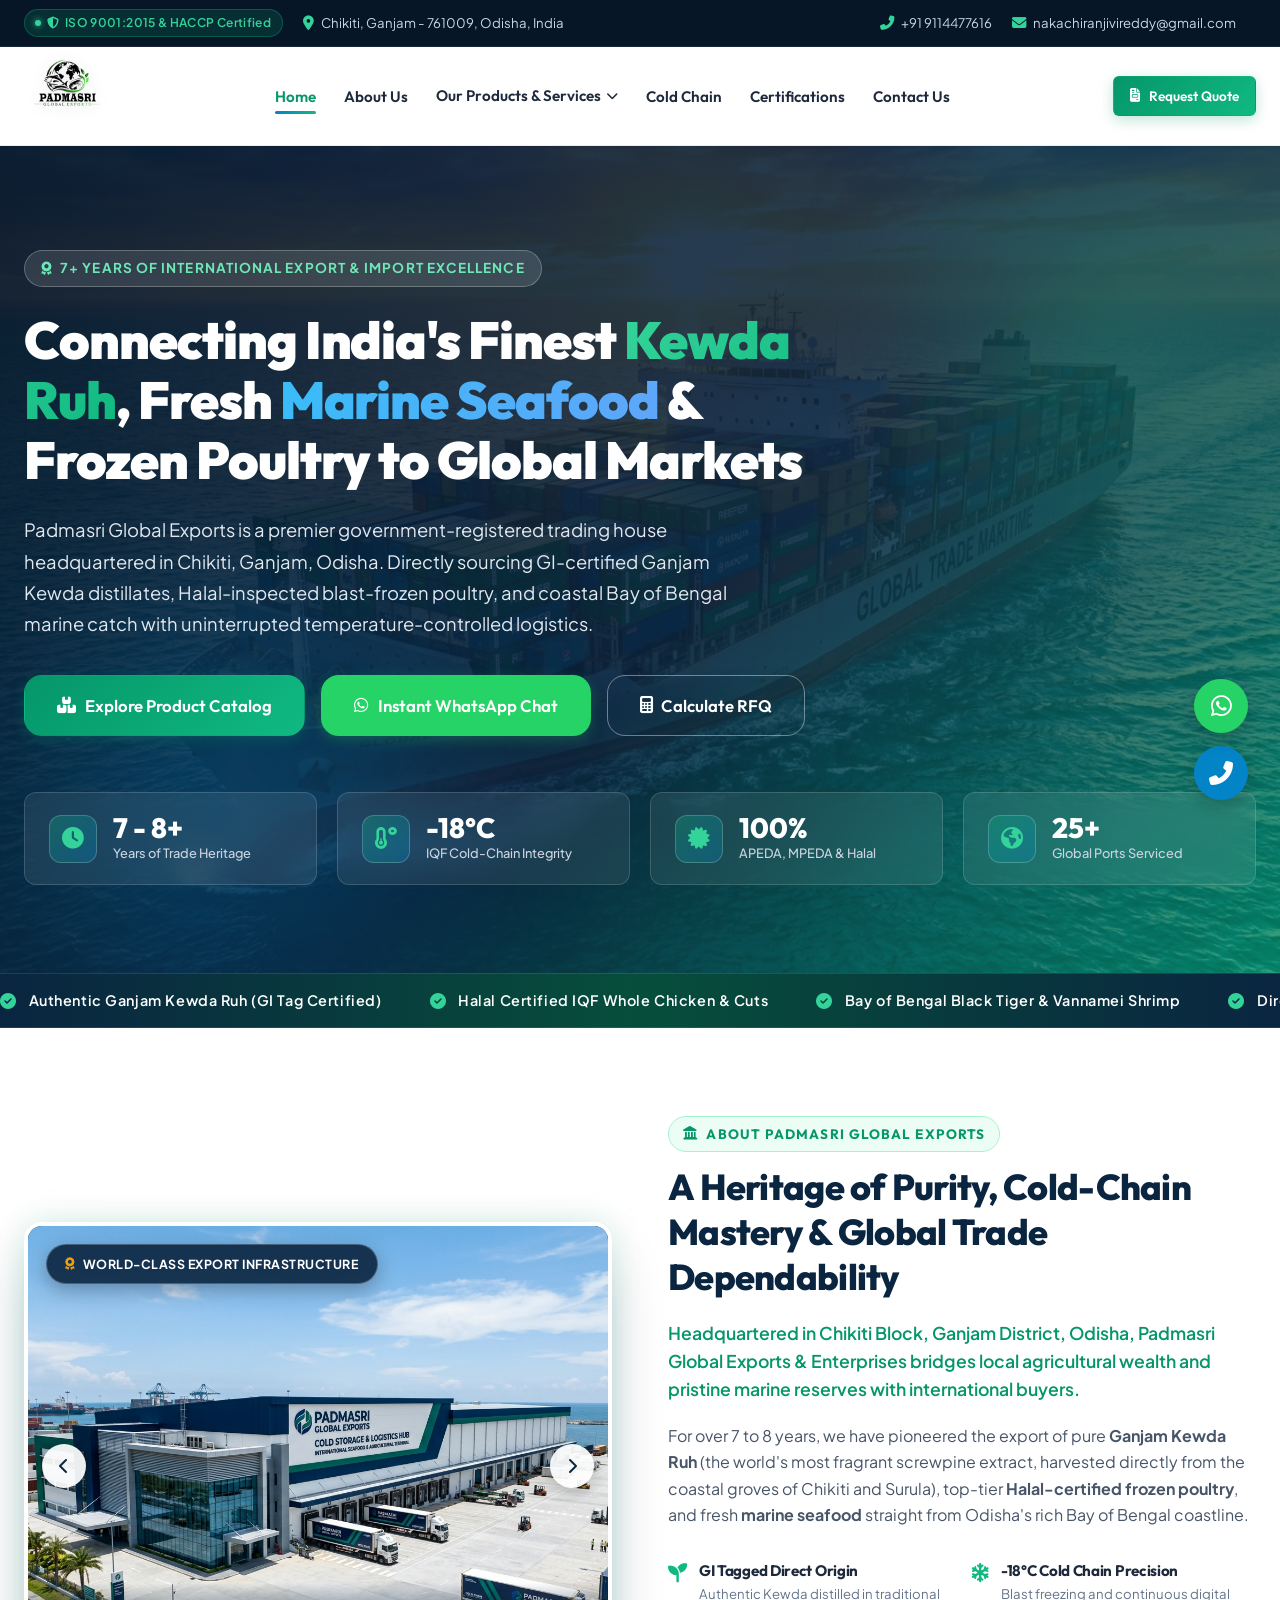
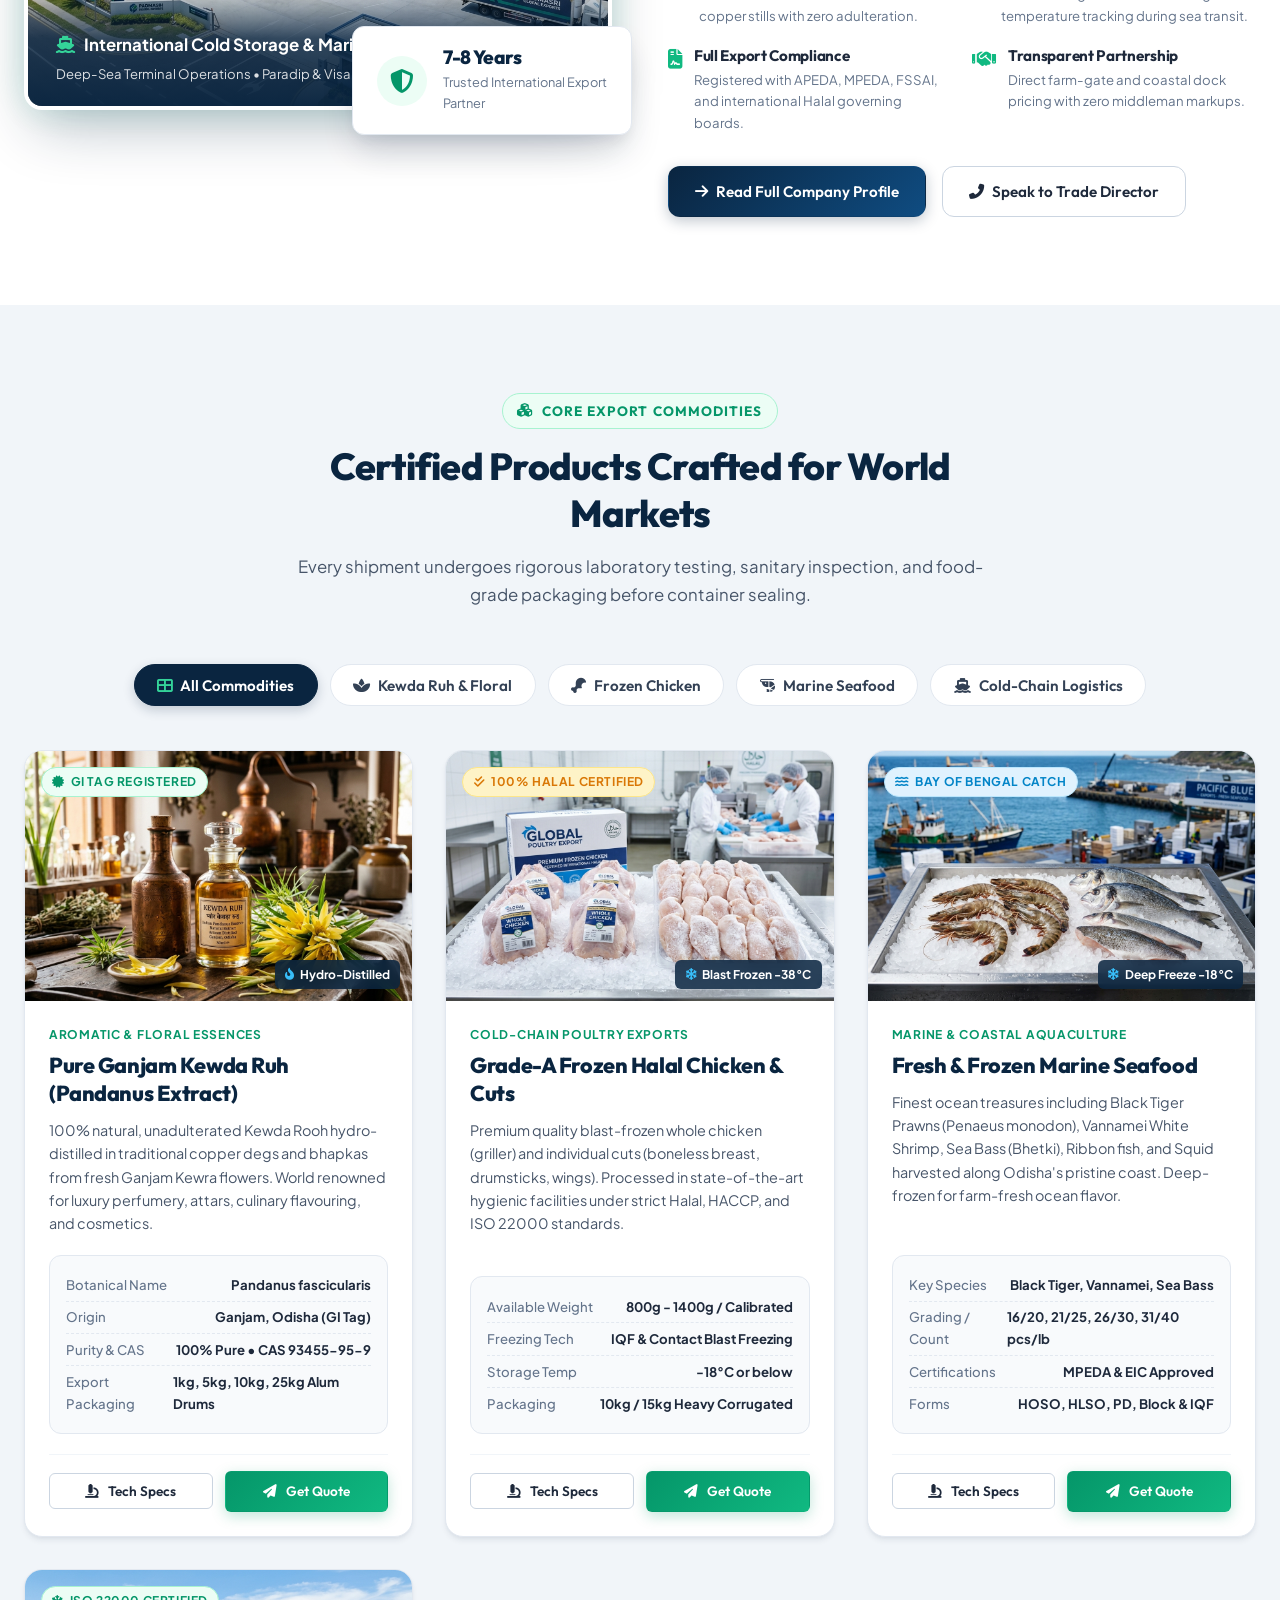
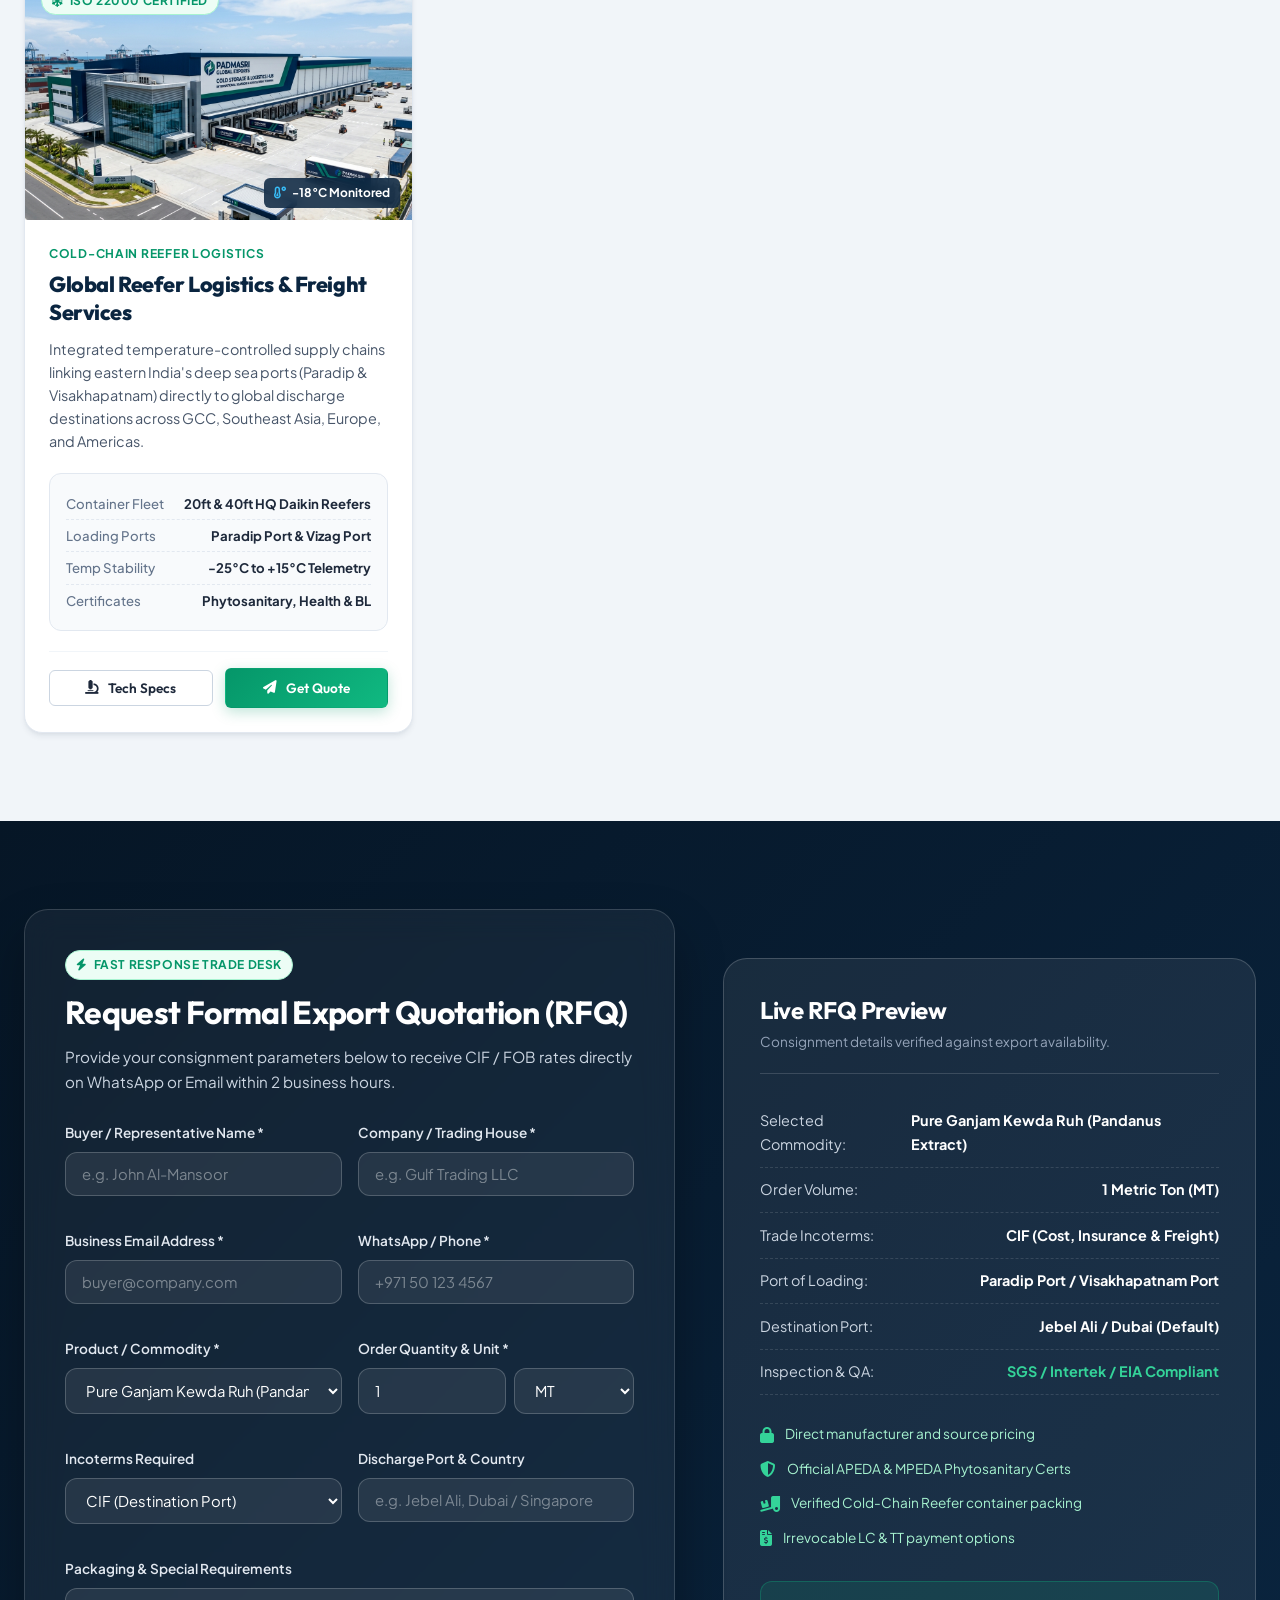
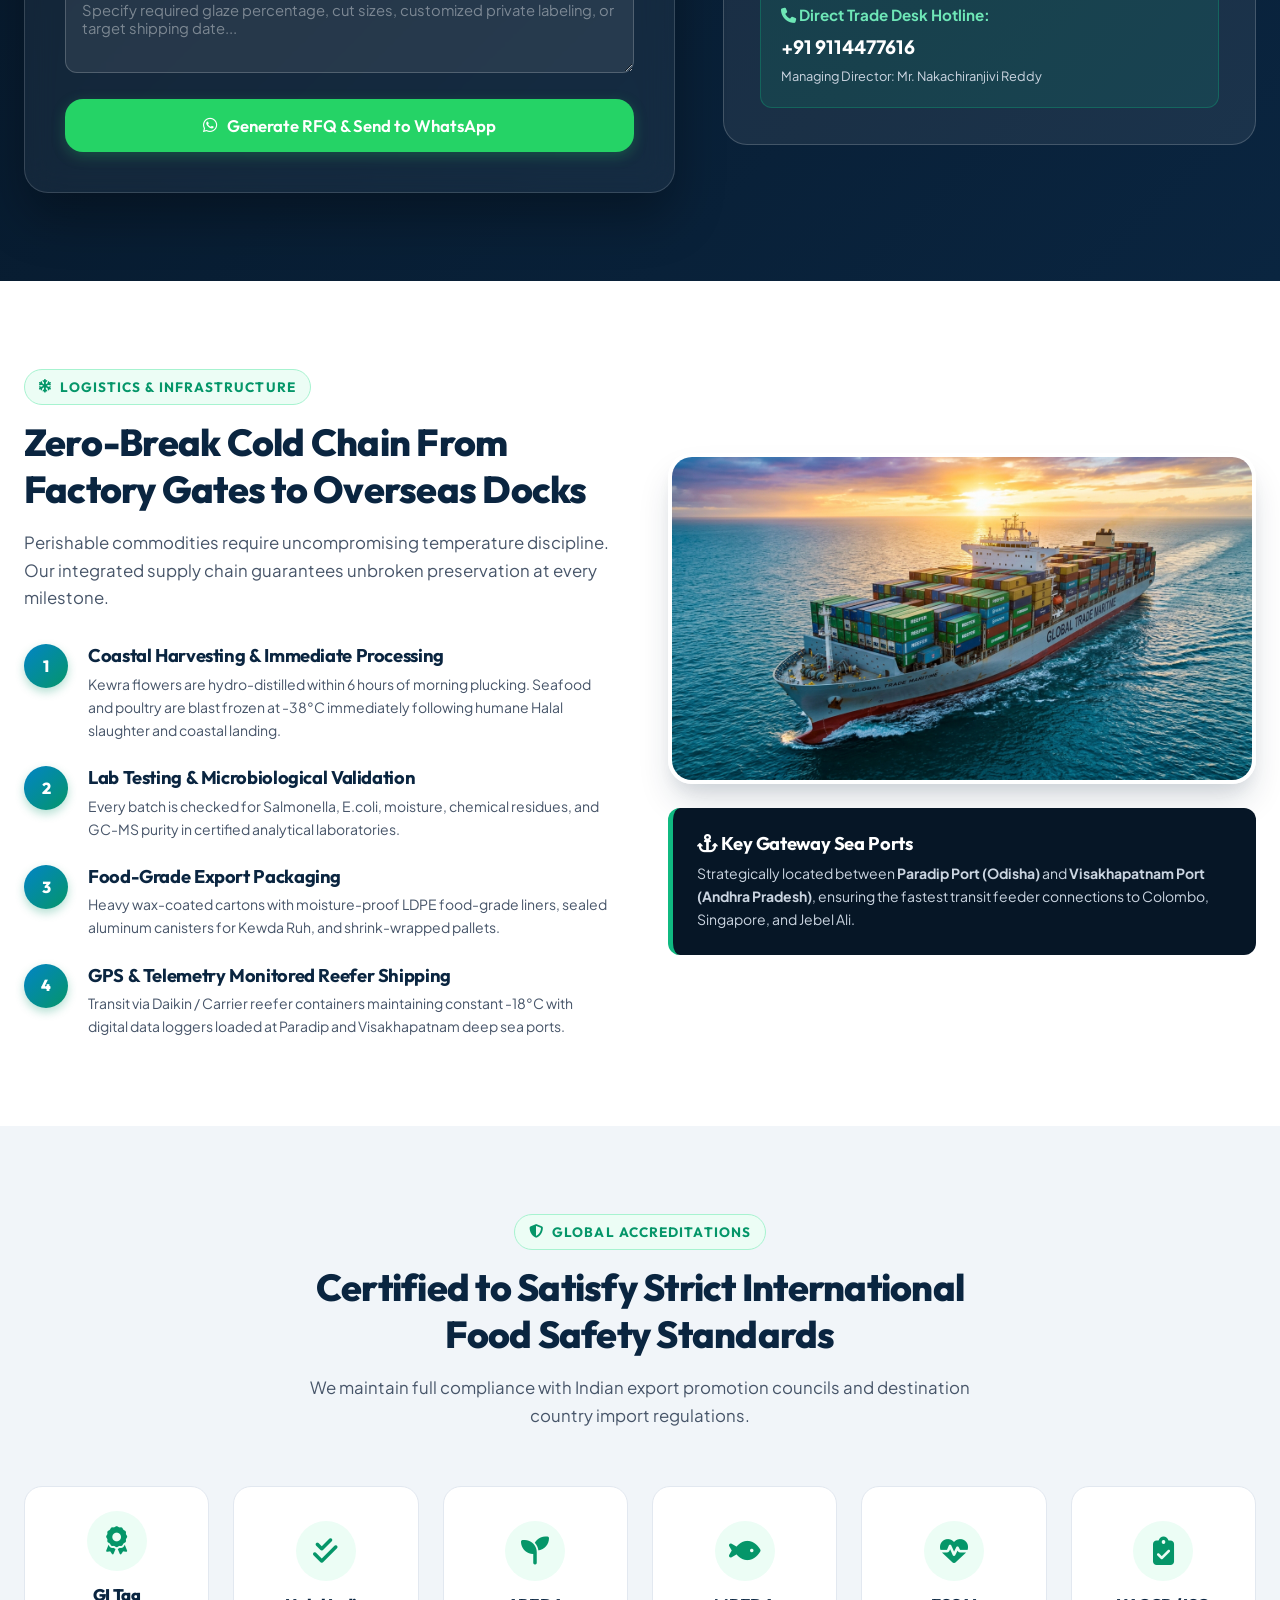
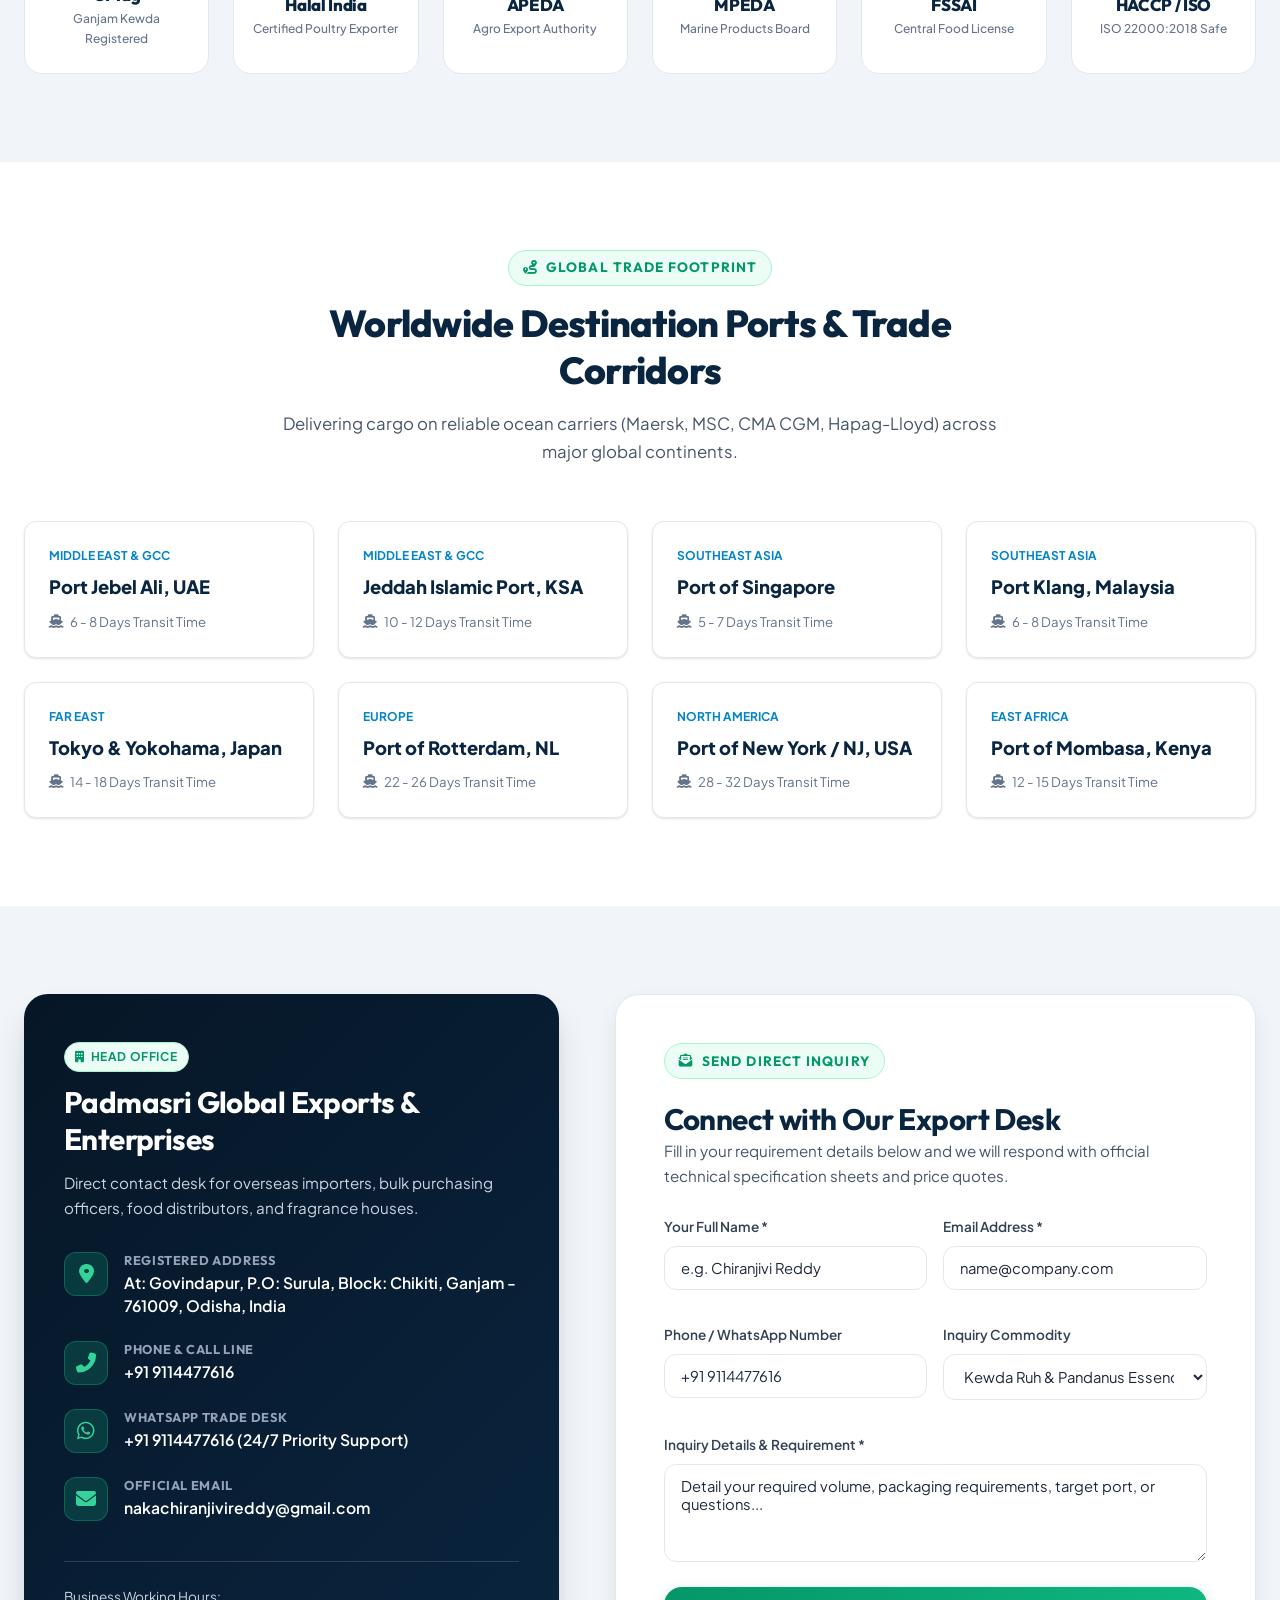
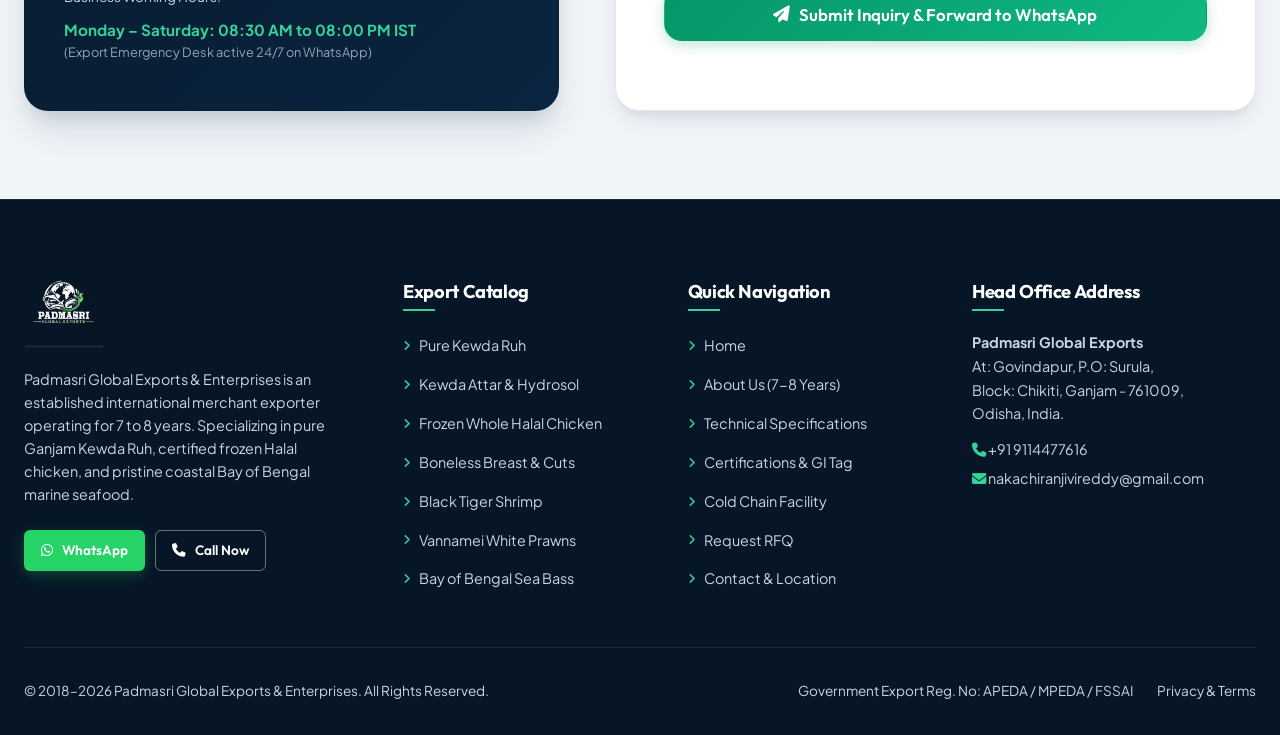
<file: index.html>
<!DOCTYPE html>
<html lang="en">
<head>
  <meta charset="UTF-8">
  <meta name="viewport" content="width=device-width, initial-scale=1.0">
  <title>Padmasri Global Exports | Pure Ganjam Kewda Ruh, Frozen Chicken & Marine Seafood</title>
  <meta name="description" content="Padmasri Global Exports & Enterprises - 7+ years of international export excellence from Ganjam, Odisha. Specialists in GI Tag Ganjam Kewda Ruh, Certified Halal Frozen Chicken, and Bay of Bengal Marine Seafood.">
  <meta name="keywords" content="Padmasri Global Exports, Padmasri Enterprises, Kewda Ruh Ganjam, Frozen Chicken Export India, Halal Poultry Exporter, Marine Seafood Odisha, Black Tiger Shrimp Exporter, Chikiti Ganjam, Kewra Rooh">
  <link rel="icon" type="image/png" href="assets/images/favicon.png">

  <!-- Open Graph -->
  <meta property="og:title" content="Padmasri Global Exports | International Merchant Exporter">
  <meta property="og:description" content="Direct sourcing and cold chain export of Pure Kewda Ruh, Grade-A Frozen Poultry, and Marine Seafood from Ganjam, Odisha to global ports.">
  <meta property="og:image" content="assets/images/hero-shipping.jpg">
  <meta property="og:type" content="website">

  <!-- Font Awesome & Bootstrap Icons -->
  <link rel="stylesheet" href="https://cdnjs.cloudflare.com/ajax/libs/font-awesome/6.5.1/css/all.min.css">
  <link rel="stylesheet" href="https://cdn.jsdelivr.net/npm/bootstrap-icons@1.11.3/font/bootstrap-icons.css">

  <!-- Stylesheet -->
  <link rel="stylesheet" href="css/style.css">
</head>
<body>

  <!-- TOP UTILITY BAR -->
  <aside class="top-bar" aria-label="Quick contact and certifications">
    <div class="container">
      <div class="top-bar-left">
        <span class="top-badge"><i class="fa fa-shield-alt"></i> ISO 9001:2015 &amp; HACCP Certified</span>
        <span class="top-bar-item"><i class="fa fa-map-marker-alt"></i> Chikiti, Ganjam - 761009, Odisha, India</span>
      </div>
      <div class="top-bar-right">
        <a href="tel:+919114477616" class="top-bar-item" id="top-phone-link"><i class="fa fa-phone-alt"></i> +91 9114477616</a>
        <a href="mailto:nakachiranjivireddy@gmail.com" class="top-bar-item" id="top-email-link"><i class="fa fa-envelope"></i> nakachiranjivireddy@gmail.com</a>
        <div id="google_translate_element" style="display: inline-block;"></div>
      </div>
    </div>
  </aside>

  <!-- STICKY SITE HEADER & NAVIGATION -->
  <header class="site-header" id="main-header">
    <div class="container">
      <nav class="navbar" aria-label="Main Navigation">
        <!-- Brand Logo -->
        <a href="index.html" class="brand-logo" aria-label="Padmasri Global Exports Home">
          <img src="assets/images/logo.png" alt="Padmasri Global Exports & Enterprises Logo" width="190" height="64">
        </a>

        <!-- Desktop & Mobile Nav Menu -->
        <ul class="nav-menu" id="primary-menu">
          <li><a href="index.html" class="nav-link active" id="nav-home">Home</a></li>
          <li><a href="about.html" class="nav-link" id="nav-about">About Us</a></li>
          
          <!-- Dropdown -->
          <li class="nav-dropdown">
            <a href="products.html" class="nav-link nav-dropdown-toggle" id="nav-products">
              Our Products &amp; Services <i class="fa fa-chevron-down"></i>
            </a>
            <ul class="nav-dropdown-menu">
              <li><a href="products.html#kewda" class="nav-dropdown-item"><i class="fa fa-spa"></i> Pure Kewda Ruh &amp; Extracts</a></li>
              <li><a href="products.html#chicken" class="nav-dropdown-item"><i class="fa fa-drumstick-bite"></i> Frozen Halal Chicken</a></li>
              <li><a href="products.html#seafood" class="nav-dropdown-item"><i class="fa fa-shrimp"></i> Marine Seafood &amp; Prawns</a></li>
              <li><a href="products.html#logistics" class="nav-dropdown-item"><i class="fa fa-ship"></i> Cold-Chain Reefer Logistics</a></li>
            </ul>
          </li>

          <li><a href="#cold-chain" class="nav-link" id="nav-coldchain">Cold Chain</a></li>
          <li><a href="certifications.html" class="nav-link" id="nav-certs">Certifications</a></li>
          <li><a href="contact.html" class="nav-link" id="nav-contact">Contact Us</a></li>
        </ul>

        <!-- Action CTAs -->
        <div class="nav-actions">
          <a href="#rfq-section" class="btn btn-accent btn-sm" id="btn-request-quote">
            <i class="fa fa-file-invoice"></i> Request Quote
          </a>
          <button class="mobile-toggle" aria-label="Toggle navigation menu" id="mobile-nav-toggle">
            <i class="fa fa-bars"></i>
          </button>
        </div>
      </nav>
    </div>
  </header>

  <!-- HERO SECTION -->
  <section class="hero-section" id="hero-banner">
    <div class="hero-glow-1"></div>
    <div class="hero-glow-2"></div>
    <div class="container">
      <div class="hero-content">
        <div class="hero-tagline">
          <i class="fa fa-award"></i> 7+ Years of International Export &amp; Import Excellence
        </div>
        <h1 class="hero-title">
          Connecting India's Finest <span class="highlight-green">Kewda Ruh</span>, Fresh <span class="highlight-blue">Marine Seafood</span> &amp; Frozen Poultry to Global Markets
        </h1>
        <p class="hero-desc">
          Padmasri Global Exports is a premier government-registered trading house headquartered in Chikiti, Ganjam, Odisha. Directly sourcing GI-certified Ganjam Kewda distillates, Halal-inspected blast-frozen poultry, and coastal Bay of Bengal marine catch with uninterrupted temperature-controlled logistics.
        </p>

        <div class="hero-actions">
          <a href="#products-showcase" class="btn btn-accent btn-lg" id="hero-btn-products">
            <i class="fa fa-boxes"></i> Explore Product Catalog
          </a>
          <a href="https://wa.me/919114477616?text=Hi%20Padmasri%20Global%20Exports,%20I%20am%20interested%20in%20importing%20your%20products." target="_blank" rel="noopener" class="btn btn-whatsapp btn-lg" id="hero-btn-whatsapp">
            <i class="fab fa-whatsapp"></i> Instant WhatsApp Chat
          </a>
          <a href="#rfq-section" class="btn btn-outline-white btn-lg" id="hero-btn-rfq">
            <i class="fa fa-calculator"></i> Calculate RFQ
          </a>
        </div>
      </div>

      <!-- Hero Statistics -->
      <div class="hero-stats-grid">
        <div class="hero-stat-card">
          <div class="stat-icon"><i class="fa fa-clock"></i></div>
          <div>
            <div class="stat-num">7 - 8+</div>
            <div class="stat-label">Years of Trade Heritage</div>
          </div>
        </div>

        <div class="hero-stat-card">
          <div class="stat-icon"><i class="fa fa-temperature-low"></i></div>
          <div>
            <div class="stat-num">-18°C</div>
            <div class="stat-label">IQF Cold-Chain Integrity</div>
          </div>
        </div>

        <div class="hero-stat-card">
          <div class="stat-icon"><i class="fa fa-certificate"></i></div>
          <div>
            <div class="stat-num">100%</div>
            <div class="stat-label">APEDA, MPEDA &amp; Halal</div>
          </div>
        </div>

        <div class="hero-stat-card">
          <div class="stat-icon"><i class="fa fa-globe-americas"></i></div>
          <div>
            <div class="stat-num">25+</div>
            <div class="stat-label">Global Ports Serviced</div>
          </div>
        </div>
      </div>
    </div>
  </section>

  <!-- LIVE MARQUEE STRIP -->
  <div class="marquee-bar" aria-hidden="true">
    <div class="marquee-track">
      <div class="marquee-item"><i class="fa fa-check-circle"></i> Authentic Ganjam Kewda Ruh (GI Tag Certified)</div>
      <div class="marquee-item"><i class="fa fa-check-circle"></i> Halal Certified IQF Whole Chicken &amp; Cuts</div>
      <div class="marquee-item"><i class="fa fa-check-circle"></i> Bay of Bengal Black Tiger &amp; Vannamei Shrimp</div>
      <div class="marquee-item"><i class="fa fa-check-circle"></i> Direct Sourcing from Govindapur, Chikiti, Ganjam 761009</div>
      <div class="marquee-item"><i class="fa fa-check-circle"></i> ISO 22000 &amp; HACCP Compliant Cold Chain</div>
      <div class="marquee-item"><i class="fa fa-check-circle"></i> End-to-End Reefer Container Logistics</div>
      <div class="marquee-item"><i class="fa fa-check-circle"></i> Export &amp; Import Custom Clearance Desk</div>

      <!-- Duplicate for seamless loop -->
      <div class="marquee-item"><i class="fa fa-check-circle"></i> Authentic Ganjam Kewda Ruh (GI Tag Certified)</div>
      <div class="marquee-item"><i class="fa fa-check-circle"></i> Halal Certified IQF Whole Chicken &amp; Cuts</div>
      <div class="marquee-item"><i class="fa fa-check-circle"></i> Bay of Bengal Black Tiger &amp; Vannamei Shrimp</div>
      <div class="marquee-item"><i class="fa fa-check-circle"></i> Direct Sourcing from Govindapur, Chikiti, Ganjam 761009</div>
      <div class="marquee-item"><i class="fa fa-check-circle"></i> ISO 22000 &amp; HACCP Compliant Cold Chain</div>
      <div class="marquee-item"><i class="fa fa-check-circle"></i> End-to-End Reefer Container Logistics</div>
      <div class="marquee-item"><i class="fa fa-check-circle"></i> Export &amp; Import Custom Clearance Desk</div>
    </div>
  </div>

  <!-- ABOUT & REGIONAL ADVANTAGE SECTION -->
  <section class="section section-bg-white" id="about-section">
    <div class="container">
      <div class="about-grid">
        <div class="about-visual grand-slide-entry" id="about-visual-showcase">
          <div class="about-image-main grand-image-frame">
            <!-- Grand Badge / Luxury Tag -->
            <div class="grand-badge-tag">
              <i class="fa fa-award"></i> World-Class Export Infrastructure
            </div>

            <!-- Grand Sliding Showcase Track -->
            <div class="grand-slider-track" id="grand-slider-track">
              <!-- Slide 1: Grand Exterior Maritime & Logistics Hub -->
              <div class="grand-slide active">
                <img src="assets/images/padmasri-export-hub.jpg" alt="Padmasri Global Exports - Cold Storage & Logistics Hub - International Seafood & Agricultural Terminal" loading="lazy">
                <div class="grand-slide-caption">
                  <span class="slide-caption-title"><i class="fa fa-ship"></i> International Cold Storage &amp; Maritime Logistics Hub</span>
                  <span class="slide-caption-sub">Deep-Sea Terminal Operations • Paradip &amp; Visakhapatnam Trade Corridors</span>
                </div>
              </div>

              <!-- Slide 2: Grand Interior -18°C Automated Cold Chain & Inspection Deck -->
              <div class="grand-slide">
                <img src="assets/images/padmasri-cold-storage-interior.jpg" alt="Padmasri Global Exports - Cold Chain Technology -18°C Automated Facility" loading="lazy">
                <div class="grand-slide-caption">
                  <span class="slide-caption-title"><i class="fa fa-snowflake"></i> Certified -18°C Automated Cold Storage</span>
                  <span class="slide-caption-sub">Digital Temperature Telemetry • Export Quality Inspection Bays</span>
                </div>
              </div>
            </div>

            <!-- Grand Navigation Controls (Left & Right Side Slide) -->
            <button class="grand-slider-nav prev" id="slider-prev-btn" aria-label="Previous Slide">
              <i class="fa fa-chevron-left"></i>
            </button>
            <button class="grand-slider-nav next" id="slider-next-btn" aria-label="Next Slide">
              <i class="fa fa-chevron-right"></i>
            </button>

            <!-- Grand Slide Indicators -->
            <div class="grand-slider-dots" id="slider-dots">
              <button class="grand-dot active" data-slide="0" aria-label="Slide 1: Maritime Export Terminal"></button>
              <button class="grand-dot" data-slide="1" aria-label="Slide 2: Cold Chain Facility"></button>
            </div>

            <!-- Luxury Light Sheen Sweep Effect -->
            <div class="grand-sheen-sweep"></div>
          </div>

          <!-- Floating 7-8 Years Experience Badge -->
          <div class="about-badge-floating">
            <div class="badge-float-icon"><i class="fa fa-shield-halved"></i></div>
            <div class="badge-float-text">
              <h4>7-8 Years</h4>
              <p>Trusted International Export Partner</p>
            </div>
          </div>
        </div>

        <div class="about-info">
          <span class="section-eyebrow"><i class="fa fa-landmark"></i> About Padmasri Global Exports</span>
          <h2 class="about-title">A Heritage of Purity, Cold-Chain Mastery &amp; Global Trade Dependability</h2>
          <p class="about-lead">
            Headquartered in Chikiti Block, Ganjam District, Odisha, Padmasri Global Exports &amp; Enterprises bridges local agricultural wealth and pristine marine reserves with international buyers.
          </p>
          <p class="about-text">
            For over 7 to 8 years, we have pioneered the export of pure <strong>Ganjam Kewda Ruh</strong> (the world's most fragrant screwpine extract, harvested directly from the coastal groves of Chikiti and Surula), top-tier <strong>Halal-certified frozen poultry</strong>, and fresh <strong>marine seafood</strong> straight from Odisha's rich Bay of Bengal coastline.
          </p>

          <div class="about-features">
            <div class="about-feat-item">
              <i class="fa fa-seedling"></i>
              <div>
                <h5>GI Tagged Direct Origin</h5>
                <p>Authentic Kewda distilled in traditional copper stills with zero adulteration.</p>
              </div>
            </div>

            <div class="about-feat-item">
              <i class="fa fa-snowflake"></i>
              <div>
                <h5>-18°C Cold Chain Precision</h5>
                <p>Blast freezing and continuous digital temperature tracking during sea transit.</p>
              </div>
            </div>

            <div class="about-feat-item">
              <i class="fa fa-file-contract"></i>
              <div>
                <h5>Full Export Compliance</h5>
                <p>Registered with APEDA, MPEDA, FSSAI, and international Halal governing boards.</p>
              </div>
            </div>

            <div class="about-feat-item">
              <i class="fa fa-handshake"></i>
              <div>
                <h5>Transparent Partnership</h5>
                <p>Direct farm-gate and coastal dock pricing with zero middleman markups.</p>
              </div>
            </div>
          </div>

          <div style="display: flex; gap: 1rem; flex-wrap: wrap;">
            <a href="about.html" class="btn btn-primary" id="btn-learn-more">
              <i class="fa fa-arrow-right"></i> Read Full Company Profile
            </a>
            <a href="tel:+919114477616" class="btn btn-outline" id="btn-call-desk">
              <i class="fa fa-phone-alt"></i> Speak to Trade Director
            </a>
          </div>
        </div>
      </div>
    </div>
  </section>

  <!-- PRODUCTS & COMMODITIES SHOWCASE -->
  <section class="section section-bg-light" id="products-showcase">
    <div class="container">
      <div class="section-header">
        <span class="section-eyebrow"><i class="fa fa-cubes"></i> Core Export Commodities</span>
        <h2 class="section-title">Certified Products Crafted for World Markets</h2>
        <p class="section-subtitle">
          Every shipment undergoes rigorous laboratory testing, sanitary inspection, and food-grade packaging before container sealing.
        </p>
      </div>

      <!-- Category Filter Tabs -->
      <div class="product-tabs" role="tablist">
        <button class="tab-btn active" data-filter="all"><i class="fa fa-th-large"></i> All Commodities</button>
        <button class="tab-btn" data-filter="kewda"><i class="fa fa-spa"></i> Kewda Ruh &amp; Floral</button>
        <button class="tab-btn" data-filter="poultry"><i class="fa fa-drumstick-bite"></i> Frozen Chicken</button>
        <button class="tab-btn" data-filter="seafood"><i class="fa fa-shrimp"></i> Marine Seafood</button>
        <button class="tab-btn" data-filter="logistics"><i class="fa fa-ship"></i> Cold-Chain Logistics</button>
      </div>

      <!-- Products Grid -->
      <div class="products-grid">

        <!-- Product 1: Kewda Ruh -->
        <article class="product-card" data-category="kewda" data-spec-trigger="kewda" id="card-kewda" title="Click to view details & specifications">
          <div class="product-thumb">
            <img src="assets/images/kewda-ruh.jpg" alt="Pure Ganjam Kewda Ruh Extract" loading="lazy">
            <div class="product-badge-overlay">
              <span class="badge badge-green"><i class="fa fa-certificate"></i> GI Tag Registered</span>
            </div>
            <div class="product-temp-tag">
              <i class="fa fa-fire-alt"></i> Hydro-Distilled
            </div>
          </div>
          <div class="product-content">
            <span class="product-category">Aromatic &amp; Floral Essences</span>
            <h3 class="product-title">Pure Ganjam Kewda Ruh (Pandanus Extract)</h3>
            <p class="product-desc">
              100% natural, unadulterated Kewda Rooh hydro-distilled in traditional copper degs and bhapkas from fresh Ganjam Kewra flowers. World renowned for luxury perfumery, attars, culinary flavouring, and cosmetics.
            </p>

            <div class="product-specs-list">
              <div class="product-spec-row">
                <span class="spec-key">Botanical Name</span>
                <span class="spec-val">Pandanus fascicularis</span>
              </div>
              <div class="product-spec-row">
                <span class="spec-key">Origin</span>
                <span class="spec-val">Ganjam, Odisha (GI Tag)</span>
              </div>
              <div class="product-spec-row">
                <span class="spec-key">Purity &amp; CAS</span>
                <span class="spec-val">100% Pure • CAS 93455-95-9</span>
              </div>
              <div class="product-spec-row">
                <span class="spec-key">Export Packaging</span>
                <span class="spec-val">1kg, 5kg, 10kg, 25kg Alum Drums</span>
              </div>
            </div>

            <div class="product-footer-actions">
              <button class="btn btn-outline btn-sm" data-spec-trigger="kewda" id="btn-spec-kewda">
                <i class="fa fa-microscope"></i> Tech Specs
              </button>
              <a href="#rfq-section" class="btn btn-accent btn-sm" onclick="event.stopPropagation(); selectRfqProduct('kewda')">
                <i class="fa fa-paper-plane"></i> Get Quote
              </a>
            </div>
          </div>
        </article>

        <!-- Product 2: Frozen Chicken -->
        <article class="product-card" data-category="poultry" data-spec-trigger="chicken" id="card-poultry" title="Click to view details & specifications">
          <div class="product-thumb">
            <img src="assets/images/frozen-chicken.jpg" alt="Halal Certified Frozen Chicken and Cuts" loading="lazy">
            <div class="product-badge-overlay">
              <span class="badge badge-gold"><i class="fa fa-check-double"></i> 100% Halal Certified</span>
            </div>
            <div class="product-temp-tag">
              <i class="fa fa-snowflake"></i> Blast Frozen -38°C
            </div>
          </div>
          <div class="product-content">
            <span class="product-category">Cold-Chain Poultry Exports</span>
            <h3 class="product-title">Grade-A Frozen Halal Chicken &amp; Cuts</h3>
            <p class="product-desc">
              Premium quality blast-frozen whole chicken (griller) and individual cuts (boneless breast, drumsticks, wings). Processed in state-of-the-art hygienic facilities under strict Halal, HACCP, and ISO 22000 standards.
            </p>

            <div class="product-specs-list">
              <div class="product-spec-row">
                <span class="spec-key">Available Weight</span>
                <span class="spec-val">800g - 1400g / Calibrated</span>
              </div>
              <div class="product-spec-row">
                <span class="spec-key">Freezing Tech</span>
                <span class="spec-val">IQF &amp; Contact Blast Freezing</span>
              </div>
              <div class="product-spec-row">
                <span class="spec-key">Storage Temp</span>
                <span class="spec-val">-18°C or below</span>
              </div>
              <div class="product-spec-row">
                <span class="spec-key">Packaging</span>
                <span class="spec-val">10kg / 15kg Heavy Corrugated</span>
              </div>
            </div>

            <div class="product-footer-actions">
              <button class="btn btn-outline btn-sm" data-spec-trigger="chicken" id="btn-spec-chicken">
                <i class="fa fa-microscope"></i> Tech Specs
              </button>
              <a href="#rfq-section" class="btn btn-accent btn-sm" onclick="event.stopPropagation(); selectRfqProduct('chicken')">
                <i class="fa fa-paper-plane"></i> Get Quote
              </a>
            </div>
          </div>
        </article>

        <!-- Product 3: Marine Seafood -->
        <article class="product-card" data-category="seafood" data-spec-trigger="seafood" id="card-seafood" title="Click to view details & specifications">
          <div class="product-thumb">
            <img src="assets/images/marine-seafood.jpg" alt="Bay of Bengal Marine Seafood and Black Tiger Shrimp" loading="lazy">
            <div class="product-badge-overlay">
              <span class="badge badge-blue"><i class="fa fa-water"></i> Bay of Bengal Catch</span>
            </div>
            <div class="product-temp-tag">
              <i class="fa fa-snowflake"></i> Deep Freeze -18°C
            </div>
          </div>
          <div class="product-content">
            <span class="product-category">Marine &amp; Coastal Aquaculture</span>
            <h3 class="product-title">Fresh &amp; Frozen Marine Seafood</h3>
            <p class="product-desc">
              Finest ocean treasures including Black Tiger Prawns (Penaeus monodon), Vannamei White Shrimp, Sea Bass (Bhetki), Ribbon fish, and Squid harvested along Odisha's pristine coast. Deep-frozen for farm-fresh ocean flavor.
            </p>

            <div class="product-specs-list">
              <div class="product-spec-row">
                <span class="spec-key">Key Species</span>
                <span class="spec-val">Black Tiger, Vannamei, Sea Bass</span>
              </div>
              <div class="product-spec-row">
                <span class="spec-key">Grading / Count</span>
                <span class="spec-val">16/20, 21/25, 26/30, 31/40 pcs/lb</span>
              </div>
              <div class="product-spec-row">
                <span class="spec-key">Certifications</span>
                <span class="spec-val">MPEDA &amp; EIC Approved</span>
              </div>
              <div class="product-spec-row">
                <span class="spec-key">Forms</span>
                <span class="spec-val">HOSO, HLSO, PD, Block &amp; IQF</span>
              </div>
            </div>

            <div class="product-footer-actions">
              <button class="btn btn-outline btn-sm" data-spec-trigger="seafood" id="btn-spec-seafood">
                <i class="fa fa-microscope"></i> Tech Specs
              </button>
              <a href="#rfq-section" class="btn btn-accent btn-sm" onclick="event.stopPropagation(); selectRfqProduct('seafood')">
                <i class="fa fa-paper-plane"></i> Get Quote
              </a>
            </div>
          </div>
        </article>

        <!-- Product 4: Cold-Chain Logistics -->
        <article class="product-card" data-category="logistics" data-spec-trigger="logistics" id="card-logistics" title="Click to view details & specifications">
          <div class="product-thumb">
            <img src="assets/images/padmasri-export-hub.jpg" alt="Cold Chain Reefer Logistics Facility" loading="lazy">
            <div class="product-badge-overlay">
              <span class="badge badge-green"><i class="fa fa-snowflake"></i> ISO 22000 Certified</span>
            </div>
            <div class="product-temp-tag">
              <i class="fa fa-temperature-low"></i> -18°C Monitored
            </div>
          </div>
          <div class="product-content">
            <span class="product-category">Cold-Chain Reefer Logistics</span>
            <h3 class="product-title">Global Reefer Logistics &amp; Freight Services</h3>
            <p class="product-desc">
              Integrated temperature-controlled supply chains linking eastern India's deep sea ports (Paradip &amp; Visakhapatnam) directly to global discharge destinations across GCC, Southeast Asia, Europe, and Americas.
            </p>

            <div class="product-specs-list">
              <div class="product-spec-row">
                <span class="spec-key">Container Fleet</span>
                <span class="spec-val">20ft &amp; 40ft HQ Daikin Reefers</span>
              </div>
              <div class="product-spec-row">
                <span class="spec-key">Loading Ports</span>
                <span class="spec-val">Paradip Port &amp; Vizag Port</span>
              </div>
              <div class="product-spec-row">
                <span class="spec-key">Temp Stability</span>
                <span class="spec-val">-25°C to +15°C Telemetry</span>
              </div>
              <div class="product-spec-row">
                <span class="spec-key">Certificates</span>
                <span class="spec-val">Phytosanitary, Health &amp; BL</span>
              </div>
            </div>

            <div class="product-footer-actions">
              <button class="btn btn-outline btn-sm" data-spec-trigger="logistics" id="btn-spec-logistics">
                <i class="fa fa-microscope"></i> Tech Specs
              </button>
              <a href="#rfq-section" class="btn btn-accent btn-sm" onclick="event.stopPropagation(); selectRfqProduct('chicken')">
                <i class="fa fa-paper-plane"></i> Get Quote
              </a>
            </div>
          </div>
        </article>

      </div>
    </div>
  </section>

  <!-- INTERACTIVE RFQ & LIVE COST ESTIMATOR -->
  <section class="rfq-calculator-section" id="rfq-section">
    <div class="container">
      <div class="rfq-container">
        
        <!-- Form Left -->
        <div class="rfq-form-card">
          <span class="badge badge-green" style="margin-bottom: 0.75rem;"><i class="fa fa-bolt"></i> Fast Response Trade Desk</span>
          <h2 class="rfq-title">Request Formal Export Quotation (RFQ)</h2>
          <p style="color: #CBD5E1; font-size: 0.95rem; margin-bottom: 1.75rem;">
            Provide your consignment parameters below to receive CIF / FOB rates directly on WhatsApp or Email within 2 business hours.
          </p>

          <form id="rfq-calculator-form">
            <div class="form-grid-2">
              <div class="form-group">
                <label class="form-label" for="rfq-name">Buyer / Representative Name *</label>
                <input type="text" id="rfq-name" class="form-input" placeholder="e.g. John Al-Mansoor" required>
              </div>
              <div class="form-group">
                <label class="form-label" for="rfq-company">Company / Trading House *</label>
                <input type="text" id="rfq-company" class="form-input" placeholder="e.g. Gulf Trading LLC" required>
              </div>
            </div>

            <div class="form-grid-2">
              <div class="form-group">
                <label class="form-label" for="rfq-email">Business Email Address *</label>
                <input type="email" id="rfq-email" class="form-input" placeholder="buyer@company.com" required>
              </div>
              <div class="form-group">
                <label class="form-label" for="rfq-phone">WhatsApp / Phone *</label>
                <input type="tel" id="rfq-phone" class="form-input" placeholder="+971 50 123 4567" required>
              </div>
            </div>

            <div class="form-grid-2">
              <div class="form-group">
                <label class="form-label" for="rfq-product">Product / Commodity *</label>
                <select id="rfq-product" class="form-select">
                  <option value="kewda" selected>Pure Ganjam Kewda Ruh (Pandanus Extract)</option>
                  <option value="chicken">Grade-A Frozen Whole Halal Chicken</option>
                  <option value="chicken-cuts">Frozen Chicken Breast Fillet &amp; Drumsticks</option>
                  <option value="seafood-tiger">Black Tiger Shrimp (Penaeus monodon)</option>
                  <option value="seafood-vannamei">Vannamei White Prawns</option>
                  <option value="seafood-fish">Fresh Frozen Marine Fish (Sea Bass / Pomfret)</option>
                </select>
              </div>

              <div class="form-group">
                <label class="form-label" for="rfq-quantity">Order Quantity &amp; Unit *</label>
                <div style="display: flex; gap: 0.5rem;">
                  <input type="number" id="rfq-quantity" class="form-input" value="1" min="0.1" step="0.1" style="flex: 2;">
                  <select id="rfq-unit" class="form-select" style="flex: 1.5;">
                    <option value="Metric Ton (MT)">MT</option>
                    <option value="Kilograms (KG)">KG</option>
                    <option value="20ft Reefer Container">20ft Reefer</option>
                    <option value="40ft HQ Reefer">40ft Reefer</option>
                  </select>
                </div>
              </div>
            </div>

            <div class="form-grid-2">
              <div class="form-group">
                <label class="form-label" for="rfq-incoterm">Incoterms Required</label>
                <select id="rfq-incoterm" class="form-select">
                  <option value="CIF (Cost, Insurance &amp; Freight)" selected>CIF (Destination Port)</option>
                  <option value="FOB (Free On Board)">FOB (Indian Port - Paradip / Vizag)</option>
                  <option value="CFR (Cost &amp; Freight)">CFR</option>
                  <option value="EXW (Ex-Works Factory)">EXW (Govindapur, Odisha)</option>
                </select>
              </div>

              <div class="form-group">
                <label class="form-label" for="rfq-port">Discharge Port &amp; Country</label>
                <input type="text" id="rfq-port" class="form-input" placeholder="e.g. Jebel Ali, Dubai / Singapore">
              </div>
            </div>

            <div class="form-group">
              <label class="form-label" for="rfq-notes">Packaging &amp; Special Requirements</label>
              <textarea id="rfq-notes" class="form-textarea" placeholder="Specify required glaze percentage, cut sizes, customized private labeling, or target shipping date..."></textarea>
            </div>

            <button type="submit" class="btn btn-whatsapp btn-lg btn-rfq-submit" style="width: 100%;" id="btn-submit-rfq">
              <i class="fab fa-whatsapp"></i> Generate RFQ &amp; Send to WhatsApp
            </button>
          </form>
        </div>

        <!-- RFQ Summary Card Right -->
        <div class="rfq-summary-card">
          <div class="rfq-summary-header">
            <h3 style="color: var(--white); font-size: 1.5rem; margin-bottom: 0.4rem;">Live RFQ Preview</h3>
            <p style="color: #94A3B8; font-size: 0.85rem;">Consignment details verified against export availability.</p>
          </div>

          <div class="rfq-summary-row">
            <span class="rfq-sum-label">Selected Commodity:</span>
            <span class="rfq-sum-val" id="summary-product">Pure Ganjam Kewda Ruh</span>
          </div>

          <div class="rfq-summary-row">
            <span class="rfq-sum-label">Order Volume:</span>
            <span class="rfq-sum-val" id="summary-volume">1 Metric Ton (MT)</span>
          </div>

          <div class="rfq-summary-row">
            <span class="rfq-sum-label">Trade Incoterms:</span>
            <span class="rfq-sum-val" id="summary-terms">CIF</span>
          </div>

          <div class="rfq-summary-row">
            <span class="rfq-sum-label">Port of Loading:</span>
            <span class="rfq-sum-val">Paradip Port / Visakhapatnam Port</span>
          </div>

          <div class="rfq-summary-row">
            <span class="rfq-sum-label">Destination Port:</span>
            <span class="rfq-sum-val" id="summary-port">Jebel Ali / Dubai (Default)</span>
          </div>

          <div class="rfq-summary-row">
            <span class="rfq-sum-label">Inspection &amp; QA:</span>
            <span class="rfq-sum-val" style="color: var(--emerald-mint);">SGS / Intertek / EIA Compliant</span>
          </div>

          <div class="rfq-trust-items">
            <div class="rfq-trust-item">
              <i class="fa fa-lock"></i> Direct manufacturer and source pricing
            </div>
            <div class="rfq-trust-item">
              <i class="fa fa-shield-alt"></i> Official APEDA &amp; MPEDA Phytosanitary Certs
            </div>
            <div class="rfq-trust-item">
              <i class="fa fa-truck-loading"></i> Verified Cold-Chain Reefer container packing
            </div>
            <div class="rfq-trust-item">
              <i class="fa fa-file-invoice-dollar"></i> Irrevocable LC &amp; TT payment options
            </div>
          </div>

          <div style="margin-top: 2rem; padding: 1.25rem; background: rgba(16, 185, 129, 0.12); border-radius: var(--radius-md); border: 1px solid rgba(16, 185, 129, 0.3);">
            <div style="font-weight: 700; color: #6EE7B7; font-size: 0.95rem; margin-bottom: 0.3rem;">
              <i class="fa fa-phone"></i> Direct Trade Desk Hotline:
            </div>
            <div style="font-size: 1.15rem; font-weight: 800; color: var(--white);">
              +91 9114477616
            </div>
            <div style="font-size: 0.8rem; color: #CBD5E1; margin-top: 0.2rem;">
              Managing Director: Mr. Nakachiranjivi Reddy
            </div>
          </div>
        </div>

      </div>
    </div>
  </section>

  <!-- COLD CHAIN & LOGISTICS SECTION -->
  <section class="section section-bg-white" id="cold-chain">
    <div class="container">
      <div class="cold-chain-grid">
        
        <div>
          <span class="section-eyebrow"><i class="fa fa-snowflake"></i> Logistics &amp; Infrastructure</span>
          <h2 class="section-title">Zero-Break Cold Chain From Factory Gates to Overseas Docks</h2>
          <p class="section-subtitle">
            Perishable commodities require uncompromising temperature discipline. Our integrated supply chain guarantees unbroken preservation at every milestone.
          </p>

          <div class="timeline-steps">
            <div class="step-item">
              <div class="step-num">1</div>
              <div class="step-content">
                <h4>Coastal Harvesting &amp; Immediate Processing</h4>
                <p>Kewra flowers are hydro-distilled within 6 hours of morning plucking. Seafood and poultry are blast frozen at -38°C immediately following humane Halal slaughter and coastal landing.</p>
              </div>
            </div>

            <div class="step-item">
              <div class="step-num">2</div>
              <div class="step-content">
                <h4>Lab Testing &amp; Microbiological Validation</h4>
                <p>Every batch is checked for Salmonella, E.coli, moisture, chemical residues, and GC-MS purity in certified analytical laboratories.</p>
              </div>
            </div>

            <div class="step-item">
              <div class="step-num">3</div>
              <div class="step-content">
                <h4>Food-Grade Export Packaging</h4>
                <p>Heavy wax-coated cartons with moisture-proof LDPE food-grade liners, sealed aluminum canisters for Kewda Ruh, and shrink-wrapped pallets.</p>
              </div>
            </div>

            <div class="step-item">
              <div class="step-num">4</div>
              <div class="step-content">
                <h4>GPS &amp; Telemetry Monitored Reefer Shipping</h4>
                <p>Transit via Daikin / Carrier reefer containers maintaining constant -18°C with digital data loggers loaded at Paradip and Visakhapatnam deep sea ports.</p>
              </div>
            </div>
          </div>
        </div>

        <div style="position: relative;">
          <div style="border-radius: var(--radius-xl); overflow: hidden; box-shadow: var(--shadow-xl); border: 4px solid var(--white);">
            <img src="assets/images/hero-shipping.jpg" alt="Reefer Container Freight Carrier Ship" loading="lazy">
          </div>
          <div style="background: var(--navy-deep); color: var(--white); padding: 1.5rem; border-radius: var(--radius-md); margin-top: 1.5rem; border-left: 5px solid var(--emerald-vibrant);">
            <h4 style="color: var(--white); font-size: 1.15rem; margin-bottom: 0.4rem;"><i class="fa fa-anchor"></i> Key Gateway Sea Ports</h4>
            <p style="font-size: 0.875rem; color: #CBD5E1; margin: 0;">
              Strategically located between <strong>Paradip Port (Odisha)</strong> and <strong>Visakhapatnam Port (Andhra Pradesh)</strong>, ensuring the fastest transit feeder connections to Colombo, Singapore, and Jebel Ali.
            </p>
          </div>
        </div>

      </div>
    </div>
  </section>

  <!-- CERTIFICATIONS & ACCREDITATIONS -->
  <section class="section section-bg-light" id="certifications-section">
    <div class="container">
      <div class="section-header">
        <span class="section-eyebrow"><i class="fa fa-shield-alt"></i> Global Accreditations</span>
        <h2 class="section-title">Certified to Satisfy Strict International Food Safety Standards</h2>
        <p class="section-subtitle">
          We maintain full compliance with Indian export promotion councils and destination country import regulations.
        </p>
      </div>

      <div class="cert-grid">
        <div class="cert-card">
          <div class="cert-icon-wrap"><i class="fa fa-award"></i></div>
          <h4 class="cert-title">GI Tag</h4>
          <span class="cert-sub">Ganjam Kewda Registered</span>
        </div>

        <div class="cert-card">
          <div class="cert-icon-wrap"><i class="fa fa-check-double"></i></div>
          <h4 class="cert-title">Halal India</h4>
          <span class="cert-sub">Certified Poultry Exporter</span>
        </div>

        <div class="cert-card">
          <div class="cert-icon-wrap"><i class="fa fa-seedling"></i></div>
          <h4 class="cert-title">APEDA</h4>
          <span class="cert-sub">Agro Export Authority</span>
        </div>

        <div class="cert-card">
          <div class="cert-icon-wrap"><i class="fa fa-fish"></i></div>
          <h4 class="cert-title">MPEDA</h4>
          <span class="cert-sub">Marine Products Board</span>
        </div>

        <div class="cert-card">
          <div class="cert-icon-wrap"><i class="fa fa-heartbeat"></i></div>
          <h4 class="cert-title">FSSAI</h4>
          <span class="cert-sub">Central Food License</span>
        </div>

        <div class="cert-card">
          <div class="cert-icon-wrap"><i class="fa fa-clipboard-check"></i></div>
          <h4 class="cert-title">HACCP / ISO</h4>
          <span class="cert-sub">ISO 22000:2018 Safe</span>
        </div>
      </div>
    </div>
  </section>

  <!-- GLOBAL DESTINATIONS & PORTS -->
  <section class="section section-bg-white" id="destinations-section">
    <div class="container">
      <div class="section-header">
        <span class="section-eyebrow"><i class="fa fa-route"></i> Global Trade Footprint</span>
        <h2 class="section-title">Worldwide Destination Ports &amp; Trade Corridors</h2>
        <p class="section-subtitle">
          Delivering cargo on reliable ocean carriers (Maersk, MSC, CMA CGM, Hapag-Lloyd) across major global continents.
        </p>
      </div>

      <div class="ports-grid">
        <div class="port-card">
          <div class="port-region">Middle East &amp; GCC</div>
          <div class="port-name">Port Jebel Ali, UAE</div>
          <div class="port-transit"><i class="fa fa-ship"></i> 6 - 8 Days Transit Time</div>
        </div>

        <div class="port-card">
          <div class="port-region">Middle East &amp; GCC</div>
          <div class="port-name">Jeddah Islamic Port, KSA</div>
          <div class="port-transit"><i class="fa fa-ship"></i> 10 - 12 Days Transit Time</div>
        </div>

        <div class="port-card">
          <div class="port-region">Southeast Asia</div>
          <div class="port-name">Port of Singapore</div>
          <div class="port-transit"><i class="fa fa-ship"></i> 5 - 7 Days Transit Time</div>
        </div>

        <div class="port-card">
          <div class="port-region">Southeast Asia</div>
          <div class="port-name">Port Klang, Malaysia</div>
          <div class="port-transit"><i class="fa fa-ship"></i> 6 - 8 Days Transit Time</div>
        </div>

        <div class="port-card">
          <div class="port-region">Far East</div>
          <div class="port-name">Tokyo &amp; Yokohama, Japan</div>
          <div class="port-transit"><i class="fa fa-ship"></i> 14 - 18 Days Transit Time</div>
        </div>

        <div class="port-card">
          <div class="port-region">Europe</div>
          <div class="port-name">Port of Rotterdam, NL</div>
          <div class="port-transit"><i class="fa fa-ship"></i> 22 - 26 Days Transit Time</div>
        </div>

        <div class="port-card">
          <div class="port-region">North America</div>
          <div class="port-name">Port of New York / NJ, USA</div>
          <div class="port-transit"><i class="fa fa-ship"></i> 28 - 32 Days Transit Time</div>
        </div>

        <div class="port-card">
          <div class="port-region">East Africa</div>
          <div class="port-name">Port of Mombasa, Kenya</div>
          <div class="port-transit"><i class="fa fa-ship"></i> 12 - 15 Days Transit Time</div>
        </div>
      </div>
    </div>
  </section>

  <!-- CONTACT & HEADQUARTERS SECTION -->
  <section class="section section-bg-light" id="contact-section">
    <div class="container">
      <div class="contact-grid">
        
        <!-- Left Info Panel -->
        <div class="contact-info-panel">
          <div class="contact-info-top">
            <span class="badge badge-green" style="margin-bottom: 0.75rem;"><i class="fa fa-building"></i> Head Office</span>
            <h3>Padmasri Global Exports &amp; Enterprises</h3>
            <p>
              Direct contact desk for overseas importers, bulk purchasing officers, food distributors, and fragrance houses.
            </p>

            <div class="contact-items-list">
              <div class="contact-item">
                <div class="contact-icon"><i class="fa fa-map-marker-alt"></i></div>
                <div class="contact-details">
                  <h5>Registered Address</h5>
                  <span>At: Govindapur, P.O: Surula, Block: Chikiti, Ganjam - 761009, Odisha, India</span>
                </div>
              </div>

              <div class="contact-item">
                <div class="contact-icon"><i class="fa fa-phone-alt"></i></div>
                <div class="contact-details">
                  <h5>Phone &amp; Call Line</h5>
                  <a href="tel:+919114477616">+91 9114477616</a>
                </div>
              </div>

              <div class="contact-item">
                <div class="contact-icon"><i class="fab fa-whatsapp"></i></div>
                <div class="contact-details">
                  <h5>WhatsApp Trade Desk</h5>
                  <a href="https://wa.me/919114477616" target="_blank" rel="noopener">+91 9114477616 (24/7 Priority Support)</a>
                </div>
              </div>

              <div class="contact-item">
                <div class="contact-icon"><i class="fa fa-envelope"></i></div>
                <div class="contact-details">
                  <h5>Official Email</h5>
                  <a href="mailto:nakachiranjivireddy@gmail.com">nakachiranjivireddy@gmail.com</a>
                </div>
              </div>
            </div>
          </div>

          <div style="border-top: 1px solid rgba(255, 255, 255, 0.15); padding-top: 1.5rem;">
            <div style="font-size: 0.85rem; color: #CBD5E1; margin-bottom: 0.5rem;">Business Working Hours:</div>
            <div style="font-size: 0.95rem; font-weight: 700; color: var(--emerald-mint);">Monday – Saturday: 08:30 AM to 08:00 PM IST</div>
            <div style="font-size: 0.8rem; color: #94A3B8;">(Export Emergency Desk active 24/7 on WhatsApp)</div>
          </div>
        </div>

        <!-- Right Form Box -->
        <div class="contact-form-box">
          <div style="margin-bottom: 1.75rem;">
            <span class="section-eyebrow"><i class="fa fa-envelope-open-text"></i> Send Direct Inquiry</span>
            <h3 style="font-size: 1.85rem; margin-top: 0.5rem;">Connect with Our Export Desk</h3>
            <p style="color: var(--slate-600); font-size: 0.95rem;">
              Fill in your requirement details below and we will respond with official technical specification sheets and price quotes.
            </p>
          </div>

          <form id="contact-us-form" class="form-light">
            <div class="form-grid-2">
              <div class="form-group">
                <label class="form-label" for="contact-name">Your Full Name *</label>
                <input type="text" id="contact-name" class="form-input" placeholder="e.g. Chiranjivi Reddy" required>
              </div>

              <div class="form-group">
                <label class="form-label" for="contact-email">Email Address *</label>
                <input type="email" id="contact-email" class="form-input" placeholder="name@company.com" required>
              </div>
            </div>

            <div class="form-grid-2">
              <div class="form-group">
                <label class="form-label" for="contact-phone">Phone / WhatsApp Number</label>
                <input type="tel" id="contact-phone" class="form-input" placeholder="+91 9114477616">
              </div>

              <div class="form-group">
                <label class="form-label" for="contact-subject">Inquiry Commodity</label>
                <select id="contact-subject" class="form-select">
                  <option value="Kewda Ruh & Extracts">Kewda Ruh &amp; Pandanus Essence</option>
                  <option value="Frozen Chicken Halal">Frozen Halal Chicken / Cuts</option>
                  <option value="Marine Seafood & Prawns">Marine Seafood &amp; Black Tiger Shrimp</option>
                  <option value="General Trade Partnership">General Import-Export Partnership</option>
                </select>
              </div>
            </div>

            <div class="form-group">
              <label class="form-label" for="contact-message">Inquiry Details &amp; Requirement *</label>
              <textarea id="contact-message" class="form-textarea" placeholder="Detail your required volume, packaging requirements, target port, or questions..." rows="4" required></textarea>
            </div>

            <button type="submit" class="btn btn-accent btn-lg" style="width: 100%;" id="btn-submit-contact">
              <i class="fa fa-paper-plane"></i> Submit Inquiry &amp; Forward to WhatsApp
            </button>
          </form>
        </div>

      </div>
    </div>
  </section>

  <!-- PRODUCT SPECIFICATIONS MODAL WITH PICTORIAL REPRESENTATION -->
  <div class="modal-overlay" id="spec-modal" role="dialog" aria-modal="true" aria-labelledby="modal-title">
    <div class="modal-content">
      <button class="modal-close" aria-label="Close modal">&times;</button>
      
      <!-- Prominent Pictorial Representation Banner -->
      <div class="modal-banner" style="position: relative; width: 100%; height: 230px; border-radius: var(--radius-lg); overflow: hidden; margin-bottom: 1.25rem; box-shadow: var(--shadow-md);">
        <img id="modal-img" src="assets/images/kewda-ruh.jpg" alt="Commodity Thumbnail" style="width: 100%; height: 100%; object-fit: cover;">
        <div style="position: absolute; bottom: 0; left: 0; right: 0; background: linear-gradient(0deg, rgba(10, 37, 64, 0.95) 0%, rgba(10, 37, 64, 0.6) 65%, transparent 100%); padding: 1.25rem 1.5rem;">
          <span class="badge badge-green" id="modal-origin"><i class="fa fa-map-marker-alt"></i> Chikiti, Ganjam, Odisha</span>
          <h3 id="modal-title" style="font-size: 1.5rem; color: #ffffff; margin-top: 0.35rem; line-height: 1.2;">Ganjam Kewda Ruh</h3>
          <p id="modal-subtitle" style="font-size: 0.875rem; color: #6EE7B7; margin: 0; font-weight: 600;">GI Tag Registered • 100% Traditional Hydro-Distilled Extract</p>
        </div>
      </div>

      <!-- Related Content Overview -->
      <div style="margin-bottom: 1.25rem;">
        <h4 style="font-size: 1rem; color: var(--primary-blue); margin-bottom: 0.35rem;"><i class="fa fa-info-circle" style="color: var(--primary-green);"></i> Commodity Overview &amp; Sourcing</h4>
        <p id="modal-desc" style="font-size: 0.88rem; color: var(--slate-600); line-height: 1.6; margin: 0;">
          Direct-source export commodity rigorously tested for purity, microbiological standards, and international compliance.
        </p>
      </div>

      <!-- Verified Parameters Table -->
      <div style="margin-bottom: 1.25rem;">
        <h4 style="font-size: 1rem; color: var(--primary-blue); margin-bottom: 0.65rem;"><i class="fa fa-table" style="color: var(--primary-green);"></i> Verified Technical &amp; Export Specifications</h4>
        <table style="width: 100%; border-collapse: collapse; font-size: 0.85rem; background: var(--slate-50); border-radius: var(--radius-md); overflow: hidden; border: 1px solid var(--slate-200);">
          <tbody id="modal-specs-table">
            <!-- Dynamically populated -->
          </tbody>
        </table>
      </div>

      <!-- Commercial Applications -->
      <div style="background: var(--slate-50); padding: 1rem 1.25rem; border-radius: var(--radius-md); border: 1px solid var(--slate-200); margin-bottom: 1.5rem;">
        <h5 style="font-size: 0.85rem; color: var(--primary-blue); margin-bottom: 0.3rem;"><i class="fa fa-lightbulb" style="color: var(--accent-gold);"></i> Commercial &amp; Culinary Applications:</h5>
        <p id="modal-apps" style="font-size: 0.825rem; color: var(--slate-600); margin: 0; line-height: 1.5;"></p>
      </div>

      <div style="display: flex; gap: 0.75rem; flex-wrap: wrap;">
        <a id="modal-wa-btn" href="#" target="_blank" rel="noopener" class="btn btn-whatsapp" style="flex: 1; min-width: 190px;">
          <i class="fab fa-whatsapp"></i> Inquire on WhatsApp
        </a>
        <a href="#rfq-section" class="btn btn-primary" onclick="document.getElementById('spec-modal').classList.remove('active')" style="flex: 1; min-width: 180px;">
          <i class="fa fa-file-invoice"></i> Request Export RFQ
        </a>
      </div>
    </div>
  </div>

  <!-- FLOATING ACTION BUTTONS -->
  <aside class="floating-actions" aria-label="Quick Actions">
    <a href="https://wa.me/919114477616?text=Hello%20Padmasri%20Global%20Exports,%20I%20am%20interested%20in%20your%20products." target="_blank" rel="noopener" class="float-btn float-whatsapp" aria-label="Chat on WhatsApp">
      <i class="fab fa-whatsapp"></i>
    </a>
    <a href="tel:+919114477616" class="float-btn float-call" aria-label="Call Trade Line">
      <i class="fa fa-phone-alt"></i>
    </a>
    <button class="float-btn float-top" aria-label="Scroll to top" id="scroll-to-top-btn">
      <i class="fa fa-arrow-up"></i>
    </button>
  </aside>

  <!-- FOOTER -->
  <footer class="site-footer">
    <div class="container">
      <div class="footer-grid">
        
        <!-- Col 1: Brand Info -->
        <div class="footer-brand">
          <img src="assets/images/logo-white.png" alt="Padmasri Global Exports Logo" width="170" height="68">
          <p>
            Padmasri Global Exports &amp; Enterprises is an established international merchant exporter operating for 7 to 8 years. Specializing in pure Ganjam Kewda Ruh, certified frozen Halal chicken, and pristine coastal Bay of Bengal marine seafood.
          </p>
          <div style="display: flex; gap: 0.65rem;">
            <a href="https://wa.me/919114477616" target="_blank" rel="noopener" class="btn btn-whatsapp btn-sm"><i class="fab fa-whatsapp"></i> WhatsApp</a>
            <a href="tel:+919114477616" class="btn btn-outline-white btn-sm"><i class="fa fa-phone"></i> Call Now</a>
          </div>
        </div>

        <!-- Col 2: Products -->
        <div class="footer-col">
          <h4>Export Catalog</h4>
          <ul class="footer-links">
            <li><a href="products.html#kewda"><i class="fa fa-angle-right"></i> Pure Kewda Ruh</a></li>
            <li><a href="products.html#kewda"><i class="fa fa-angle-right"></i> Kewda Attar &amp; Hydrosol</a></li>
            <li><a href="products.html#chicken"><i class="fa fa-angle-right"></i> Frozen Whole Halal Chicken</a></li>
            <li><a href="products.html#chicken"><i class="fa fa-angle-right"></i> Boneless Breast &amp; Cuts</a></li>
            <li><a href="products.html#seafood"><i class="fa fa-angle-right"></i> Black Tiger Shrimp</a></li>
            <li><a href="products.html#seafood"><i class="fa fa-angle-right"></i> Vannamei White Prawns</a></li>
            <li><a href="products.html#seafood"><i class="fa fa-angle-right"></i> Bay of Bengal Sea Bass</a></li>
          </ul>
        </div>

        <!-- Col 3: Quick Links -->
        <div class="footer-col">
          <h4>Quick Navigation</h4>
          <ul class="footer-links">
            <li><a href="index.html"><i class="fa fa-angle-right"></i> Home</a></li>
            <li><a href="about.html"><i class="fa fa-angle-right"></i> About Us (7-8 Years)</a></li>
            <li><a href="products.html"><i class="fa fa-angle-right"></i> Technical Specifications</a></li>
            <li><a href="certifications.html"><i class="fa fa-angle-right"></i> Certifications &amp; GI Tag</a></li>
            <li><a href="#cold-chain"><i class="fa fa-angle-right"></i> Cold Chain Facility</a></li>
            <li><a href="#rfq-section"><i class="fa fa-angle-right"></i> Request RFQ</a></li>
            <li><a href="contact.html"><i class="fa fa-angle-right"></i> Contact &amp; Location</a></li>
          </ul>
        </div>

        <!-- Col 4: Registered Office -->
        <div class="footer-col">
          <h4>Head Office Address</h4>
          <p style="font-size: 0.9rem; color: #CBD5E1; margin-bottom: 0.75rem;">
            <strong>Padmasri Global Exports</strong><br>
            At: Govindapur, P.O: Surula,<br>
            Block: Chikiti, Ganjam - 761009,<br>
            Odisha, India.
          </p>
          <p style="font-size: 0.9rem; color: #CBD5E1; margin-bottom: 0.35rem;">
            <i class="fa fa-phone" style="color: var(--emerald-mint);"></i> +91 9114477616
          </p>
          <p style="font-size: 0.9rem; color: #CBD5E1;">
            <i class="fa fa-envelope" style="color: var(--emerald-mint);"></i> nakachiranjivireddy@gmail.com
          </p>
        </div>

      </div>

      <div class="footer-bottom">
        <div>
          &copy; 2018–2026 Padmasri Global Exports &amp; Enterprises. All Rights Reserved.
        </div>
        <div style="display: flex; gap: 1.5rem;">
          <span>Government Export Reg. No: APEDA / MPEDA / FSSAI</span>
          <a href="contact.html" style="color: var(--slate-400);">Privacy &amp; Terms</a>
        </div>
      </div>
    </div>
  </footer>

  <!-- Google Translate Element -->
  <script type="text/javascript">
    function googleTranslateElementInit() {
      new google.translate.TranslateElement({
        pageLanguage: 'en',
        includedLanguages: 'en,ar,fr,es,de,ja,zh-CN,hi,or',
        layout: google.translate.TranslateElement.InlineLayout.SIMPLE
      }, 'google_translate_element');
    }
  </script>
  <script type="text/javascript" src="//translate.google.com/translate_a/element.js?cb=googleTranslateElementInit"></script>

  <!-- Script helper for RFQ product pre-selection -->
  <script>
    function selectRfqProduct(type) {
      const select = document.getElementById('rfq-product');
      if (select) {
        if (type === 'kewda') select.value = 'kewda';
        else if (type === 'chicken') select.value = 'chicken';
        else if (type === 'seafood') select.value = 'seafood-tiger';
        select.dispatchEvent(new Event('change'));
      }
    }
  </script>

  <!-- Core Javascript -->
  <script src="js/main.js"></script>
</body>
</html>
</file>
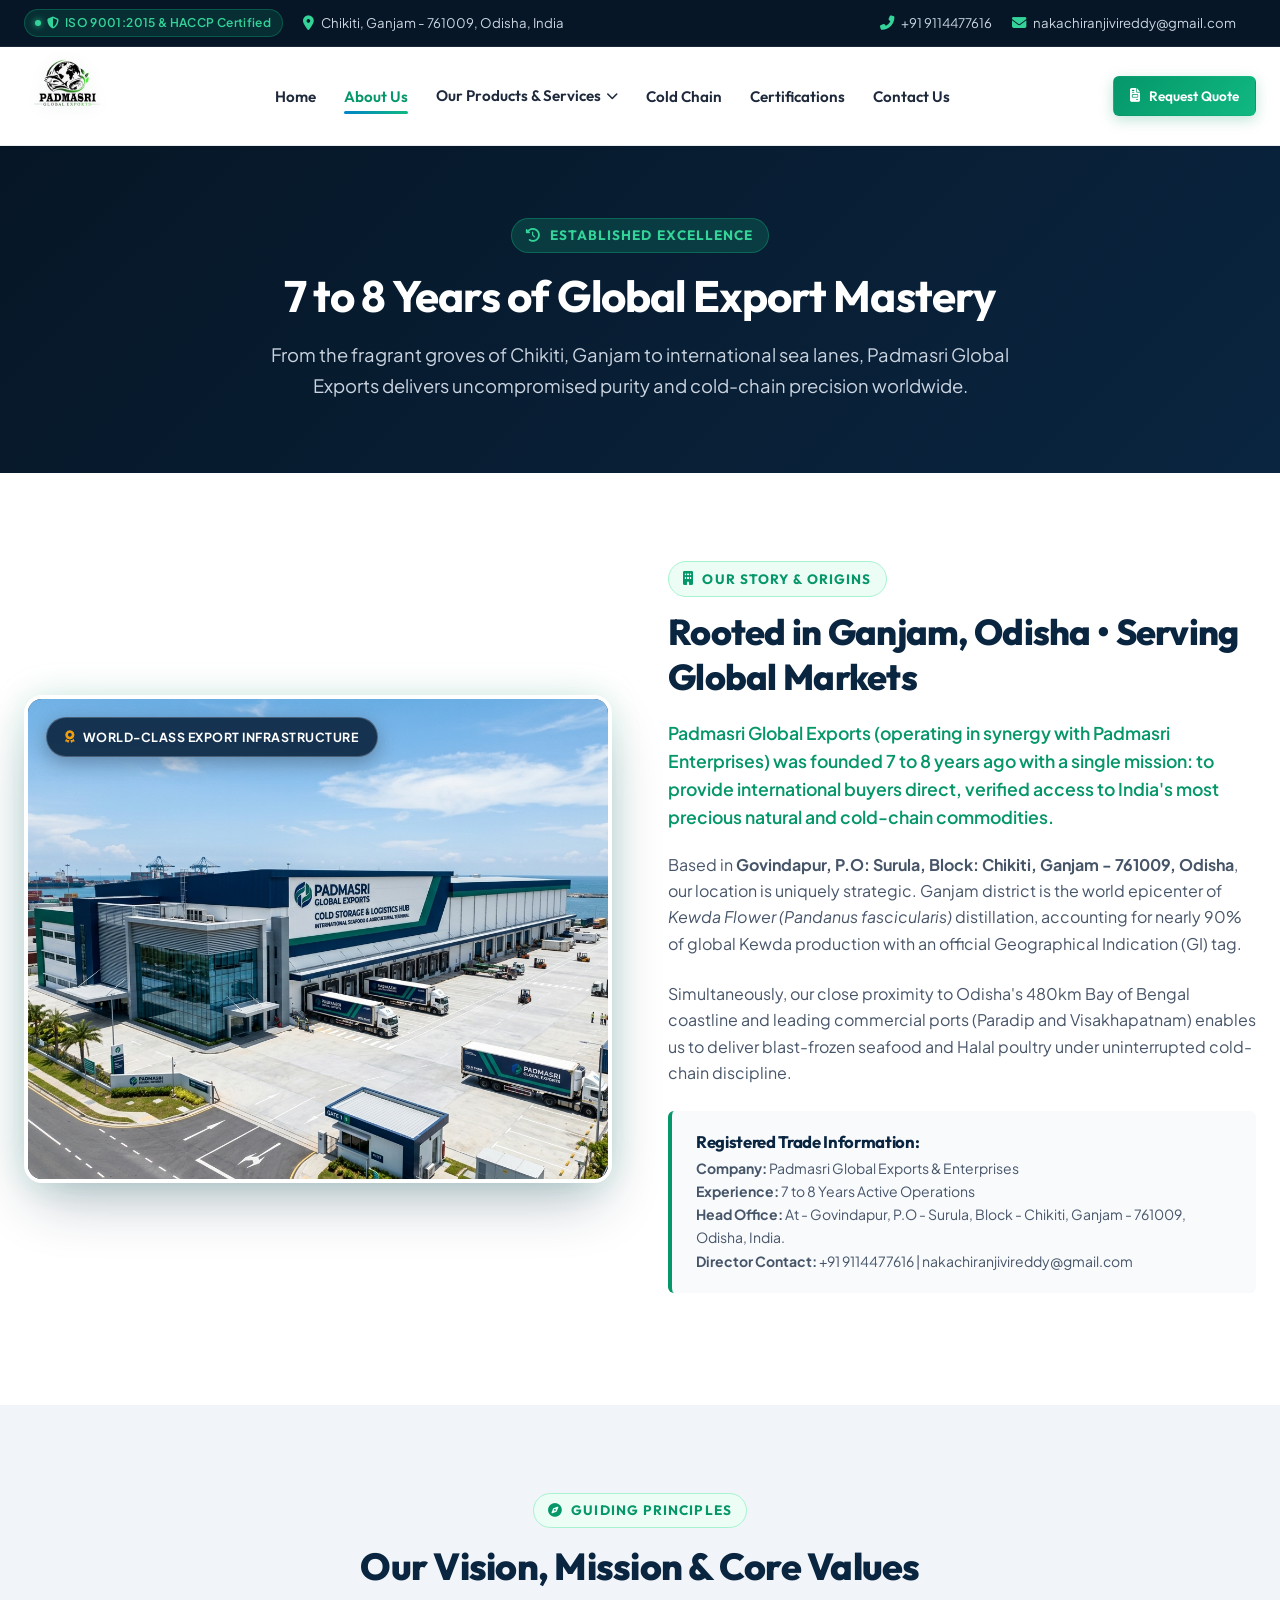
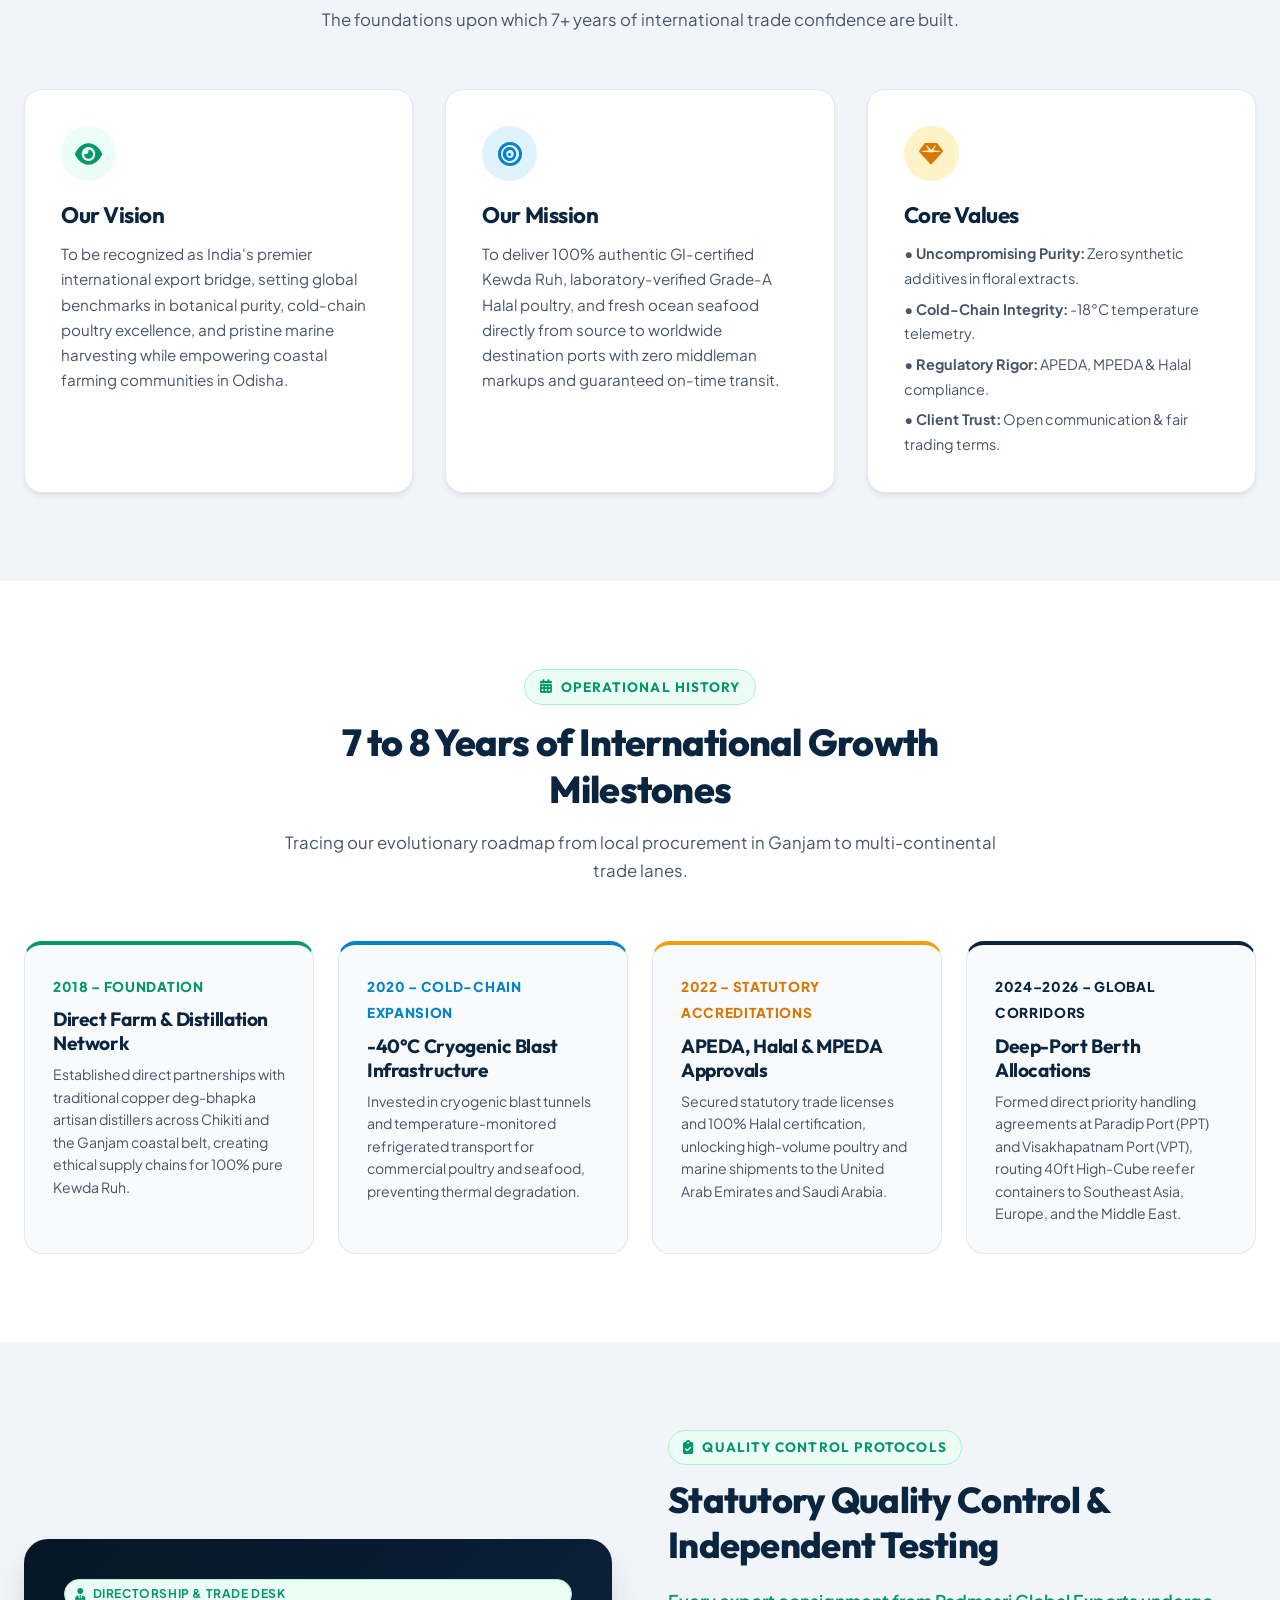
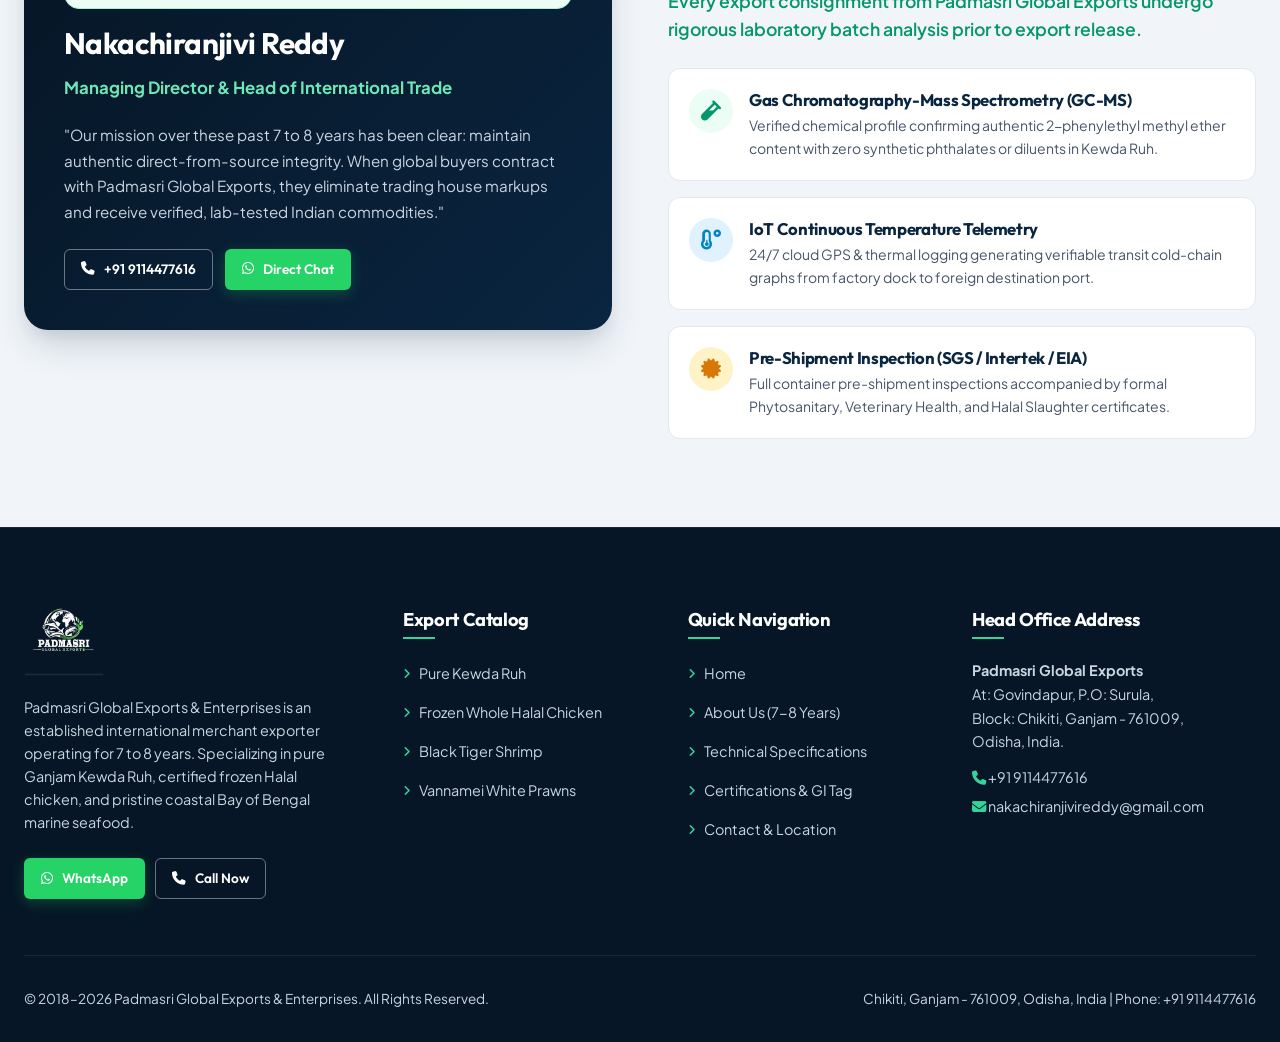
<file: about.html>
<!DOCTYPE html>
<html lang="en">
<head>
  <meta charset="UTF-8">
  <meta name="viewport" content="width=device-width, initial-scale=1.0">
  <title>About Us | Padmasri Global Exports &amp; Enterprises</title>
  <meta name="description" content="Discover Padmasri Global Exports - 7 to 8 years of premier international trade connecting Ganjam Odisha's authentic Kewda Ruh, Halal frozen poultry, and pristine marine seafood to world markets.">
  <link rel="icon" type="image/png" href="assets/images/favicon.png">

  <link rel="stylesheet" href="https://cdnjs.cloudflare.com/ajax/libs/font-awesome/6.5.1/css/all.min.css">
  <link rel="stylesheet" href="https://cdn.jsdelivr.net/npm/bootstrap-icons@1.11.3/font/bootstrap-icons.css">
  <link rel="stylesheet" href="css/style.css">
</head>
<body>

  <!-- TOP UTILITY BAR -->
  <aside class="top-bar">
    <div class="container">
      <div class="top-bar-left">
        <span class="top-badge"><i class="fa fa-shield-alt"></i> ISO 9001:2015 &amp; HACCP Certified</span>
        <span class="top-bar-item"><i class="fa fa-map-marker-alt"></i> Chikiti, Ganjam - 761009, Odisha, India</span>
      </div>
      <div class="top-bar-right">
        <a href="tel:+919114477616" class="top-bar-item"><i class="fa fa-phone-alt"></i> +91 9114477616</a>
        <a href="mailto:nakachiranjivireddy@gmail.com" class="top-bar-item"><i class="fa fa-envelope"></i> nakachiranjivireddy@gmail.com</a>
        <div id="google_translate_element" style="display: inline-block;"></div>
      </div>
    </div>
  </aside>

  <!-- SITE HEADER -->
  <header class="site-header">
    <div class="container">
      <nav class="navbar">
        <a href="index.html" class="brand-logo">
          <img src="assets/images/logo.png" alt="Padmasri Global Exports Logo" width="190" height="64">
        </a>
        <ul class="nav-menu">
          <li><a href="index.html" class="nav-link">Home</a></li>
          <li><a href="about.html" class="nav-link active">About Us</a></li>
          <li class="nav-dropdown">
            <a href="products.html" class="nav-link nav-dropdown-toggle">Our Products &amp; Services <i class="fa fa-chevron-down"></i></a>
            <ul class="nav-dropdown-menu">
              <li><a href="products.html#kewda" class="nav-dropdown-item"><i class="fa fa-spa"></i> Pure Kewda Ruh &amp; Extracts</a></li>
              <li><a href="products.html#chicken" class="nav-dropdown-item"><i class="fa fa-drumstick-bite"></i> Frozen Halal Chicken</a></li>
              <li><a href="products.html#seafood" class="nav-dropdown-item"><i class="fa fa-shrimp"></i> Marine Seafood &amp; Prawns</a></li>
              <li><a href="products.html#logistics" class="nav-dropdown-item"><i class="fa fa-ship"></i> Cold-Chain Reefer Logistics</a></li>
            </ul>
          </li>
          <li><a href="index.html#cold-chain" class="nav-link">Cold Chain</a></li>
          <li><a href="certifications.html" class="nav-link">Certifications</a></li>
          <li><a href="contact.html" class="nav-link">Contact Us</a></li>
        </ul>
        <div class="nav-actions">
          <a href="contact.html" class="btn btn-accent btn-sm"><i class="fa fa-file-invoice"></i> Request Quote</a>
          <button class="mobile-toggle" aria-label="Toggle navigation menu"><i class="fa fa-bars"></i></button>
        </div>
      </nav>
    </div>
  </header>

  <!-- PAGE HERO -->
  <section class="section section-bg-navy" style="padding: 4.5rem 0; background: linear-gradient(135deg, var(--navy-deep) 0%, var(--primary-blue) 100%);">
    <div class="container">
      <div style="max-width: 800px; margin: 0 auto; text-align: center;">
        <span class="section-eyebrow"><i class="fa fa-history"></i> Established Excellence</span>
        <h1 style="color: var(--white); font-size: 2.75rem; margin-bottom: 1rem;">7 to 8 Years of Global Export Mastery</h1>
        <p style="color: #CBD5E1; font-size: 1.15rem; line-height: 1.7;">
          From the fragrant groves of Chikiti, Ganjam to international sea lanes, Padmasri Global Exports delivers uncompromised purity and cold-chain precision worldwide.
        </p>
      </div>
    </div>
  </section>

  <!-- COMPANY BACKGROUND -->
  <section class="section section-bg-white">
    <div class="container">
      <div class="about-grid">
        <div class="about-visual grand-slide-entry">
          <div class="about-image-main grand-image-frame">
            <div class="grand-badge-tag">
              <i class="fa fa-award"></i> World-Class Export Infrastructure
            </div>
            <img src="assets/images/padmasri-export-hub.jpg" alt="Padmasri Global Exports Headquarters and Logistics Facility" style="width: 100%; height: 480px; object-fit: cover; display: block;">
            <div class="grand-sheen-sweep"></div>
          </div>
        </div>

        <div class="about-info">
          <span class="section-eyebrow"><i class="fa fa-building"></i> Our Story &amp; Origins</span>
          <h2 class="about-title">Rooted in Ganjam, Odisha • Serving Global Markets</h2>
          <p class="about-lead">
            Padmasri Global Exports (operating in synergy with Padmasri Enterprises) was founded 7 to 8 years ago with a single mission: to provide international buyers direct, verified access to India's most precious natural and cold-chain commodities.
          </p>
          <p class="about-text">
            Based in <strong>Govindapur, P.O: Surula, Block: Chikiti, Ganjam - 761009, Odisha</strong>, our location is uniquely strategic. Ganjam district is the world epicenter of <em>Kewda Flower (Pandanus fascicularis)</em> distillation, accounting for nearly 90% of global Kewda production with an official Geographical Indication (GI) tag.
          </p>
          <p class="about-text">
            Simultaneously, our close proximity to Odisha's 480km Bay of Bengal coastline and leading commercial ports (Paradip and Visakhapatnam) enables us to deliver blast-frozen seafood and Halal poultry under uninterrupted cold-chain discipline.
          </p>

          <div style="background: var(--slate-50); border-left: 4px solid var(--primary-green); padding: 1.25rem 1.5rem; border-radius: var(--radius-sm); margin: 1.5rem 0;">
            <h4 style="font-size: 1.05rem; color: var(--primary-blue); margin-bottom: 0.35rem;">Registered Trade Information:</h4>
            <p style="font-size: 0.875rem; color: var(--slate-600); margin: 0;">
              <strong>Company:</strong> Padmasri Global Exports &amp; Enterprises<br>
              <strong>Experience:</strong> 7 to 8 Years Active Operations<br>
              <strong>Head Office:</strong> At - Govindapur, P.O - Surula, Block - Chikiti, Ganjam - 761009, Odisha, India.<br>
              <strong>Director Contact:</strong> +91 9114477616 | nakachiranjivireddy@gmail.com
            </p>
          </div>
        </div>
      </div>
    </div>
  </section>

  <!-- VISION, MISSION & VALUES -->
  <section class="section section-bg-light">
    <div class="container">
      <div class="section-header">
        <span class="section-eyebrow"><i class="fa fa-compass"></i> Guiding Principles</span>
        <h2 class="section-title">Our Vision, Mission &amp; Core Values</h2>
        <p class="section-subtitle">The foundations upon which 7+ years of international trade confidence are built.</p>
      </div>

      <div class="vision-mission-grid">
        
        <div style="background: var(--white); padding: 2.25rem; border-radius: var(--radius-lg); border: 1px solid var(--slate-200); box-shadow: var(--shadow-md);">
          <div style="width: 55px; height: 55px; border-radius: 50%; background: var(--mint-light); color: var(--primary-green); display: flex; align-items: center; justify-content: center; font-size: 1.5rem; margin-bottom: 1.25rem;">
            <i class="fa fa-eye"></i>
          </div>
          <h3 style="font-size: 1.4rem; color: var(--primary-blue); margin-bottom: 0.75rem;">Our Vision</h3>
          <p style="color: var(--slate-600); font-size: 0.95rem; line-height: 1.65;">
            To be recognized as India's premier international export bridge, setting global benchmarks in botanical purity, cold-chain poultry excellence, and pristine marine harvesting while empowering coastal farming communities in Odisha.
          </p>
        </div>

        <div style="background: var(--white); padding: 2.25rem; border-radius: var(--radius-lg); border: 1px solid var(--slate-200); box-shadow: var(--shadow-md);">
          <div style="width: 55px; height: 55px; border-radius: 50%; background: var(--ocean-light); color: var(--ocean-blue); display: flex; align-items: center; justify-content: center; font-size: 1.5rem; margin-bottom: 1.25rem;">
            <i class="fa fa-bullseye"></i>
          </div>
          <h3 style="font-size: 1.4rem; color: var(--primary-blue); margin-bottom: 0.75rem;">Our Mission</h3>
          <p style="color: var(--slate-600); font-size: 0.95rem; line-height: 1.65;">
            To deliver 100% authentic GI-certified Kewda Ruh, laboratory-verified Grade-A Halal poultry, and fresh ocean seafood directly from source to worldwide destination ports with zero middleman markups and guaranteed on-time transit.
          </p>
        </div>

        <div style="background: var(--white); padding: 2.25rem; border-radius: var(--radius-lg); border: 1px solid var(--slate-200); box-shadow: var(--shadow-md);">
          <div style="width: 55px; height: 55px; border-radius: 50%; background: var(--gold-light); color: var(--accent-gold-dark); display: flex; align-items: center; justify-content: center; font-size: 1.5rem; margin-bottom: 1.25rem;">
            <i class="fa fa-gem"></i>
          </div>
          <h3 style="font-size: 1.4rem; color: var(--primary-blue); margin-bottom: 0.75rem;">Core Values</h3>
          <ul style="color: var(--slate-600); font-size: 0.9rem; line-height: 1.7; display: flex; flex-direction: column; gap: 0.4rem;">
            <li><strong>• Uncompromising Purity:</strong> Zero synthetic additives in floral extracts.</li>
            <li><strong>• Cold-Chain Integrity:</strong> -18°C temperature telemetry.</li>
            <li><strong>• Regulatory Rigor:</strong> APEDA, MPEDA &amp; Halal compliance.</li>
            <li><strong>• Client Trust:</strong> Open communication &amp; fair trading terms.</li>
          </ul>
        </div>

      </div>
    </div>
  </section>

  <!-- 7-8 YEARS TIMELINE & MILESTONES -->
  <section class="section section-bg-white">
    <div class="container">
      <div class="section-header">
        <span class="section-eyebrow"><i class="fa fa-calendar-alt"></i> Operational History</span>
        <h2 class="section-title">7 to 8 Years of International Growth Milestones</h2>
        <p class="section-subtitle">Tracing our evolutionary roadmap from local procurement in Ganjam to multi-continental trade lanes.</p>
      </div>

      <div style="display: grid; grid-template-columns: repeat(auto-fit, minmax(260px, 1fr)); gap: 1.5rem;">
        
        <div style="background: var(--slate-50); border: 1px solid var(--slate-200); border-radius: var(--radius-lg); padding: 1.75rem; border-top: 4px solid var(--primary-green);">
          <span style="font-size: 0.85rem; font-weight: 800; color: var(--primary-green); letter-spacing: 0.05em;">2018 – FOUNDATION</span>
          <h3 style="font-size: 1.2rem; color: var(--primary-blue); margin: 0.5rem 0;">Direct Farm &amp; Distillation Network</h3>
          <p style="font-size: 0.88rem; color: var(--slate-600); line-height: 1.6; margin: 0;">
            Established direct partnerships with traditional copper deg-bhapka artisan distillers across Chikiti and the Ganjam coastal belt, creating ethical supply chains for 100% pure Kewda Ruh.
          </p>
        </div>

        <div style="background: var(--slate-50); border: 1px solid var(--slate-200); border-radius: var(--radius-lg); padding: 1.75rem; border-top: 4px solid var(--ocean-blue);">
          <span style="font-size: 0.85rem; font-weight: 800; color: var(--ocean-blue); letter-spacing: 0.05em;">2020 – COLD-CHAIN EXPANSION</span>
          <h3 style="font-size: 1.2rem; color: var(--primary-blue); margin: 0.5rem 0;">-40°C Cryogenic Blast Infrastructure</h3>
          <p style="font-size: 0.88rem; color: var(--slate-600); line-height: 1.6; margin: 0;">
            Invested in cryogenic blast tunnels and temperature-monitored refrigerated transport for commercial poultry and seafood, preventing thermal degradation.
          </p>
        </div>

        <div style="background: var(--slate-50); border: 1px solid var(--slate-200); border-radius: var(--radius-lg); padding: 1.75rem; border-top: 4px solid var(--accent-gold);">
          <span style="font-size: 0.85rem; font-weight: 800; color: var(--accent-gold-dark); letter-spacing: 0.05em;">2022 – STATUTORY ACCREDITATIONS</span>
          <h3 style="font-size: 1.2rem; color: var(--primary-blue); margin: 0.5rem 0;">APEDA, Halal &amp; MPEDA Approvals</h3>
          <p style="font-size: 0.88rem; color: var(--slate-600); line-height: 1.6; margin: 0;">
            Secured statutory trade licenses and 100% Halal certification, unlocking high-volume poultry and marine shipments to the United Arab Emirates and Saudi Arabia.
          </p>
        </div>

        <div style="background: var(--slate-50); border: 1px solid var(--slate-200); border-radius: var(--radius-lg); padding: 1.75rem; border-top: 4px solid var(--primary-blue);">
          <span style="font-size: 0.85rem; font-weight: 800; color: var(--primary-blue); letter-spacing: 0.05em;">2024–2026 – GLOBAL CORRIDORS</span>
          <h3 style="font-size: 1.2rem; color: var(--primary-blue); margin: 0.5rem 0;">Deep-Port Berth Allocations</h3>
          <p style="font-size: 0.88rem; color: var(--slate-600); line-height: 1.6; margin: 0;">
            Formed direct priority handling agreements at Paradip Port (PPT) and Visakhapatnam Port (VPT), routing 40ft High-Cube reefer containers to Southeast Asia, Europe, and the Middle East.
          </p>
        </div>

      </div>
    </div>
  </section>

  <!-- LEADERSHIP & GOVERNANCE -->
  <section class="section section-bg-light">
    <div class="container">
      <div class="about-grid">
        <div class="about-visual">
          <div style="background: linear-gradient(135deg, var(--navy-deep) 0%, var(--primary-blue) 100%); border-radius: var(--radius-xl); padding: 2.5rem; color: var(--white); box-shadow: var(--shadow-xl); height: 100%; display: flex; flex-direction: column; justify-content: center;">
            <span class="badge badge-green" style="margin-bottom: 1rem;"><i class="fa fa-user-tie"></i> Directorship &amp; Trade Desk</span>
            <h3 style="font-size: 1.85rem; color: var(--white); margin-bottom: 0.75rem;">Nakachiranjivi Reddy</h3>
            <p style="color: #6EE7B7; font-weight: 700; font-size: 1.05rem; margin-bottom: 1.25rem;">Managing Director &amp; Head of International Trade</p>
            <p style="color: #CBD5E1; font-size: 0.95rem; line-height: 1.7; margin-bottom: 1.5rem;">
              "Our mission over these past 7 to 8 years has been clear: maintain authentic direct-from-source integrity. When global buyers contract with Padmasri Global Exports, they eliminate trading house markups and receive verified, lab-tested Indian commodities."
            </p>
            <div style="display: flex; gap: 0.75rem; flex-wrap: wrap;">
              <a href="tel:+919114477616" class="btn btn-outline-white btn-sm"><i class="fa fa-phone"></i> +91 9114477616</a>
              <a href="mailto:nakachiranjivireddy@gmail.com" class="btn btn-whatsapp btn-sm"><i class="fab fa-whatsapp"></i> Direct Chat</a>
            </div>
          </div>
        </div>

        <div class="about-info">
          <span class="section-eyebrow"><i class="fa fa-clipboard-check"></i> Quality Control Protocols</span>
          <h2 class="about-title">Statutory Quality Control &amp; Independent Testing</h2>
          <p class="about-lead">
            Every export consignment from Padmasri Global Exports undergo rigorous laboratory batch analysis prior to export release.
          </p>
          <div style="display: flex; flex-direction: column; gap: 1rem; margin-top: 1.5rem;">
            <div style="display: flex; gap: 1rem; align-items: flex-start; background: var(--white); padding: 1.25rem; border-radius: var(--radius-md); border: 1px solid var(--slate-200);">
              <div style="width: 44px; height: 44px; border-radius: 50%; background: var(--mint-light); color: var(--primary-green); display: flex; align-items: center; justify-content: center; font-size: 1.25rem; flex-shrink: 0;"><i class="fa fa-vial"></i></div>
              <div>
                <h4 style="font-size: 1.05rem; color: var(--primary-blue); margin-bottom: 0.25rem;">Gas Chromatography-Mass Spectrometry (GC-MS)</h4>
                <p style="font-size: 0.875rem; color: var(--slate-600); margin: 0;">Verified chemical profile confirming authentic 2-phenylethyl methyl ether content with zero synthetic phthalates or diluents in Kewda Ruh.</p>
              </div>
            </div>

            <div style="display: flex; gap: 1rem; align-items: flex-start; background: var(--white); padding: 1.25rem; border-radius: var(--radius-md); border: 1px solid var(--slate-200);">
              <div style="width: 44px; height: 44px; border-radius: 50%; background: var(--ocean-light); color: var(--ocean-blue); display: flex; align-items: center; justify-content: center; font-size: 1.25rem; flex-shrink: 0;"><i class="fa fa-temperature-low"></i></div>
              <div>
                <h4 style="font-size: 1.05rem; color: var(--primary-blue); margin-bottom: 0.25rem;">IoT Continuous Temperature Telemetry</h4>
                <p style="font-size: 0.875rem; color: var(--slate-600); margin: 0;">24/7 cloud GPS &amp; thermal logging generating verifiable transit cold-chain graphs from factory dock to foreign destination port.</p>
              </div>
            </div>

            <div style="display: flex; gap: 1rem; align-items: flex-start; background: var(--white); padding: 1.25rem; border-radius: var(--radius-md); border: 1px solid var(--slate-200);">
              <div style="width: 44px; height: 44px; border-radius: 50%; background: var(--gold-light); color: var(--accent-gold-dark); display: flex; align-items: center; justify-content: center; font-size: 1.25rem; flex-shrink: 0;"><i class="fa fa-certificate"></i></div>
              <div>
                <h4 style="font-size: 1.05rem; color: var(--primary-blue); margin-bottom: 0.25rem;">Pre-Shipment Inspection (SGS / Intertek / EIA)</h4>
                <p style="font-size: 0.875rem; color: var(--slate-600); margin: 0;">Full container pre-shipment inspections accompanied by formal Phytosanitary, Veterinary Health, and Halal Slaughter certificates.</p>
              </div>
            </div>
          </div>
        </div>
      </div>
    </div>
  </section>

  <!-- FOOTER -->
  <footer class="site-footer">
    <div class="container">
      <div class="footer-grid">
        <div class="footer-brand">
          <img src="assets/images/logo-white.png" alt="Padmasri Global Exports Logo" width="170" height="68">
          <p>
            Padmasri Global Exports &amp; Enterprises is an established international merchant exporter operating for 7 to 8 years. Specializing in pure Ganjam Kewda Ruh, certified frozen Halal chicken, and pristine coastal Bay of Bengal marine seafood.
          </p>
          <div style="display: flex; gap: 0.65rem;">
            <a href="https://wa.me/919114477616" target="_blank" rel="noopener" class="btn btn-whatsapp btn-sm"><i class="fab fa-whatsapp"></i> WhatsApp</a>
            <a href="tel:+919114477616" class="btn btn-outline-white btn-sm"><i class="fa fa-phone"></i> Call Now</a>
          </div>
        </div>

        <div class="footer-col">
          <h4>Export Catalog</h4>
          <ul class="footer-links">
            <li><a href="products.html#kewda"><i class="fa fa-angle-right"></i> Pure Kewda Ruh</a></li>
            <li><a href="products.html#chicken"><i class="fa fa-angle-right"></i> Frozen Whole Halal Chicken</a></li>
            <li><a href="products.html#seafood"><i class="fa fa-angle-right"></i> Black Tiger Shrimp</a></li>
            <li><a href="products.html#seafood"><i class="fa fa-angle-right"></i> Vannamei White Prawns</a></li>
          </ul>
        </div>

        <div class="footer-col">
          <h4>Quick Navigation</h4>
          <ul class="footer-links">
            <li><a href="index.html"><i class="fa fa-angle-right"></i> Home</a></li>
            <li><a href="about.html"><i class="fa fa-angle-right"></i> About Us (7-8 Years)</a></li>
            <li><a href="products.html"><i class="fa fa-angle-right"></i> Technical Specifications</a></li>
            <li><a href="certifications.html"><i class="fa fa-angle-right"></i> Certifications &amp; GI Tag</a></li>
            <li><a href="contact.html"><i class="fa fa-angle-right"></i> Contact &amp; Location</a></li>
          </ul>
        </div>

        <div class="footer-col">
          <h4>Head Office Address</h4>
          <p style="font-size: 0.9rem; color: #CBD5E1; margin-bottom: 0.75rem;">
            <strong>Padmasri Global Exports</strong><br>
            At: Govindapur, P.O: Surula,<br>
            Block: Chikiti, Ganjam - 761009,<br>
            Odisha, India.
          </p>
          <p style="font-size: 0.9rem; color: #CBD5E1; margin-bottom: 0.35rem;">
            <i class="fa fa-phone" style="color: var(--emerald-mint);"></i> +91 9114477616
          </p>
          <p style="font-size: 0.9rem; color: #CBD5E1;">
            <i class="fa fa-envelope" style="color: var(--emerald-mint);"></i> nakachiranjivireddy@gmail.com
          </p>
        </div>
      </div>

      <div class="footer-bottom">
        <div>&copy; 2018–2026 Padmasri Global Exports &amp; Enterprises. All Rights Reserved.</div>
        <div>Chikiti, Ganjam - 761009, Odisha, India | Phone: +91 9114477616</div>
      </div>
    </div>
  </footer>

  <script src="js/main.js"></script>
</body>
</html>
</file>
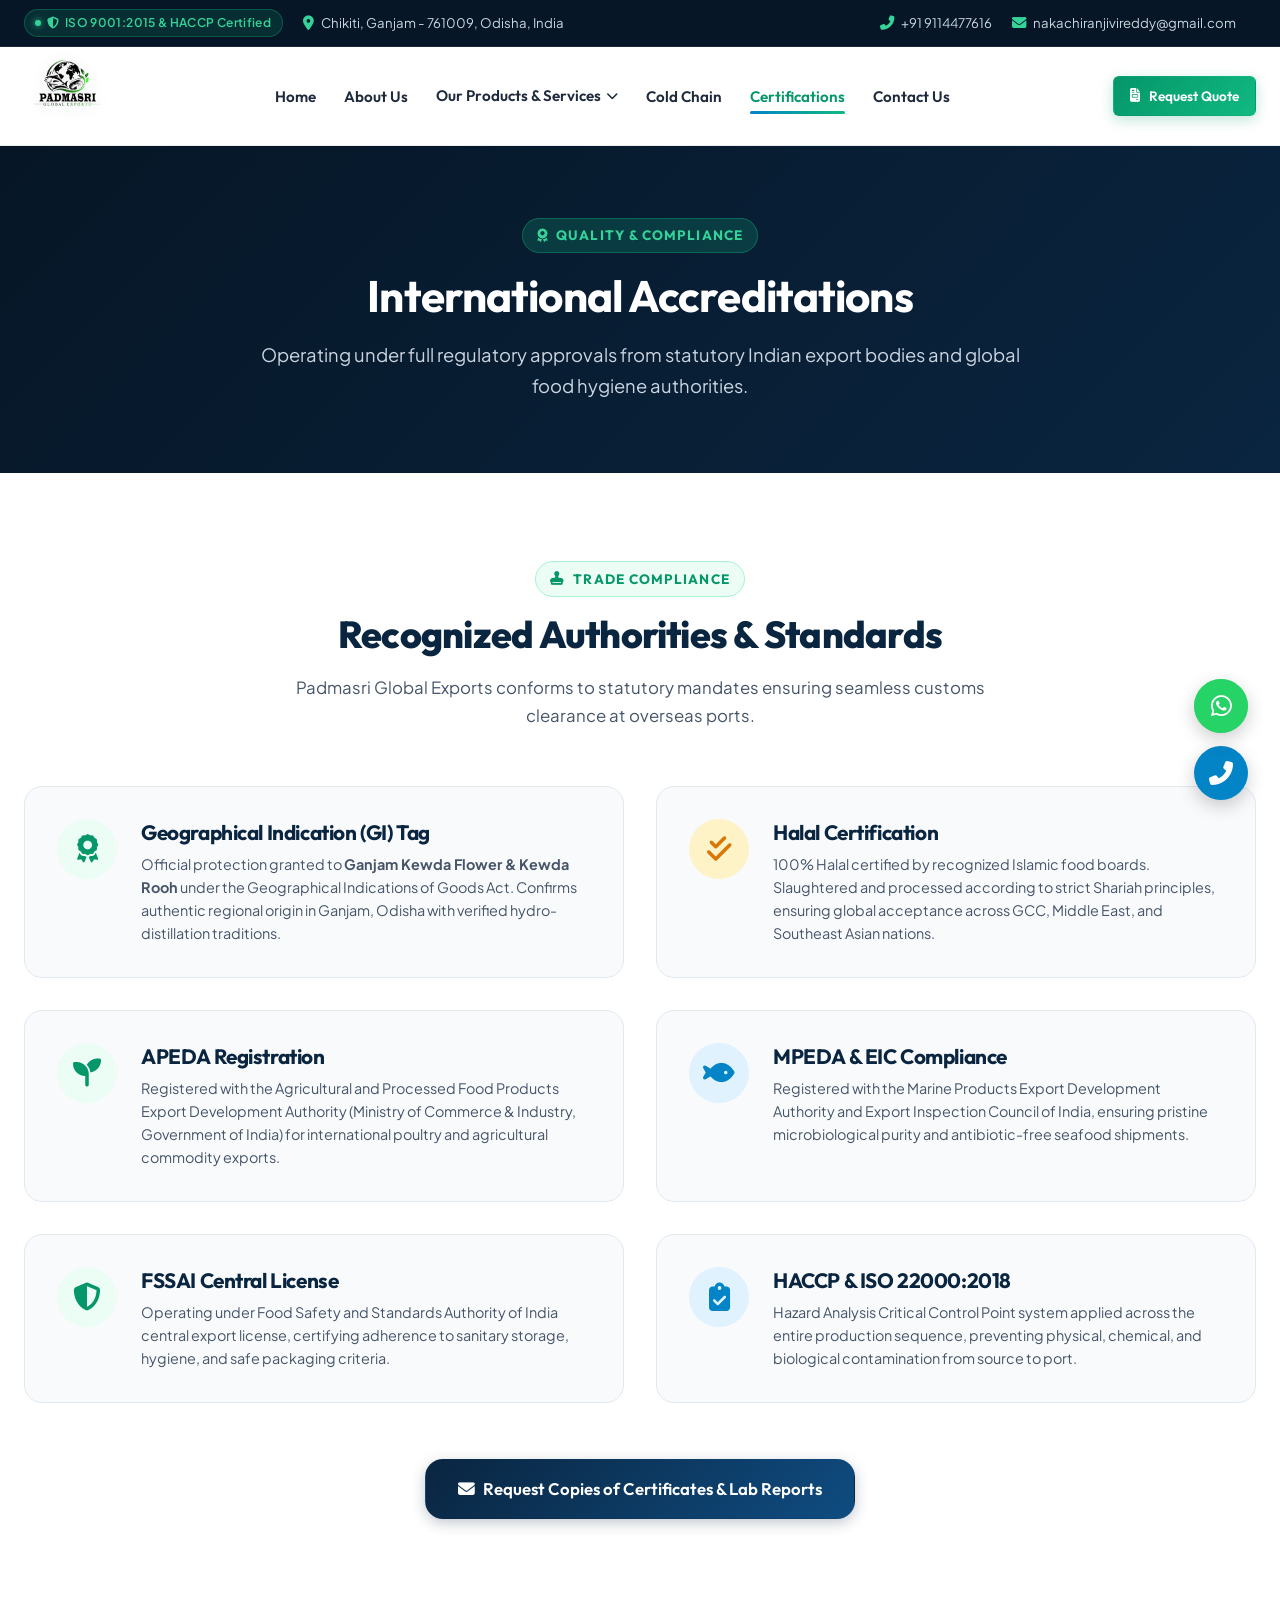
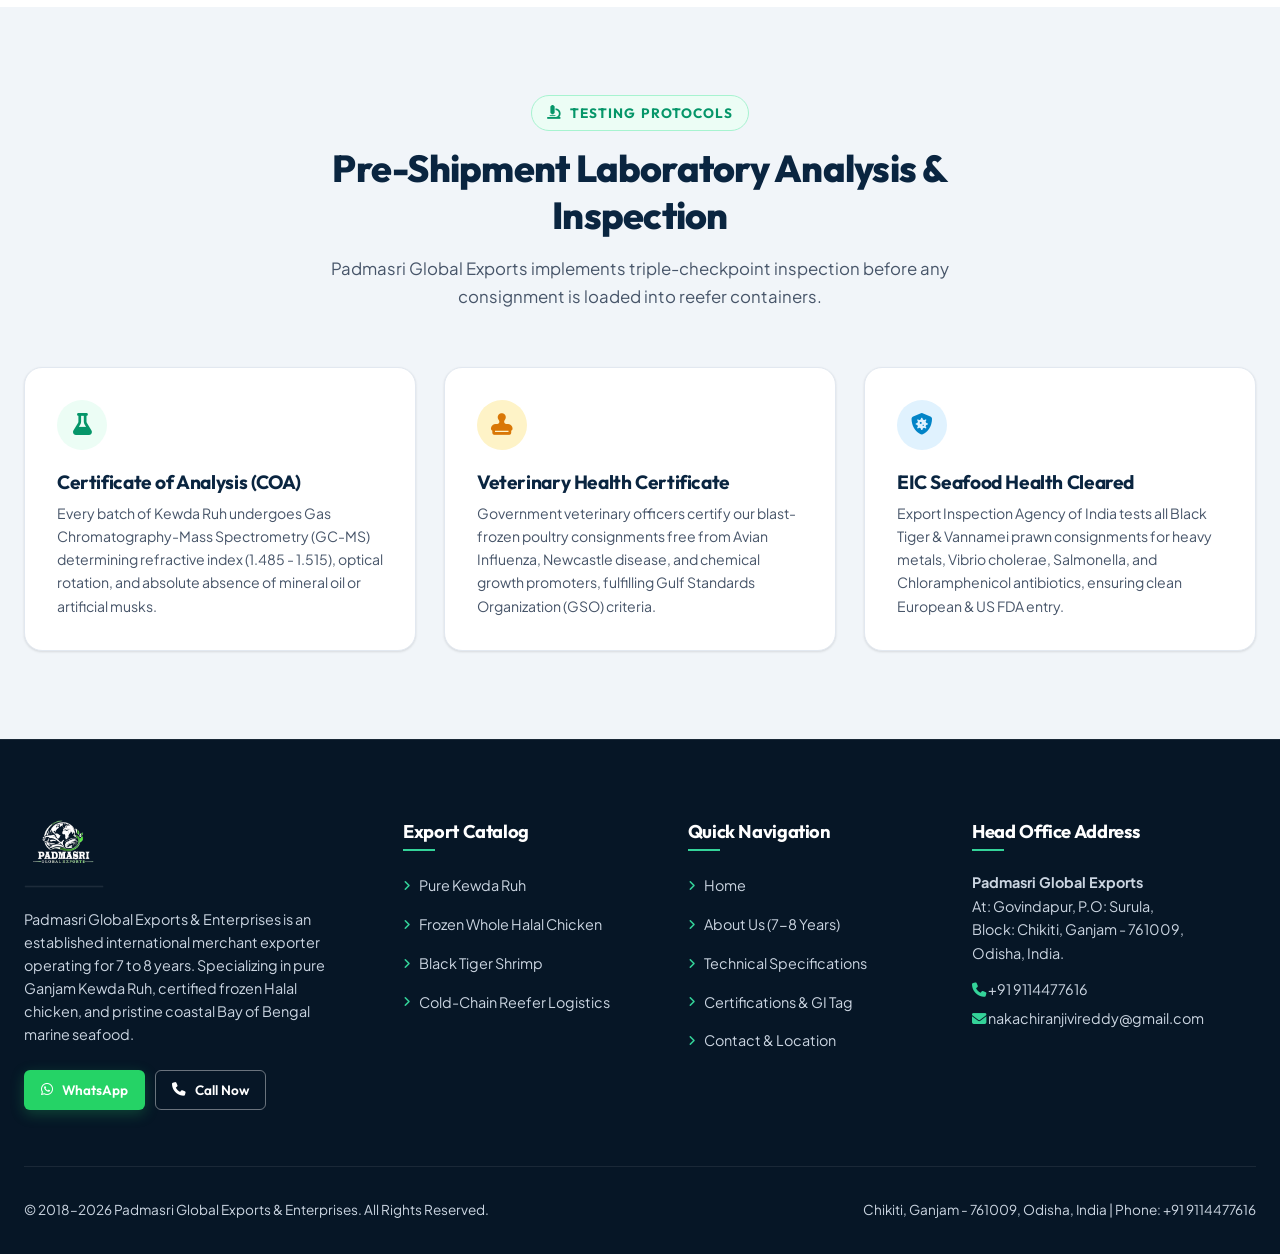
<file: certifications.html>
<!DOCTYPE html>
<html lang="en">
<head>
  <meta charset="UTF-8">
  <meta name="viewport" content="width=device-width, initial-scale=1.0">
  <title>Certifications &amp; Food Safety Standards | Padmasri Global Exports</title>
  <meta name="description" content="View quality compliance and export certifications for Padmasri Global Exports: GI Tag Ganjam Kewda, Halal India, APEDA, MPEDA, FSSAI, and HACCP.">
  <link rel="icon" type="image/png" href="assets/images/favicon.png">

  <link rel="stylesheet" href="https://cdnjs.cloudflare.com/ajax/libs/font-awesome/6.5.1/css/all.min.css">
  <link rel="stylesheet" href="https://cdn.jsdelivr.net/npm/bootstrap-icons@1.11.3/font/bootstrap-icons.css">
  <link rel="stylesheet" href="css/style.css">
</head>
<body>

  <!-- TOP BAR -->
  <aside class="top-bar">
    <div class="container">
      <div class="top-bar-left">
        <span class="top-badge"><i class="fa fa-shield-alt"></i> ISO 9001:2015 &amp; HACCP Certified</span>
        <span class="top-bar-item"><i class="fa fa-map-marker-alt"></i> Chikiti, Ganjam - 761009, Odisha, India</span>
      </div>
      <div class="top-bar-right">
        <a href="tel:+919114477616" class="top-bar-item"><i class="fa fa-phone-alt"></i> +91 9114477616</a>
        <a href="mailto:nakachiranjivireddy@gmail.com" class="top-bar-item"><i class="fa fa-envelope"></i> nakachiranjivireddy@gmail.com</a>
        <div id="google_translate_element" style="display: inline-block;"></div>
      </div>
    </div>
  </aside>

  <!-- HEADER -->
  <header class="site-header">
    <div class="container">
      <nav class="navbar">
        <a href="index.html" class="brand-logo">
          <img src="assets/images/logo.png" alt="Padmasri Global Exports Logo" width="190" height="64">
        </a>
        <ul class="nav-menu">
          <li><a href="index.html" class="nav-link">Home</a></li>
          <li><a href="about.html" class="nav-link">About Us</a></li>
          <li class="nav-dropdown">
            <a href="products.html" class="nav-link nav-dropdown-toggle">Our Products &amp; Services <i class="fa fa-chevron-down"></i></a>
            <ul class="nav-dropdown-menu">
              <li><a href="products.html#kewda" class="nav-dropdown-item"><i class="fa fa-spa"></i> Pure Kewda Ruh &amp; Extracts</a></li>
              <li><a href="products.html#chicken" class="nav-dropdown-item"><i class="fa fa-drumstick-bite"></i> Frozen Halal Chicken</a></li>
              <li><a href="products.html#seafood" class="nav-dropdown-item"><i class="fa fa-shrimp"></i> Marine Seafood &amp; Prawns</a></li>
              <li><a href="products.html#logistics" class="nav-dropdown-item"><i class="fa fa-ship"></i> Cold-Chain Reefer Logistics</a></li>
            </ul>
          </li>
          <li><a href="index.html#cold-chain" class="nav-link">Cold Chain</a></li>
          <li><a href="certifications.html" class="nav-link active">Certifications</a></li>
          <li><a href="contact.html" class="nav-link">Contact Us</a></li>
        </ul>
        <div class="nav-actions">
          <a href="contact.html" class="btn btn-accent btn-sm"><i class="fa fa-file-invoice"></i> Request Quote</a>
          <button class="mobile-toggle" aria-label="Toggle navigation menu"><i class="fa fa-bars"></i></button>
        </div>
      </nav>
    </div>
  </header>

  <!-- HERO -->
  <section class="section section-bg-navy" style="padding: 4.5rem 0; background: linear-gradient(135deg, var(--navy-deep) 0%, var(--primary-blue) 100%);">
    <div class="container">
      <div style="max-width: 800px; margin: 0 auto; text-align: center;">
        <span class="section-eyebrow"><i class="fa fa-award"></i> Quality &amp; Compliance</span>
        <h1 style="color: var(--white); font-size: 2.75rem; margin-bottom: 1rem;">International Accreditations</h1>
        <p style="color: #CBD5E1; font-size: 1.15rem; line-height: 1.7;">
          Operating under full regulatory approvals from statutory Indian export bodies and global food hygiene authorities.
        </p>
      </div>
    </div>
  </section>

  <!-- ACCREDITATIONS DETAIL -->
  <section class="section section-bg-white">
    <div class="container">
      <div class="section-header">
        <span class="section-eyebrow"><i class="fa fa-stamp"></i> Trade Compliance</span>
        <h2 class="section-title">Recognized Authorities &amp; Standards</h2>
        <p class="section-subtitle">
          Padmasri Global Exports conforms to statutory mandates ensuring seamless customs clearance at overseas ports.
        </p>
      </div>

      <div class="cert-cards-grid">
        
        <div style="background: var(--slate-50); padding: 2rem; border-radius: var(--radius-lg); border: 1px solid var(--slate-200); display: flex; gap: 1.5rem; align-items: flex-start;">
          <div style="width: 60px; height: 60px; border-radius: 50%; background: var(--mint-light); color: var(--primary-green); display: flex; align-items: center; justify-content: center; font-size: 1.75rem; flex-shrink: 0;">
            <i class="fa fa-award"></i>
          </div>
          <div>
            <h3 style="font-size: 1.3rem; color: var(--primary-blue); margin-bottom: 0.5rem;">Geographical Indication (GI) Tag</h3>
            <p style="font-size: 0.9rem; color: var(--slate-600); line-height: 1.6;">
              Official protection granted to <strong>Ganjam Kewda Flower &amp; Kewda Rooh</strong> under the Geographical Indications of Goods Act. Confirms authentic regional origin in Ganjam, Odisha with verified hydro-distillation traditions.
            </p>
          </div>
        </div>

        <div style="background: var(--slate-50); padding: 2rem; border-radius: var(--radius-lg); border: 1px solid var(--slate-200); display: flex; gap: 1.5rem; align-items: flex-start;">
          <div style="width: 60px; height: 60px; border-radius: 50%; background: var(--gold-light); color: var(--accent-gold-dark); display: flex; align-items: center; justify-content: center; font-size: 1.75rem; flex-shrink: 0;">
            <i class="fa fa-check-double"></i>
          </div>
          <div>
            <h3 style="font-size: 1.3rem; color: var(--primary-blue); margin-bottom: 0.5rem;">Halal Certification</h3>
            <p style="font-size: 0.9rem; color: var(--slate-600); line-height: 1.6;">
              100% Halal certified by recognized Islamic food boards. Slaughtered and processed according to strict Shariah principles, ensuring global acceptance across GCC, Middle East, and Southeast Asian nations.
            </p>
          </div>
        </div>

        <div style="background: var(--slate-50); padding: 2rem; border-radius: var(--radius-lg); border: 1px solid var(--slate-200); display: flex; gap: 1.5rem; align-items: flex-start;">
          <div style="width: 60px; height: 60px; border-radius: 50%; background: var(--mint-light); color: var(--primary-green); display: flex; align-items: center; justify-content: center; font-size: 1.75rem; flex-shrink: 0;">
            <i class="fa fa-seedling"></i>
          </div>
          <div>
            <h3 style="font-size: 1.3rem; color: var(--primary-blue); margin-bottom: 0.5rem;">APEDA Registration</h3>
            <p style="font-size: 0.9rem; color: var(--slate-600); line-height: 1.6;">
              Registered with the Agricultural and Processed Food Products Export Development Authority (Ministry of Commerce &amp; Industry, Government of India) for international poultry and agricultural commodity exports.
            </p>
          </div>
        </div>

        <div style="background: var(--slate-50); padding: 2rem; border-radius: var(--radius-lg); border: 1px solid var(--slate-200); display: flex; gap: 1.5rem; align-items: flex-start;">
          <div style="width: 60px; height: 60px; border-radius: 50%; background: var(--ocean-light); color: var(--ocean-blue); display: flex; align-items: center; justify-content: center; font-size: 1.75rem; flex-shrink: 0;">
            <i class="fa fa-fish"></i>
          </div>
          <div>
            <h3 style="font-size: 1.3rem; color: var(--primary-blue); margin-bottom: 0.5rem;">MPEDA &amp; EIC Compliance</h3>
            <p style="font-size: 0.9rem; color: var(--slate-600); line-height: 1.6;">
              Registered with the Marine Products Export Development Authority and Export Inspection Council of India, ensuring pristine microbiological purity and antibiotic-free seafood shipments.
            </p>
          </div>
        </div>

        <div style="background: var(--slate-50); padding: 2rem; border-radius: var(--radius-lg); border: 1px solid var(--slate-200); display: flex; gap: 1.5rem; align-items: flex-start;">
          <div style="width: 60px; height: 60px; border-radius: 50%; background: var(--mint-light); color: var(--primary-green); display: flex; align-items: center; justify-content: center; font-size: 1.75rem; flex-shrink: 0;">
            <i class="fa fa-shield-alt"></i>
          </div>
          <div>
            <h3 style="font-size: 1.3rem; color: var(--primary-blue); margin-bottom: 0.5rem;">FSSAI Central License</h3>
            <p style="font-size: 0.9rem; color: var(--slate-600); line-height: 1.6;">
              Operating under Food Safety and Standards Authority of India central export license, certifying adherence to sanitary storage, hygiene, and safe packaging criteria.
            </p>
          </div>
        </div>

        <div style="background: var(--slate-50); padding: 2rem; border-radius: var(--radius-lg); border: 1px solid var(--slate-200); display: flex; gap: 1.5rem; align-items: flex-start;">
          <div style="width: 60px; height: 60px; border-radius: 50%; background: var(--ocean-light); color: var(--ocean-blue); display: flex; align-items: center; justify-content: center; font-size: 1.75rem; flex-shrink: 0;">
            <i class="fa fa-clipboard-check"></i>
          </div>
          <div>
            <h3 style="font-size: 1.3rem; color: var(--primary-blue); margin-bottom: 0.5rem;">HACCP &amp; ISO 22000:2018</h3>
            <p style="font-size: 0.9rem; color: var(--slate-600); line-height: 1.6;">
              Hazard Analysis Critical Control Point system applied across the entire production sequence, preventing physical, chemical, and biological contamination from source to port.
            </p>
          </div>
        </div>

      </div>

      <div style="text-align: center; margin-top: 3.5rem;">
        <a href="contact.html" class="btn btn-primary btn-lg">
          <i class="fa fa-envelope"></i> Request Copies of Certificates &amp; Lab Reports
        </a>
      </div>
    </div>
  </section>

  <!-- QUALITY VERIFICATION & LAB TESTING PROTOCOLS -->
  <section class="section section-bg-light">
    <div class="container">
      <div class="section-header">
        <span class="section-eyebrow"><i class="fa fa-microscope"></i> Testing Protocols</span>
        <h2 class="section-title">Pre-Shipment Laboratory Analysis &amp; Inspection</h2>
        <p class="section-subtitle">Padmasri Global Exports implements triple-checkpoint inspection before any consignment is loaded into reefer containers.</p>
      </div>

      <div style="display: grid; grid-template-columns: repeat(auto-fit, minmax(280px, 1fr)); gap: 1.75rem;">
        <div style="background: var(--white); padding: 2rem; border-radius: var(--radius-lg); border: 1px solid var(--slate-200); box-shadow: var(--shadow-sm);">
          <div style="width: 50px; height: 50px; border-radius: 50%; background: var(--mint-light); color: var(--primary-green); display: flex; align-items: center; justify-content: center; font-size: 1.35rem; margin-bottom: 1.25rem;"><i class="fa fa-flask"></i></div>
          <h4 style="font-size: 1.2rem; color: var(--primary-blue); margin-bottom: 0.5rem;">Certificate of Analysis (COA)</h4>
          <p style="font-size: 0.88rem; color: var(--slate-600); line-height: 1.65; margin: 0;">
            Every batch of Kewda Ruh undergoes Gas Chromatography-Mass Spectrometry (GC-MS) determining refractive index (1.485 - 1.515), optical rotation, and absolute absence of mineral oil or artificial musks.
          </p>
        </div>

        <div style="background: var(--white); padding: 2rem; border-radius: var(--radius-lg); border: 1px solid var(--slate-200); box-shadow: var(--shadow-sm);">
          <div style="width: 50px; height: 50px; border-radius: 50%; background: var(--gold-light); color: var(--accent-gold-dark); display: flex; align-items: center; justify-content: center; font-size: 1.35rem; margin-bottom: 1.25rem;"><i class="fa fa-stamp"></i></div>
          <h4 style="font-size: 1.2rem; color: var(--primary-blue); margin-bottom: 0.5rem;">Veterinary Health Certificate</h4>
          <p style="font-size: 0.88rem; color: var(--slate-600); line-height: 1.65; margin: 0;">
            Government veterinary officers certify our blast-frozen poultry consignments free from Avian Influenza, Newcastle disease, and chemical growth promoters, fulfilling Gulf Standards Organization (GSO) criteria.
          </p>
        </div>

        <div style="background: var(--white); padding: 2rem; border-radius: var(--radius-lg); border: 1px solid var(--slate-200); box-shadow: var(--shadow-sm);">
          <div style="width: 50px; height: 50px; border-radius: 50%; background: var(--ocean-light); color: var(--ocean-blue); display: flex; align-items: center; justify-content: center; font-size: 1.35rem; margin-bottom: 1.25rem;"><i class="fa fa-shield-virus"></i></div>
          <h4 style="font-size: 1.2rem; color: var(--primary-blue); margin-bottom: 0.5rem;">EIC Seafood Health Cleared</h4>
          <p style="font-size: 0.88rem; color: var(--slate-600); line-height: 1.65; margin: 0;">
            Export Inspection Agency of India tests all Black Tiger &amp; Vannamei prawn consignments for heavy metals, Vibrio cholerae, Salmonella, and Chloramphenicol antibiotics, ensuring clean European &amp; US FDA entry.
          </p>
        </div>
      </div>
    </div>
  </section>

  <!-- FLOATING ACTION BUTTONS -->
  <aside class="floating-actions">
    <a href="https://wa.me/919114477616?text=Hello%20Padmasri%20Global%20Exports,%20I%20am%20interested%20in%20your%20products." target="_blank" rel="noopener" class="float-btn float-whatsapp" aria-label="Chat on WhatsApp">
      <i class="fab fa-whatsapp"></i>
    </a>
    <a href="tel:+919114477616" class="float-btn float-call" aria-label="Call Trade Line">
      <i class="fa fa-phone-alt"></i>
    </a>
    <button class="float-btn float-top" aria-label="Scroll to top" id="scroll-to-top-btn">
      <i class="fa fa-arrow-up"></i>
    </button>
  </aside>

  <!-- FOOTER -->
  <footer class="site-footer">
    <div class="container">
      <div class="footer-grid">
        <div class="footer-brand">
          <img src="assets/images/logo-white.png" alt="Padmasri Global Exports Logo" width="170" height="68">
          <p>
            Padmasri Global Exports &amp; Enterprises is an established international merchant exporter operating for 7 to 8 years. Specializing in pure Ganjam Kewda Ruh, certified frozen Halal chicken, and pristine coastal Bay of Bengal marine seafood.
          </p>
          <div style="display: flex; gap: 0.65rem;">
            <a href="https://wa.me/919114477616" target="_blank" rel="noopener" class="btn btn-whatsapp btn-sm"><i class="fab fa-whatsapp"></i> WhatsApp</a>
            <a href="tel:+919114477616" class="btn btn-outline-white btn-sm"><i class="fa fa-phone"></i> Call Now</a>
          </div>
        </div>

        <div class="footer-col">
          <h4>Export Catalog</h4>
          <ul class="footer-links">
            <li><a href="products.html#kewda"><i class="fa fa-angle-right"></i> Pure Kewda Ruh</a></li>
            <li><a href="products.html#chicken"><i class="fa fa-angle-right"></i> Frozen Whole Halal Chicken</a></li>
            <li><a href="products.html#seafood"><i class="fa fa-angle-right"></i> Black Tiger Shrimp</a></li>
            <li><a href="products.html#logistics"><i class="fa fa-angle-right"></i> Cold-Chain Reefer Logistics</a></li>
          </ul>
        </div>

        <div class="footer-col">
          <h4>Quick Navigation</h4>
          <ul class="footer-links">
            <li><a href="index.html"><i class="fa fa-angle-right"></i> Home</a></li>
            <li><a href="about.html"><i class="fa fa-angle-right"></i> About Us (7-8 Years)</a></li>
            <li><a href="products.html"><i class="fa fa-angle-right"></i> Technical Specifications</a></li>
            <li><a href="certifications.html"><i class="fa fa-angle-right"></i> Certifications &amp; GI Tag</a></li>
            <li><a href="contact.html"><i class="fa fa-angle-right"></i> Contact &amp; Location</a></li>
          </ul>
        </div>

        <div class="footer-col">
          <h4>Head Office Address</h4>
          <p style="font-size: 0.9rem; color: #CBD5E1; margin-bottom: 0.75rem;">
            <strong>Padmasri Global Exports</strong><br>
            At: Govindapur, P.O: Surula,<br>
            Block: Chikiti, Ganjam - 761009,<br>
            Odisha, India.
          </p>
          <p style="font-size: 0.9rem; color: #CBD5E1; margin-bottom: 0.35rem;">
            <i class="fa fa-phone" style="color: var(--emerald-mint);"></i> +91 9114477616
          </p>
          <p style="font-size: 0.9rem; color: #CBD5E1;">
            <i class="fa fa-envelope" style="color: var(--emerald-mint);"></i> nakachiranjivireddy@gmail.com
          </p>
        </div>
      </div>

      <div class="footer-bottom">
        <div>&copy; 2018–2026 Padmasri Global Exports &amp; Enterprises. All Rights Reserved.</div>
        <div>Chikiti, Ganjam - 761009, Odisha, India | Phone: +91 9114477616</div>
      </div>
    </div>
  </footer>

  <script src="js/main.js"></script>
</body>
</html>
</file>
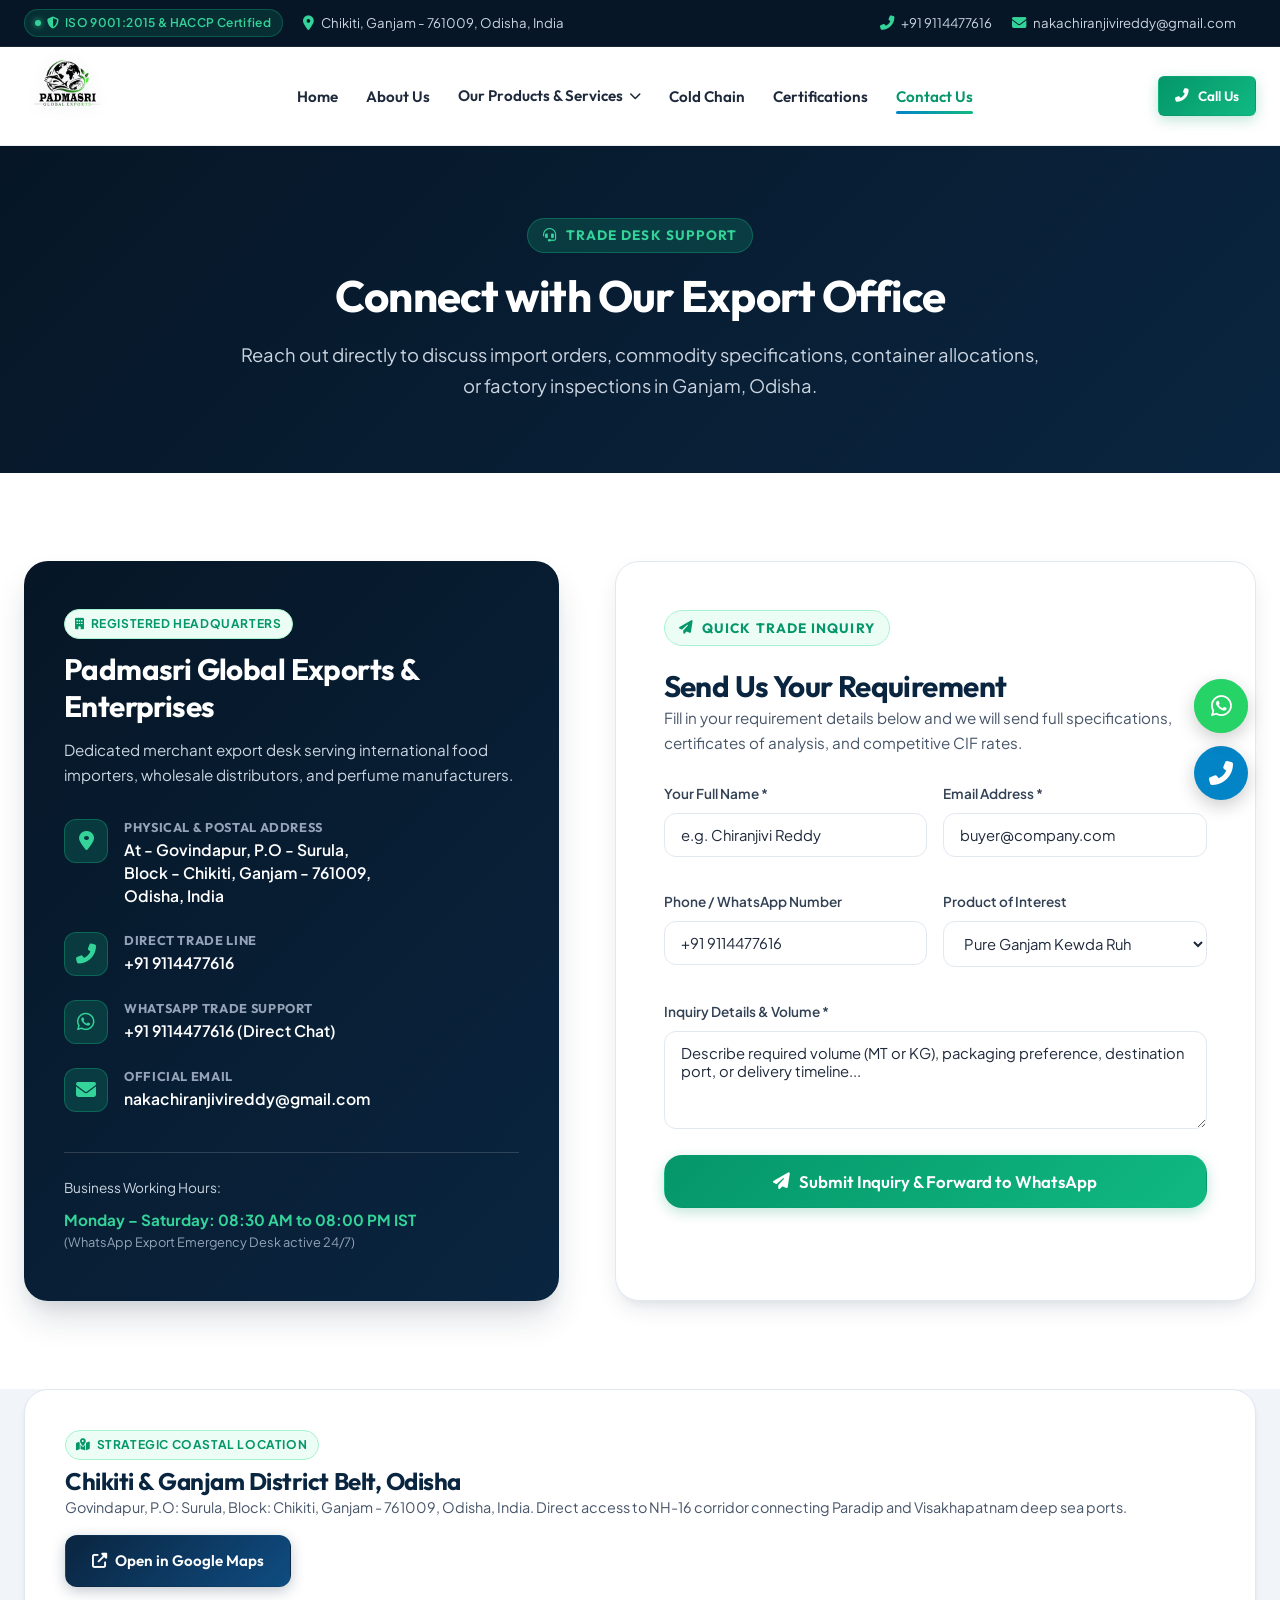
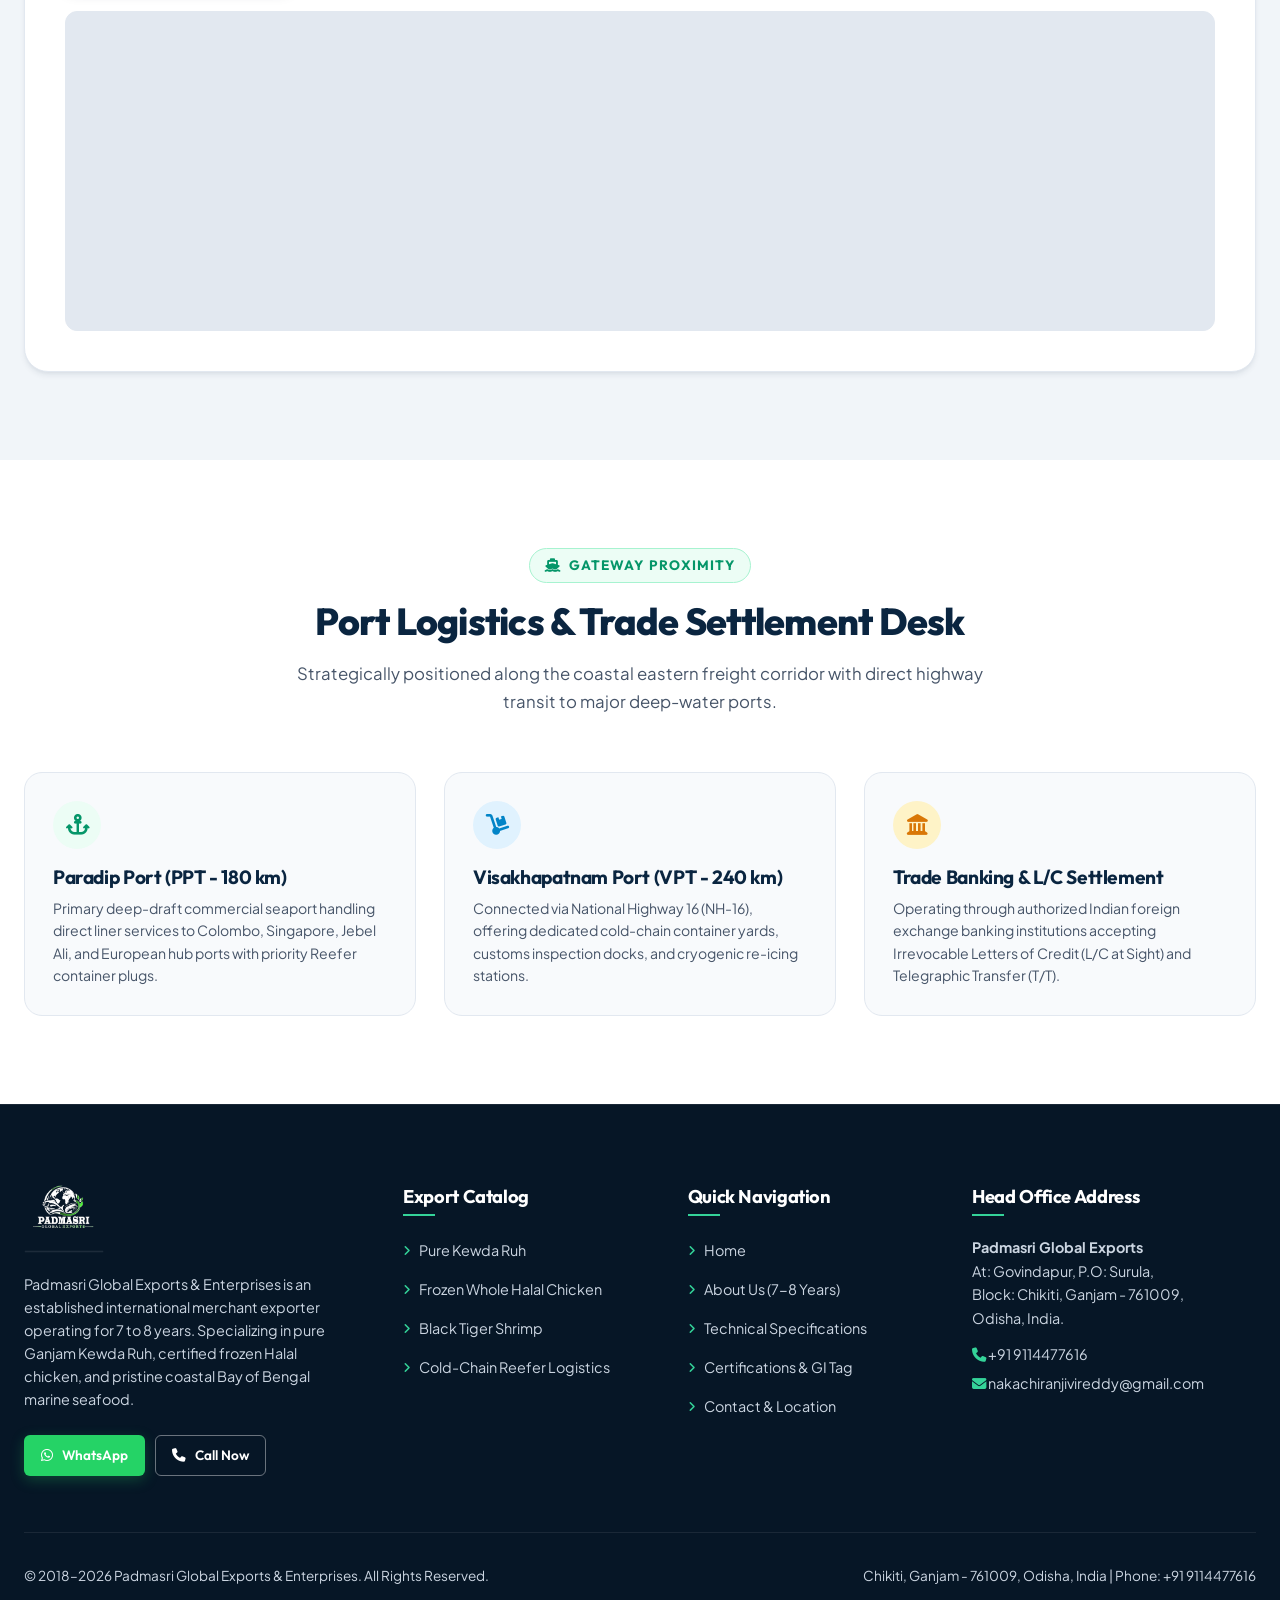
<file: contact.html>
<!DOCTYPE html>
<html lang="en">
<head>
  <meta charset="UTF-8">
  <meta name="viewport" content="width=device-width, initial-scale=1.0">
  <title>Contact Us &amp; Global Trade Desk | Padmasri Global Exports</title>
  <meta name="description" content="Contact Padmasri Global Exports &amp; Enterprises in Chikiti, Ganjam, Odisha. Direct inquiries for Kewda Ruh, Frozen Chicken, and Marine Seafood. Phone: +91 9114477616.">
  <link rel="icon" type="image/png" href="assets/images/favicon.png">

  <link rel="stylesheet" href="https://cdnjs.cloudflare.com/ajax/libs/font-awesome/6.5.1/css/all.min.css">
  <link rel="stylesheet" href="https://cdn.jsdelivr.net/npm/bootstrap-icons@1.11.3/font/bootstrap-icons.css">
  <link rel="stylesheet" href="css/style.css">
</head>
<body>

  <!-- TOP BAR -->
  <aside class="top-bar">
    <div class="container">
      <div class="top-bar-left">
        <span class="top-badge"><i class="fa fa-shield-alt"></i> ISO 9001:2015 &amp; HACCP Certified</span>
        <span class="top-bar-item"><i class="fa fa-map-marker-alt"></i> Chikiti, Ganjam - 761009, Odisha, India</span>
      </div>
      <div class="top-bar-right">
        <a href="tel:+919114477616" class="top-bar-item"><i class="fa fa-phone-alt"></i> +91 9114477616</a>
        <a href="mailto:nakachiranjivireddy@gmail.com" class="top-bar-item"><i class="fa fa-envelope"></i> nakachiranjivireddy@gmail.com</a>
        <div id="google_translate_element" style="display: inline-block;"></div>
      </div>
    </div>
  </aside>

  <!-- HEADER -->
  <header class="site-header">
    <div class="container">
      <nav class="navbar">
        <a href="index.html" class="brand-logo">
          <img src="assets/images/logo.png" alt="Padmasri Global Exports Logo" width="190" height="64">
        </a>
        <ul class="nav-menu">
          <li><a href="index.html" class="nav-link">Home</a></li>
          <li><a href="about.html" class="nav-link">About Us</a></li>
          <li class="nav-dropdown">
            <a href="products.html" class="nav-link nav-dropdown-toggle">Our Products &amp; Services <i class="fa fa-chevron-down"></i></a>
            <ul class="nav-dropdown-menu">
              <li><a href="products.html#kewda" class="nav-dropdown-item"><i class="fa fa-spa"></i> Pure Kewda Ruh &amp; Extracts</a></li>
              <li><a href="products.html#chicken" class="nav-dropdown-item"><i class="fa fa-drumstick-bite"></i> Frozen Halal Chicken</a></li>
              <li><a href="products.html#seafood" class="nav-dropdown-item"><i class="fa fa-shrimp"></i> Marine Seafood &amp; Prawns</a></li>
              <li><a href="products.html#logistics" class="nav-dropdown-item"><i class="fa fa-ship"></i> Cold-Chain Reefer Logistics</a></li>
            </ul>
          </li>
          <li><a href="index.html#cold-chain" class="nav-link">Cold Chain</a></li>
          <li><a href="certifications.html" class="nav-link">Certifications</a></li>
          <li><a href="contact.html" class="nav-link active">Contact Us</a></li>
        </ul>
        <div class="nav-actions">
          <a href="tel:+919114477616" class="btn btn-accent btn-sm"><i class="fa fa-phone-alt"></i> Call Us</a>
          <button class="mobile-toggle" aria-label="Toggle navigation menu"><i class="fa fa-bars"></i></button>
        </div>
      </nav>
    </div>
  </header>

  <!-- HERO -->
  <section class="section section-bg-navy" style="padding: 4.5rem 0; background: linear-gradient(135deg, var(--navy-deep) 0%, var(--primary-blue) 100%);">
    <div class="container">
      <div style="max-width: 800px; margin: 0 auto; text-align: center;">
        <span class="section-eyebrow"><i class="fa fa-headset"></i> Trade Desk Support</span>
        <h1 style="color: var(--white); font-size: 2.75rem; margin-bottom: 1rem;">Connect with Our Export Office</h1>
        <p style="color: #CBD5E1; font-size: 1.15rem; line-height: 1.7;">
          Reach out directly to discuss import orders, commodity specifications, container allocations, or factory inspections in Ganjam, Odisha.
        </p>
      </div>
    </div>
  </section>

  <!-- CONTACT FORM & DETAILS -->
  <section class="section section-bg-white">
    <div class="container">
      <div class="contact-grid">
        
        <!-- Info Left -->
        <div class="contact-info-panel">
          <div class="contact-info-top">
            <span class="badge badge-green" style="margin-bottom: 0.75rem;"><i class="fa fa-building"></i> Registered Headquarters</span>
            <h3>Padmasri Global Exports &amp; Enterprises</h3>
            <p>
              Dedicated merchant export desk serving international food importers, wholesale distributors, and perfume manufacturers.
            </p>

            <div class="contact-items-list">
              <div class="contact-item">
                <div class="contact-icon"><i class="fa fa-map-marker-alt"></i></div>
                <div class="contact-details">
                  <h5>Physical &amp; Postal Address</h5>
                  <span>At - Govindapur, P.O - Surula,<br>Block - Chikiti, Ganjam - 761009,<br>Odisha, India</span>
                </div>
              </div>

              <div class="contact-item">
                <div class="contact-icon"><i class="fa fa-phone-alt"></i></div>
                <div class="contact-details">
                  <h5>Direct Trade Line</h5>
                  <a href="tel:+919114477616">+91 9114477616</a>
                </div>
              </div>

              <div class="contact-item">
                <div class="contact-icon"><i class="fab fa-whatsapp"></i></div>
                <div class="contact-details">
                  <h5>WhatsApp Trade Support</h5>
                  <a href="https://wa.me/919114477616" target="_blank" rel="noopener">+91 9114477616 (Direct Chat)</a>
                </div>
              </div>

              <div class="contact-item">
                <div class="contact-icon"><i class="fa fa-envelope"></i></div>
                <div class="contact-details">
                  <h5>Official Email</h5>
                  <a href="mailto:nakachiranjivireddy@gmail.com">nakachiranjivireddy@gmail.com</a>
                </div>
              </div>
            </div>
          </div>

          <div style="border-top: 1px solid rgba(255, 255, 255, 0.15); padding-top: 1.5rem;">
            <div style="font-size: 0.85rem; color: #CBD5E1; margin-bottom: 0.5rem;">Business Working Hours:</div>
            <div style="font-size: 0.95rem; font-weight: 700; color: var(--emerald-mint);">Monday – Saturday: 08:30 AM to 08:00 PM IST</div>
            <div style="font-size: 0.8rem; color: #94A3B8;">(WhatsApp Export Emergency Desk active 24/7)</div>
          </div>
        </div>

        <!-- Form Right -->
        <div class="contact-form-box">
          <div style="margin-bottom: 1.75rem;">
            <span class="section-eyebrow"><i class="fa fa-paper-plane"></i> Quick Trade Inquiry</span>
            <h3 style="font-size: 1.85rem; margin-top: 0.5rem;">Send Us Your Requirement</h3>
            <p style="color: var(--slate-600); font-size: 0.95rem;">
              Fill in your requirement details below and we will send full specifications, certificates of analysis, and competitive CIF rates.
            </p>
          </div>

          <form id="contact-us-form" class="form-light">
            <div class="form-grid-2">
              <div class="form-group">
                <label class="form-label" for="contact-name">Your Full Name *</label>
                <input type="text" id="contact-name" class="form-input" placeholder="e.g. Chiranjivi Reddy" required>
              </div>

              <div class="form-group">
                <label class="form-label" for="contact-email">Email Address *</label>
                <input type="email" id="contact-email" class="form-input" placeholder="buyer@company.com" required>
              </div>
            </div>

            <div class="form-grid-2">
              <div class="form-group">
                <label class="form-label" for="contact-phone">Phone / WhatsApp Number</label>
                <input type="tel" id="contact-phone" class="form-input" placeholder="+91 9114477616">
              </div>

              <div class="form-group">
                <label class="form-label" for="contact-subject">Product of Interest</label>
                <select id="contact-subject" class="form-select">
                  <option value="Kewda Ruh & Extracts">Pure Ganjam Kewda Ruh</option>
                  <option value="Frozen Chicken Halal">Frozen Halal Chicken (Whole / Cuts)</option>
                  <option value="Marine Seafood & Prawns">Bay of Bengal Marine Seafood &amp; Prawns</option>
                  <option value="Cold-Chain Reefer Logistics">Cold-Chain Container Logistics</option>
                  <option value="General Trade Inquiry">General Export / Import Partnership</option>
                </select>
              </div>
            </div>

            <div class="form-group">
              <label class="form-label" for="contact-message">Inquiry Details &amp; Volume *</label>
              <textarea id="contact-message" class="form-textarea" placeholder="Describe required volume (MT or KG), packaging preference, destination port, or delivery timeline..." rows="4" required></textarea>
            </div>

            <button type="submit" class="btn btn-accent btn-lg" style="width: 100%;" id="btn-submit-contact">
              <i class="fa fa-paper-plane"></i> Submit Inquiry &amp; Forward to WhatsApp
            </button>
          </form>
        </div>

      </div>
    </div>
  </section>

  <!-- MAP / LOCATION PREVIEW -->
  <section class="section section-bg-light" style="padding-top: 0;">
    <div class="container">
      <div style="background: var(--white); border-radius: var(--radius-xl); padding: 2.5rem; border: 1px solid var(--slate-200); box-shadow: var(--shadow-md);">
        <div style="display: flex; justify-content: space-between; align-items: center; flex-wrap: wrap; gap: 1rem; margin-bottom: 1.5rem;">
          <div>
            <span class="badge badge-green"><i class="fa fa-map-marked-alt"></i> Strategic Coastal Location</span>
            <h3 style="font-size: 1.5rem; color: var(--primary-blue); margin-top: 0.35rem;">Chikiti &amp; Ganjam District Belt, Odisha</h3>
            <p style="color: var(--slate-600); font-size: 0.9rem; margin: 0;">
              Govindapur, P.O: Surula, Block: Chikiti, Ganjam - 761009, Odisha, India. Direct access to NH-16 corridor connecting Paradip and Visakhapatnam deep sea ports.
            </p>
          </div>
          <div>
            <a href="https://maps.google.com/?q=Chikiti,Ganjam,Odisha,761009" target="_blank" rel="noopener" class="btn btn-primary">
              <i class="fa fa-external-link-alt"></i> Open in Google Maps
            </a>
          </div>
        </div>

        <div style="width: 100%; height: 320px; border-radius: var(--radius-md); overflow: hidden; border: 1px solid var(--slate-200); background: #E2E8F0;">
          <iframe 
            title="Padmasri Global Exports Location Map"
            src="https://www.google.com/maps/embed?pb=!1m18!1m12!1m3!1d120894.49842526543!2d84.5828552787884!3d19.208159676648834!2m3!1f0!2f0!3f0!3m2!1i1024!2i768!4f13.1!3m3!1m2!1s0x3a3d58ef8a54d5b9%3A0xe549b068832a249c!2sChikiti%2C%20Odisha%20761010!5e0!3m2!1sen!2sin!4v1700000000000!5m2!1sen!2sin" 
            width="100%" 
            height="100%" 
            style="border:0;" 
            allowfullscreen="" 
            loading="lazy" 
            referrerpolicy="no-referrer-when-downgrade">
          </iframe>
        </div>
      </div>
    </div>
  </section>

  <!-- LOGISTICS CONNECTIVITY & OVERSEAS BUYER DESK -->
  <section class="section section-bg-white">
    <div class="container">
      <div class="section-header">
        <span class="section-eyebrow"><i class="fa fa-ship"></i> Gateway Proximity</span>
        <h2 class="section-title">Port Logistics &amp; Trade Settlement Desk</h2>
        <p class="section-subtitle">Strategically positioned along the coastal eastern freight corridor with direct highway transit to major deep-water ports.</p>
      </div>

      <div style="display: grid; grid-template-columns: repeat(auto-fit, minmax(280px, 1fr)); gap: 1.75rem;">
        <div style="background: var(--slate-50); border: 1px solid var(--slate-200); border-radius: var(--radius-lg); padding: 1.75rem;">
          <div style="width: 48px; height: 48px; border-radius: 50%; background: var(--mint-light); color: var(--primary-green); display: flex; align-items: center; justify-content: center; font-size: 1.3rem; margin-bottom: 1rem;"><i class="fa fa-anchor"></i></div>
          <h4 style="font-size: 1.2rem; color: var(--primary-blue); margin-bottom: 0.5rem;">Paradip Port (PPT - 180 km)</h4>
          <p style="font-size: 0.88rem; color: var(--slate-600); line-height: 1.6; margin: 0;">
            Primary deep-draft commercial seaport handling direct liner services to Colombo, Singapore, Jebel Ali, and European hub ports with priority Reefer container plugs.
          </p>
        </div>

        <div style="background: var(--slate-50); border: 1px solid var(--slate-200); border-radius: var(--radius-lg); padding: 1.75rem;">
          <div style="width: 48px; height: 48px; border-radius: 50%; background: var(--ocean-light); color: var(--ocean-blue); display: flex; align-items: center; justify-content: center; font-size: 1.3rem; margin-bottom: 1rem;"><i class="fa fa-dolly"></i></div>
          <h4 style="font-size: 1.2rem; color: var(--primary-blue); margin-bottom: 0.5rem;">Visakhapatnam Port (VPT - 240 km)</h4>
          <p style="font-size: 0.88rem; color: var(--slate-600); line-height: 1.6; margin: 0;">
            Connected via National Highway 16 (NH-16), offering dedicated cold-chain container yards, customs inspection docks, and cryogenic re-icing stations.
          </p>
        </div>

        <div style="background: var(--slate-50); border: 1px solid var(--slate-200); border-radius: var(--radius-lg); padding: 1.75rem;">
          <div style="width: 48px; height: 48px; border-radius: 50%; background: var(--gold-light); color: var(--accent-gold-dark); display: flex; align-items: center; justify-content: center; font-size: 1.3rem; margin-bottom: 1rem;"><i class="fa fa-landmark"></i></div>
          <h4 style="font-size: 1.2rem; color: var(--primary-blue); margin-bottom: 0.5rem;">Trade Banking &amp; L/C Settlement</h4>
          <p style="font-size: 0.88rem; color: var(--slate-600); line-height: 1.6; margin: 0;">
            Operating through authorized Indian foreign exchange banking institutions accepting Irrevocable Letters of Credit (L/C at Sight) and Telegraphic Transfer (T/T).
          </p>
        </div>
      </div>
    </div>
  </section>

  <!-- FLOATING ACTION BUTTONS -->
  <aside class="floating-actions">
    <a href="https://wa.me/919114477616?text=Hello%20Padmasri%20Global%20Exports,%20I%20am%20interested%20in%20your%20products." target="_blank" rel="noopener" class="float-btn float-whatsapp" aria-label="Chat on WhatsApp">
      <i class="fab fa-whatsapp"></i>
    </a>
    <a href="tel:+919114477616" class="float-btn float-call" aria-label="Call Trade Line">
      <i class="fa fa-phone-alt"></i>
    </a>
    <button class="float-btn float-top" aria-label="Scroll to top" id="scroll-to-top-btn">
      <i class="fa fa-arrow-up"></i>
    </button>
  </aside>

  <!-- FOOTER -->
  <footer class="site-footer">
    <div class="container">
      <div class="footer-grid">
        <div class="footer-brand">
          <img src="assets/images/logo-white.png" alt="Padmasri Global Exports Logo" width="170" height="68">
          <p>
            Padmasri Global Exports &amp; Enterprises is an established international merchant exporter operating for 7 to 8 years. Specializing in pure Ganjam Kewda Ruh, certified frozen Halal chicken, and pristine coastal Bay of Bengal marine seafood.
          </p>
          <div style="display: flex; gap: 0.65rem;">
            <a href="https://wa.me/919114477616" target="_blank" rel="noopener" class="btn btn-whatsapp btn-sm"><i class="fab fa-whatsapp"></i> WhatsApp</a>
            <a href="tel:+919114477616" class="btn btn-outline-white btn-sm"><i class="fa fa-phone"></i> Call Now</a>
          </div>
        </div>

        <div class="footer-col">
          <h4>Export Catalog</h4>
          <ul class="footer-links">
            <li><a href="products.html#kewda"><i class="fa fa-angle-right"></i> Pure Kewda Ruh</a></li>
            <li><a href="products.html#chicken"><i class="fa fa-angle-right"></i> Frozen Whole Halal Chicken</a></li>
            <li><a href="products.html#seafood"><i class="fa fa-angle-right"></i> Black Tiger Shrimp</a></li>
            <li><a href="products.html#logistics"><i class="fa fa-angle-right"></i> Cold-Chain Reefer Logistics</a></li>
          </ul>
        </div>

        <div class="footer-col">
          <h4>Quick Navigation</h4>
          <ul class="footer-links">
            <li><a href="index.html"><i class="fa fa-angle-right"></i> Home</a></li>
            <li><a href="about.html"><i class="fa fa-angle-right"></i> About Us (7-8 Years)</a></li>
            <li><a href="products.html"><i class="fa fa-angle-right"></i> Technical Specifications</a></li>
            <li><a href="certifications.html"><i class="fa fa-angle-right"></i> Certifications &amp; GI Tag</a></li>
            <li><a href="contact.html"><i class="fa fa-angle-right"></i> Contact &amp; Location</a></li>
          </ul>
        </div>

        <div class="footer-col">
          <h4>Head Office Address</h4>
          <p style="font-size: 0.9rem; color: #CBD5E1; margin-bottom: 0.75rem;">
            <strong>Padmasri Global Exports</strong><br>
            At: Govindapur, P.O: Surula,<br>
            Block: Chikiti, Ganjam - 761009,<br>
            Odisha, India.
          </p>
          <p style="font-size: 0.9rem; color: #CBD5E1; margin-bottom: 0.35rem;">
            <i class="fa fa-phone" style="color: var(--emerald-mint);"></i> +91 9114477616
          </p>
          <p style="font-size: 0.9rem; color: #CBD5E1;">
            <i class="fa fa-envelope" style="color: var(--emerald-mint);"></i> nakachiranjivireddy@gmail.com
          </p>
        </div>
      </div>

      <div class="footer-bottom">
        <div>&copy; 2018–2026 Padmasri Global Exports &amp; Enterprises. All Rights Reserved.</div>
        <div>Chikiti, Ganjam - 761009, Odisha, India | Phone: +91 9114477616</div>
      </div>
    </div>
  </footer>

  <script src="js/main.js"></script>
</body>
</html>
</file>
<file: css/style.css>
/* ==========================================================================
   PADMASRI GLOBAL EXPORTS & ENTERPRISES - CORE DESIGN SYSTEM
   Theme: Oceanic Blue & Botanical Emerald Green with Royal Gold Accents
   ========================================================================== */

@import url('https://fonts.googleapis.com/css2?family=Outfit:wght@400;500;600;700;800;900&family=Plus+Jakarta+Sans:wght@300;400;500;600;700;800&display=swap');

:root {
  /* Color Palette */
  --primary-blue: #0A2540;
  --primary-blue-rgb: 10, 37, 64;
  --navy-deep: #061626;
  --ocean-blue: #0284C7;
  --ocean-sky: #38BDF8;
  --ocean-light: #E0F2FE;

  --primary-green: #059669;
  --primary-green-rgb: 5, 150, 105;
  --emerald-vibrant: #10B981;
  --emerald-mint: #34D399;
  --mint-light: #ECFDF5;
  --mint-border: #A7F3D0;

  --accent-gold: #F59E0B;
  --accent-gold-dark: #D97706;
  --gold-light: #FEF3C7;

  --slate-900: #0F172A;
  --slate-800: #1E293B;
  --slate-700: #334155;
  --slate-600: #475569;
  --slate-500: #64748B;
  --slate-300: #CBD5E1;
  --slate-200: #E2E8F0;
  --slate-100: #F1F5F9;
  --slate-50: #F8FAFC;
  --white: #FFFFFF;

  /* Typography */
  --font-heading: 'Outfit', -apple-system, BlinkMacSystemFont, 'Segoe UI', Roboto, sans-serif;
  --font-body: 'Plus Jakarta Sans', -apple-system, BlinkMacSystemFont, 'Segoe UI', Roboto, sans-serif;

  /* Elevations */
  --shadow-sm: 0 1px 3px rgba(0, 0, 0, 0.08), 0 1px 2px rgba(0, 0, 0, 0.04);
  --shadow-md: 0 4px 6px -1px rgba(10, 37, 64, 0.08), 0 2px 4px -2px rgba(10, 37, 64, 0.06);
  --shadow-lg: 0 10px 25px -5px rgba(10, 37, 64, 0.12), 0 8px 10px -6px rgba(10, 37, 64, 0.06);
  --shadow-xl: 0 20px 35px -5px rgba(10, 37, 64, 0.16), 0 10px 15px -5px rgba(10, 37, 64, 0.08);
  --shadow-glow-blue: 0 0 25px rgba(2, 132, 199, 0.25);
  --shadow-glow-green: 0 0 25px rgba(16, 185, 129, 0.25);

  /* Radius */
  --radius-sm: 6px;
  --radius-md: 12px;
  --radius-lg: 18px;
  --radius-xl: 24px;
  --radius-full: 9999px;

  /* Transitions */
  --transition-fast: 0.18s ease;
  --transition-normal: 0.3s cubic-bezier(0.16, 1, 0.3, 1);
  --transition-slow: 0.5s cubic-bezier(0.16, 1, 0.3, 1);
}

/* Base Reset */
*, *::before, *::after {
  box-sizing: border-box;
  margin: 0;
  padding: 0;
}

html {
  scroll-behavior: smooth;
  font-size: 16px;
  -webkit-text-size-adjust: 100%;
}

body {
  font-family: var(--font-body);
  color: var(--slate-700);
  background-color: var(--slate-50);
  line-height: 1.65;
  overflow-x: hidden;
  -webkit-font-smoothing: antialiased;
}

/* Typography styles */
h1, h2, h3, h4, h5, h6 {
  font-family: var(--font-heading);
  color: var(--primary-blue);
  line-height: 1.25;
  font-weight: 700;
  letter-spacing: -0.02em;
}

p {
  margin-bottom: 1rem;
}

p:last-child {
  margin-bottom: 0;
}

a {
  color: var(--ocean-blue);
  text-decoration: none;
  transition: color var(--transition-fast);
}

a:hover {
  color: var(--primary-green);
}

img {
  max-width: 100%;
  height: auto;
  display: block;
}

ul {
  list-style: none;
}

/* Container */
.container {
  width: 100%;
  max-width: 1280px;
  margin-left: auto;
  margin-right: auto;
  padding-left: 1.5rem;
  padding-right: 1.5rem;
}

.container-wide {
  max-width: 1400px;
}

/* ==========================================================================
   TOP UTILITY BAR
   ========================================================================== */
.top-bar {
  background: var(--navy-deep);
  color: var(--slate-300);
  font-size: 0.825rem;
  padding: 0.55rem 0;
  border-bottom: 1px solid rgba(255, 255, 255, 0.08);
}

.top-bar .container {
  display: flex;
  align-items: center;
  justify-content: space-between;
  flex-wrap: wrap;
  gap: 0.75rem;
}

.top-bar-left, .top-bar-right {
  display: flex;
  align-items: center;
  gap: 1.25rem;
  flex-wrap: wrap;
}

.top-bar-item {
  display: inline-flex;
  align-items: center;
  gap: 0.45rem;
  color: var(--slate-300);
  transition: color var(--transition-fast);
}

.top-bar-item:hover {
  color: var(--emerald-mint);
}

.top-bar-item i {
  color: var(--emerald-mint);
  font-size: 0.9rem;
}

.top-badge {
  background: rgba(16, 185, 129, 0.15);
  color: var(--emerald-mint);
  border: 1px solid rgba(16, 185, 129, 0.3);
  padding: 0.2rem 0.65rem;
  border-radius: var(--radius-full);
  font-size: 0.75rem;
  font-weight: 600;
  letter-spacing: 0.03em;
  display: inline-flex;
  align-items: center;
  gap: 0.35rem;
}

.top-badge::before {
  content: '';
  width: 6px;
  height: 6px;
  background-color: var(--emerald-mint);
  border-radius: 50%;
  box-shadow: 0 0 6px var(--emerald-mint);
  animation: pulse 1.8s infinite;
}

@keyframes pulse {
  0% { transform: scale(0.9); opacity: 0.7; }
  50% { transform: scale(1.3); opacity: 1; }
  100% { transform: scale(0.9); opacity: 0.7; }
}

/* ==========================================================================
   NAVIGATION & HEADER
   ========================================================================== */
.site-header {
  position: sticky;
  top: 0;
  z-index: 1000;
  background: rgba(255, 255, 255, 0.96);
  backdrop-filter: blur(12px);
  -webkit-backdrop-filter: blur(12px);
  border-bottom: 1px solid rgba(10, 37, 64, 0.08);
  box-shadow: var(--shadow-sm);
  transition: all var(--transition-normal);
}

.navbar {
  display: flex;
  align-items: center;
  justify-content: space-between;
  padding: 0.75rem 0;
}

.brand-logo {
  display: flex;
  align-items: center;
  gap: 0.75rem;
}

.brand-logo img {
  height: 74px;
  width: auto;
  max-width: 230px;
  object-fit: contain;
  transition: transform 0.25s cubic-bezier(0.34, 1.56, 0.64, 1), filter 0.25s ease;
  filter: drop-shadow(0 2px 8px rgba(10, 37, 64, 0.08));
}

.brand-logo:hover img {
  transform: scale(1.05);
  filter: drop-shadow(0 4px 14px rgba(16, 185, 129, 0.22));
}

.nav-menu {
  display: flex;
  align-items: center;
  gap: 1.75rem;
}

.nav-link {
  font-family: var(--font-heading);
  font-weight: 600;
  font-size: 0.95rem;
  color: var(--slate-800);
  position: relative;
  padding: 0.5rem 0;
  transition: color var(--transition-fast);
}

.nav-link::after {
  content: '';
  position: absolute;
  bottom: 0;
  left: 0;
  width: 0;
  height: 2.5px;
  background: linear-gradient(90deg, var(--ocean-blue), var(--emerald-vibrant));
  border-radius: 2px;
  transition: width var(--transition-normal);
}

.nav-link:hover, .nav-link.active {
  color: var(--primary-green);
}

.nav-link:hover::after, .nav-link.active::after {
  width: 100%;
}

.nav-dropdown {
  position: relative;
}

.nav-dropdown-toggle {
  display: inline-flex;
  align-items: center;
  gap: 0.35rem;
}

.nav-dropdown-toggle i {
  font-size: 0.75rem;
  transition: transform var(--transition-fast);
}

.nav-dropdown:hover .nav-dropdown-toggle i {
  transform: rotate(180deg);
}

.nav-dropdown-menu {
  position: absolute;
  top: 100%;
  left: 0;
  min-width: 260px;
  background: var(--white);
  border-radius: var(--radius-md);
  box-shadow: var(--shadow-xl);
  border: 1px solid var(--slate-200);
  padding: 0.6rem 0;
  opacity: 0;
  visibility: hidden;
  transform: translateY(10px);
  transition: all var(--transition-fast);
  z-index: 1010;
}

.nav-dropdown:hover .nav-dropdown-menu {
  opacity: 1;
  visibility: visible;
  transform: translateY(0);
}

.nav-dropdown-item {
  display: flex;
  align-items: center;
  gap: 0.75rem;
  padding: 0.65rem 1.25rem;
  font-size: 0.9rem;
  color: var(--slate-800);
  font-weight: 500;
  transition: all var(--transition-fast);
}

.nav-dropdown-item i {
  color: var(--primary-green);
  font-size: 1rem;
}

.nav-dropdown-item:hover {
  background: var(--mint-light);
  color: var(--primary-green);
  padding-left: 1.5rem;
}

.nav-actions {
  display: flex;
  align-items: center;
  gap: 0.85rem;
}

/* Mobile Toggle */
.mobile-toggle {
  display: none;
  background: none;
  border: none;
  cursor: pointer;
  font-size: 1.5rem;
  color: var(--primary-blue);
  padding: 0.4rem;
}

/* ==========================================================================
   BUTTONS & BADGES
   ========================================================================== */
.btn {
  display: inline-flex;
  align-items: center;
  justify-content: center;
  gap: 0.55rem;
  font-family: var(--font-heading);
  font-weight: 600;
  font-size: 0.95rem;
  padding: 0.75rem 1.6rem;
  border-radius: var(--radius-md);
  border: 1.5px solid transparent;
  cursor: pointer;
  transition: transform 0.22s cubic-bezier(0.34, 1.56, 0.64, 1), box-shadow 0.22s ease, background 0.22s ease;
  text-decoration: none;
  white-space: normal;
  word-break: normal;
  text-align: center;
  max-width: 100%;
  box-sizing: border-box;
}

.btn:hover {
  transform: translateY(-2.5px) scale(1.02);
}

.btn:active {
  transform: scale(0.97);
}

.btn-primary {
  background: linear-gradient(135deg, var(--primary-blue) 0%, #0F4C81 100%);
  color: var(--white);
  box-shadow: 0 4px 14px rgba(10, 37, 64, 0.25);
}

.btn-primary:hover {
  background: linear-gradient(135deg, #071D33 0%, #0B3961 100%);
  color: var(--white);
  transform: translateY(-2px);
  box-shadow: 0 6px 20px rgba(10, 37, 64, 0.35);
}

.btn-accent {
  background: linear-gradient(135deg, var(--primary-green) 0%, var(--emerald-vibrant) 100%);
  color: var(--white);
  box-shadow: 0 4px 14px rgba(5, 150, 105, 0.25);
}

.btn-accent:hover {
  background: linear-gradient(135deg, #047857 0%, #059669 100%);
  color: var(--white);
  transform: translateY(-2px);
  box-shadow: 0 6px 20px rgba(16, 185, 129, 0.35);
}

.btn-whatsapp {
  background: #25D366;
  color: var(--white);
  box-shadow: 0 4px 14px rgba(37, 211, 102, 0.25);
}

.btn-whatsapp:hover {
  background: #1EBE5D;
  color: var(--white);
  transform: translateY(-2px);
  box-shadow: 0 6px 20px rgba(37, 211, 102, 0.4);
}

.btn-outline {
  background: transparent;
  border-color: var(--slate-300);
  color: var(--slate-800);
}

.btn-outline:hover {
  border-color: var(--primary-blue);
  color: var(--primary-blue);
  background: rgba(10, 37, 64, 0.04);
}

.btn-outline-white {
  background: transparent;
  border-color: rgba(255, 255, 255, 0.4);
  color: var(--white);
}

.btn-outline-white:hover {
  border-color: var(--white);
  background: rgba(255, 255, 255, 0.15);
  color: var(--white);
}

.btn-sm {
  padding: 0.5rem 1rem;
  font-size: 0.85rem;
  border-radius: var(--radius-sm);
}

.btn-lg {
  padding: 0.95rem 2rem;
  font-size: 1.05rem;
  border-radius: var(--radius-lg);
}

/* Badges */
.badge {
  display: inline-flex;
  align-items: center;
  gap: 0.35rem;
  font-size: 0.75rem;
  font-weight: 700;
  text-transform: uppercase;
  letter-spacing: 0.05em;
  padding: 0.25rem 0.65rem;
  border-radius: var(--radius-full);
}

.badge-green {
  background: var(--mint-light);
  color: var(--primary-green);
  border: 1px solid var(--mint-border);
}

.badge-blue {
  background: var(--ocean-light);
  color: var(--ocean-blue);
  border: 1px solid #BAE6FD;
}

.badge-gold {
  background: var(--gold-light);
  color: var(--accent-gold-dark);
  border: 1px solid #FDE68A;
}

/* ==========================================================================
   HERO SECTION
   ========================================================================== */
.hero-section {
  position: relative;
  background-color: var(--navy-deep);
  background-image: linear-gradient(135deg, rgba(6, 22, 38, 0.92) 0%, rgba(10, 37, 64, 0.86) 55%, rgba(5, 150, 105, 0.72) 100%), url('../assets/images/hero-shipping.jpg');
  background-size: cover;
  background-position: center;
  background-repeat: no-repeat;
  color: var(--white);
  padding: 6.5rem 0 5.5rem;
  overflow: hidden;
}

.hero-glow-1 {
  position: absolute;
  top: -10%;
  right: -5%;
  width: 500px;
  height: 500px;
  background: radial-gradient(circle, rgba(16, 185, 129, 0.25) 0%, transparent 70%);
  filter: blur(50px);
  pointer-events: none;
}

.hero-glow-2 {
  position: absolute;
  bottom: -15%;
  left: -5%;
  width: 600px;
  height: 600px;
  background: radial-gradient(circle, rgba(2, 132, 199, 0.3) 0%, transparent 70%);
  filter: blur(60px);
  pointer-events: none;
}

.hero-content {
  position: relative;
  z-index: 2;
  max-width: 820px;
}

.hero-tagline {
  display: inline-flex;
  align-items: center;
  gap: 0.5rem;
  background: rgba(255, 255, 255, 0.12);
  backdrop-filter: blur(8px);
  border: 1px solid rgba(255, 255, 255, 0.25);
  color: #6EE7B7;
  padding: 0.4rem 1rem;
  border-radius: var(--radius-full);
  font-size: 0.85rem;
  font-weight: 700;
  letter-spacing: 0.08em;
  text-transform: uppercase;
  margin-bottom: 1.5rem;
}

.hero-title {
  font-size: 3.25rem;
  font-weight: 900;
  line-height: 1.15;
  color: var(--white);
  margin-bottom: 1.5rem;
}

.hero-title span.highlight-green {
  background: linear-gradient(120deg, #34D399 0%, #10B981 100%);
  -webkit-background-clip: text;
  -webkit-text-fill-color: transparent;
}

.hero-title span.highlight-blue {
  background: linear-gradient(120deg, #38BDF8 0%, #60A5FA 100%);
  -webkit-background-clip: text;
  -webkit-text-fill-color: transparent;
}

.hero-desc {
  font-size: 1.15rem;
  line-height: 1.7;
  color: #E2E8F0;
  margin-bottom: 2.25rem;
  max-width: 740px;
}

.hero-actions {
  display: flex;
  align-items: center;
  gap: 1rem;
  flex-wrap: wrap;
  margin-bottom: 3.5rem;
}

/* Hero Stats Banner */
.hero-stats-grid {
  display: grid;
  grid-template-columns: repeat(4, 1fr);
  gap: 1.25rem;
  position: relative;
  z-index: 2;
}

.hero-stat-card {
  background: rgba(255, 255, 255, 0.08);
  backdrop-filter: blur(14px);
  border: 1px solid rgba(255, 255, 255, 0.15);
  border-radius: var(--radius-md);
  padding: 1.25rem 1.5rem;
  display: flex;
  align-items: center;
  gap: 1rem;
  transition: transform var(--transition-normal), background var(--transition-normal);
}

.hero-stat-card:hover {
  transform: translateY(-4px);
  background: rgba(255, 255, 255, 0.14);
}

.stat-icon {
  width: 48px;
  height: 48px;
  border-radius: var(--radius-md);
  background: linear-gradient(135deg, rgba(16, 185, 129, 0.3), rgba(2, 132, 199, 0.3));
  border: 1px solid rgba(255, 255, 255, 0.2);
  display: flex;
  align-items: center;
  justify-content: center;
  font-size: 1.35rem;
  color: #34D399;
}

.stat-num {
  font-family: var(--font-heading);
  font-size: 1.75rem;
  font-weight: 800;
  color: var(--white);
  line-height: 1.1;
}

.stat-label {
  font-size: 0.8rem;
  color: #CBD5E1;
  font-weight: 500;
}

/* ==========================================================================
   TICKER / MARQUEE BAR
   ========================================================================== */
.marquee-bar {
  background: linear-gradient(90deg, #0A2540 0%, #064E3B 50%, #0A2540 100%);
  color: var(--white);
  padding: 0.9rem 0;
  overflow: hidden;
  border-top: 1px solid rgba(255, 255, 255, 0.1);
  border-bottom: 1px solid rgba(255, 255, 255, 0.1);
}

.marquee-track {
  display: flex;
  gap: 3rem;
  width: max-content;
  animation: scrollMarquee 35s linear infinite;
}

.marquee-item {
  display: flex;
  align-items: center;
  gap: 0.75rem;
  font-size: 0.9rem;
  font-weight: 600;
  letter-spacing: 0.04em;
  white-space: nowrap;
}

.marquee-item i {
  color: var(--emerald-mint);
  font-size: 1rem;
}

@keyframes scrollMarquee {
  0% { transform: translateX(0); }
  100% { transform: translateX(-50%); }
}

/* ==========================================================================
   SECTION COMMON STYLES
   ========================================================================== */
.section {
  padding: 5.5rem 0;
  position: relative;
}

.section-bg-light {
  background-color: var(--slate-100);
}

.section-bg-white {
  background-color: var(--white);
}

.section-bg-navy {
  background-color: var(--primary-blue);
  color: var(--white);
}

.section-header {
  text-align: center;
  max-width: 720px;
  margin: 0 auto 3.5rem;
}

.section-eyebrow {
  display: inline-flex;
  align-items: center;
  gap: 0.5rem;
  font-family: var(--font-heading);
  font-size: 0.85rem;
  font-weight: 700;
  text-transform: uppercase;
  letter-spacing: 0.08em;
  color: var(--primary-green);
  background: var(--mint-light);
  border: 1px solid var(--mint-border);
  padding: 0.35rem 0.9rem;
  border-radius: var(--radius-full);
  margin-bottom: 0.9rem;
}

.section-title {
  font-size: 2.35rem;
  font-weight: 800;
  color: var(--primary-blue);
  margin-bottom: 1rem;
}

.section-subtitle {
  font-size: 1.05rem;
  color: var(--slate-600);
  line-height: 1.65;
}

/* When in dark/navy section */
.section-bg-navy .section-title {
  color: var(--white);
}
.section-bg-navy .section-subtitle {
  color: var(--slate-300);
}
.section-bg-navy .section-eyebrow {
  background: rgba(16, 185, 129, 0.2);
  color: var(--emerald-mint);
  border-color: rgba(16, 185, 129, 0.35);
}

/* ==========================================================================
   ABOUT & HERITAGE SECTION
   ========================================================================== */
.about-grid {
  display: grid;
  grid-template-columns: 1fr 1fr;
  gap: 3.5rem;
  align-items: center;
}

/* Grand Side-Slide Entrance Animation */
.about-visual {
  position: relative;
}

.about-visual.grand-slide-entry {
  position: relative;
  opacity: 0;
  transform: translateX(-50px) scale(0.97);
  transition: opacity 1.1s cubic-bezier(0.16, 1, 0.3, 1), transform 1.1s cubic-bezier(0.16, 1, 0.3, 1);
  will-change: transform, opacity;
}

.about-visual.grand-slide-entry.in-view {
  opacity: 1;
  transform: translateX(0) scale(1);
}

/* Fallback CSS animation so it slides in even before scroll or if JS is deferred */
@keyframes grandSideSlideIn {
  0% {
    opacity: 0;
    transform: translateX(-45px) scale(0.97);
  }
  100% {
    opacity: 1;
    transform: translateX(0) scale(1);
  }
}

.about-visual.grand-slide-entry:not(.js-ready) {
  animation: grandSideSlideIn 1.1s cubic-bezier(0.16, 1, 0.3, 1) forwards;
}

/* Grand Luxury Image Frame */
.about-image-main {
  position: relative;
  border-radius: var(--radius-lg);
  overflow: hidden;
  box-shadow: 0 25px 60px -12px rgba(10, 37, 64, 0.32), 0 0 35px rgba(16, 185, 129, 0.16);
  border: 4px solid var(--white);
  background: #0A2540;
}

.about-image-main img {
  width: 100%;
  height: 480px;
  object-fit: cover;
  transition: transform var(--transition-slow);
}

.about-visual:hover .about-image-main img {
  transform: scale(1.03);
}

/* Luxury Sheen Light Sweep across the picture */
.grand-sheen-sweep {
  position: absolute;
  top: 0;
  left: -160%;
  width: 65%;
  height: 100%;
  background: linear-gradient(
    90deg,
    transparent 0%,
    rgba(255, 255, 255, 0.06) 20%,
    rgba(255, 255, 255, 0.38) 50%,
    rgba(255, 255, 255, 0.06) 80%,
    transparent 100%
  );
  transform: skewX(-25deg);
  animation: grandSheenGlide 7s cubic-bezier(0.4, 0, 0.2, 1) infinite;
  pointer-events: none;
  z-index: 6;
}

@keyframes grandSheenGlide {
  0%, 65% {
    left: -160%;
  }
  85%, 100% {
    left: 210%;
  }
}

/* Grand Badge Overlay Tag */
.grand-badge-tag {
  position: absolute;
  top: 18px;
  left: 18px;
  background: rgba(10, 37, 64, 0.9);
  backdrop-filter: blur(10px);
  -webkit-backdrop-filter: blur(10px);
  color: var(--white);
  padding: 0.55rem 1.15rem;
  border-radius: 9999px;
  font-size: 0.78rem;
  font-weight: 700;
  letter-spacing: 0.04em;
  display: inline-flex;
  align-items: center;
  gap: 0.5rem;
  border: 1px solid rgba(255, 255, 255, 0.22);
  box-shadow: 0 6px 20px rgba(0, 0, 0, 0.28);
  z-index: 8;
  text-transform: uppercase;
}

.grand-badge-tag i {
  color: #F59E0B; /* Luxury gold icon */
}

/* Grand Slider Track & Slides */
.grand-slider-track {
  display: flex;
  transition: transform 0.65s cubic-bezier(0.25, 1, 0.5, 1);
  width: 100%;
  height: 480px;
}

.grand-slide {
  min-width: 100%;
  width: 100%;
  position: relative;
  height: 100%;
  overflow: hidden;
  flex-shrink: 0;
}

.grand-slide img {
  width: 100%;
  height: 100%;
  object-fit: cover;
  display: block;
  transition: transform 0.8s cubic-bezier(0.2, 1, 0.3, 1);
}

.about-image-main:hover .grand-slide img {
  transform: scale(1.03);
}

.grand-slide-caption {
  position: absolute;
  bottom: 0;
  left: 0;
  right: 0;
  padding: 3rem 1.75rem 1.35rem;
  background: linear-gradient(180deg, transparent 0%, rgba(10, 37, 64, 0.82) 45%, rgba(10, 37, 64, 0.98) 100%);
  color: var(--white);
  z-index: 5;
  pointer-events: none;
}

.slide-caption-title {
  display: block;
  font-size: 1.05rem;
  font-weight: 700;
  color: var(--white);
  margin-bottom: 0.25rem;
}

.slide-caption-title i {
  color: var(--emerald-mint);
  margin-right: 0.4rem;
}

.slide-caption-sub {
  display: block;
  font-size: 0.82rem;
  color: rgba(255, 255, 255, 0.85);
}

/* Grand Slider Navigation Arrows (Left & Right Side Slide) */
.grand-slider-nav {
  position: absolute;
  top: 50%;
  transform: translateY(-50%);
  width: 44px;
  height: 44px;
  border-radius: 50%;
  background: rgba(255, 255, 255, 0.92);
  color: var(--primary-blue);
  border: none;
  display: flex;
  align-items: center;
  justify-content: center;
  font-size: 1rem;
  cursor: pointer;
  box-shadow: 0 4px 18px rgba(0, 0, 0, 0.25);
  transition: all var(--transition-fast);
  z-index: 9;
}

.grand-slider-nav:hover {
  background: var(--primary-green);
  color: var(--white);
  transform: translateY(-50%) scale(1.12);
}

.grand-slider-nav.prev {
  left: 14px;
}

.grand-slider-nav.next {
  right: 14px;
}

/* Grand Slide Indicators / Dots */
.grand-slider-dots {
  position: absolute;
  bottom: 14px;
  right: 18px;
  display: flex;
  gap: 0.45rem;
  z-index: 9;
}

.grand-dot {
  width: 26px;
  height: 6px;
  border-radius: 999px;
  background: rgba(255, 255, 255, 0.45);
  border: none;
  cursor: pointer;
  transition: all 0.3s ease;
  padding: 0;
}

.grand-dot.active {
  background: var(--emerald-mint);
  width: 38px;
  box-shadow: 0 0 10px rgba(16, 185, 129, 0.6);
}

/* Floating Badge with Soft Pulse Animation */
@keyframes badgeFloatPulse {
  0%, 100% {
    transform: translateY(0);
  }
  50% {
    transform: translateY(-5px);
  }
}

.about-badge-floating {
  position: absolute;
  bottom: -25px;
  right: -20px;
  background: var(--white);
  border-radius: var(--radius-md);
  padding: 1.25rem 1.5rem;
  box-shadow: var(--shadow-xl);
  border: 1px solid var(--slate-200);
  display: flex;
  align-items: center;
  gap: 1rem;
  max-width: 280px;
  z-index: 10;
  animation: badgeFloatPulse 4.5s ease-in-out infinite;
}

.badge-float-icon {
  width: 50px;
  height: 50px;
  border-radius: 50%;
  background: var(--mint-light);
  color: var(--primary-green);
  display: flex;
  align-items: center;
  justify-content: center;
  font-size: 1.5rem;
  flex-shrink: 0;
}

.badge-float-text h4 {
  font-size: 1.2rem;
  font-weight: 800;
  color: var(--primary-blue);
  line-height: 1.1;
}

.badge-float-text p {
  font-size: 0.8rem;
  color: var(--slate-500);
  margin-top: 0.2rem;
}

.about-info .section-eyebrow {
  margin-bottom: 0.75rem;
}

.about-title {
  font-size: 2.25rem;
  font-weight: 800;
  color: var(--primary-blue);
  margin-bottom: 1.25rem;
}

.about-lead {
  font-size: 1.1rem;
  font-weight: 600;
  color: var(--primary-green);
  margin-bottom: 1.25rem;
  line-height: 1.6;
}

.about-text {
  color: var(--slate-600);
  margin-bottom: 1.5rem;
}

.about-features {
  display: grid;
  grid-template-columns: 1fr 1fr;
  gap: 1.25rem;
  margin: 2rem 0;
}

.about-feat-item {
  display: flex;
  align-items: flex-start;
  gap: 0.75rem;
}

.about-feat-item i {
  color: var(--emerald-vibrant);
  font-size: 1.2rem;
  margin-top: 0.2rem;
}

.about-feat-item h5 {
  font-size: 0.95rem;
  font-weight: 700;
  color: var(--slate-800);
  margin-bottom: 0.2rem;
}

.about-feat-item p {
  font-size: 0.825rem;
  color: var(--slate-500);
}

/* ==========================================================================
   PRODUCTS & COMMODITIES SHOWCASE
   ========================================================================== */
.product-tabs {
  display: flex;
  align-items: center;
  justify-content: center;
  gap: 0.75rem;
  flex-wrap: wrap;
  margin-bottom: 2.75rem;
}

.tab-btn {
  font-family: var(--font-heading);
  font-size: 0.95rem;
  font-weight: 600;
  padding: 0.65rem 1.4rem;
  border-radius: var(--radius-full);
  background: var(--white);
  border: 1.5px solid var(--slate-200);
  color: var(--slate-700);
  cursor: pointer;
  transition: all var(--transition-fast);
  display: inline-flex;
  align-items: center;
  gap: 0.5rem;
}

.tab-btn:hover {
  border-color: var(--primary-green);
  color: var(--primary-green);
}

.tab-btn.active {
  background: var(--primary-blue);
  border-color: var(--primary-blue);
  color: var(--white);
  box-shadow: 0 4px 12px rgba(10, 37, 64, 0.2);
}

.tab-btn.active i {
  color: var(--emerald-mint);
}

/* Product Cards Grid */
.products-grid {
  display: grid;
  grid-template-columns: repeat(3, 1fr);
  gap: 2rem;
}

.product-card {
  background: var(--white);
  border-radius: var(--radius-lg);
  border: 1px solid var(--slate-200);
  overflow: hidden;
  box-shadow: var(--shadow-md);
  transition: all var(--transition-normal);
  display: flex;
  flex-direction: column;
}

.product-card:hover {
  transform: translateY(-6px);
  box-shadow: var(--shadow-xl);
  border-color: var(--mint-border);
}

.product-thumb {
  position: relative;
  height: 250px;
  overflow: hidden;
  background: var(--slate-100);
}

.product-thumb img {
  width: 100%;
  height: 100%;
  object-fit: cover;
  transition: transform var(--transition-slow);
}

.product-card:hover .product-thumb img {
  transform: scale(1.06);
}

.product-badge-overlay {
  position: absolute;
  top: 1rem;
  left: 1rem;
  z-index: 2;
}

.product-temp-tag {
  position: absolute;
  bottom: 0.75rem;
  right: 0.75rem;
  background: rgba(10, 37, 64, 0.85);
  backdrop-filter: blur(6px);
  color: var(--white);
  font-size: 0.75rem;
  font-weight: 700;
  padding: 0.3rem 0.65rem;
  border-radius: var(--radius-sm);
  display: inline-flex;
  align-items: center;
  gap: 0.35rem;
}

.product-temp-tag i {
  color: #38BDF8;
}

.product-content {
  padding: 1.5rem;
  flex-grow: 1;
  display: flex;
  flex-direction: column;
}

.product-category {
  font-size: 0.75rem;
  font-weight: 700;
  text-transform: uppercase;
  letter-spacing: 0.06em;
  color: var(--primary-green);
  margin-bottom: 0.4rem;
}

.product-title {
  font-size: 1.35rem;
  font-weight: 800;
  color: var(--primary-blue);
  margin-bottom: 0.75rem;
  line-height: 1.3;
}

.product-desc {
  font-size: 0.9rem;
  color: var(--slate-600);
  line-height: 1.6;
  margin-bottom: 1.25rem;
  flex-grow: 1;
}

/* Product Key Specs list */
.product-specs-list {
  background: var(--slate-50);
  border-radius: var(--radius-md);
  padding: 0.85rem 1rem;
  margin-bottom: 1.25rem;
  border: 1px solid var(--slate-200);
}

.product-spec-row {
  display: flex;
  align-items: center;
  justify-content: space-between;
  font-size: 0.825rem;
  padding: 0.3rem 0;
  border-bottom: 1px dashed var(--slate-200);
}

.product-spec-row:last-child {
  border-bottom: none;
}

.spec-key {
  color: var(--slate-500);
  font-weight: 500;
}

.spec-val {
  color: var(--slate-800);
  font-weight: 700;
}

.product-footer-actions {
  display: flex;
  align-items: center;
  gap: 0.75rem;
  padding-top: 1rem;
  border-top: 1px solid var(--slate-100);
}

.product-footer-actions .btn {
  flex: 1;
}

/* ==========================================================================
   INTERACTIVE RFQ & COST ESTIMATOR
   ========================================================================== */
.rfq-calculator-section {
  background: linear-gradient(135deg, var(--navy-deep) 0%, var(--primary-blue) 100%);
  color: var(--white);
  padding: 5.5rem 0;
  position: relative;
  overflow: hidden;
}

.rfq-container {
  display: grid;
  grid-template-columns: 1.1fr 0.9fr;
  gap: 3rem;
  align-items: center;
  width: 100%;
}

.rfq-container > * {
  min-width: 0;
  max-width: 100%;
  width: 100%;
}

.rfq-title, .rfq-heading {
  color: var(--white);
  font-size: 2rem;
  margin-bottom: 0.75rem;
  word-break: break-word;
  overflow-wrap: break-word;
}

.rfq-form-card {
  background: rgba(255, 255, 255, 0.05);
  backdrop-filter: blur(16px);
  -webkit-backdrop-filter: blur(16px);
  border: 1px solid rgba(255, 255, 255, 0.15);
  border-radius: var(--radius-xl);
  padding: 2.5rem;
  box-shadow: 0 25px 50px rgba(0, 0, 0, 0.3);
  min-width: 0;
  max-width: 100%;
  width: 100%;
  box-sizing: border-box;
  overflow: hidden;
}

.rfq-summary-card {
  min-width: 0;
  max-width: 100%;
  width: 100%;
  box-sizing: border-box;
}

.form-grid-2 {
  display: grid;
  grid-template-columns: 1fr 1fr;
  gap: 1rem;
  margin-bottom: 1rem;
  width: 100%;
}

.form-group {
  margin-bottom: 1.15rem;
}

.form-label {
  display: block;
  font-size: 0.85rem;
  font-weight: 600;
  color: #E2E8F0;
  margin-bottom: 0.45rem;
}

.form-input, .form-select, .form-textarea {
  width: 100%;
  padding: 0.75rem 1rem;
  background: rgba(255, 255, 255, 0.08);
  border: 1px solid rgba(255, 255, 255, 0.2);
  border-radius: var(--radius-md);
  color: var(--white);
  font-family: var(--font-body);
  font-size: 0.925rem;
  transition: all var(--transition-fast);
}

.form-input:focus, .form-select:focus, .form-textarea:focus {
  outline: none;
  border-color: var(--emerald-mint);
  background: rgba(255, 255, 255, 0.14);
  box-shadow: 0 0 12px rgba(16, 185, 129, 0.3);
}

.form-select option {
  background: var(--navy-deep);
  color: var(--white);
}

.form-textarea {
  resize: vertical;
  min-height: 85px;
}

.form-input::placeholder, .form-textarea::placeholder {
  color: rgba(255, 255, 255, 0.4);
}

/* Light version for standard forms */
.form-light .form-label {
  color: var(--slate-700);
}
.form-light .form-input,
.form-light .form-select,
.form-light .form-textarea {
  background: var(--white);
  border: 1.5px solid var(--slate-200);
  color: var(--slate-800);
}
.form-light .form-input:focus,
.form-light .form-select:focus,
.form-light .form-textarea:focus {
  border-color: var(--primary-green);
  background: var(--white);
  box-shadow: 0 0 0 3px rgba(5, 150, 105, 0.12);
}
.form-light .form-select option {
  background: var(--white);
  color: var(--slate-800);
}
.form-light .form-input::placeholder,
.form-light .form-textarea::placeholder {
  color: var(--slate-400);
}

/* RFQ Summary Card */
.rfq-summary-card {
  background: rgba(255, 255, 255, 0.07);
  border: 1px solid rgba(255, 255, 255, 0.18);
  border-radius: var(--radius-xl);
  padding: 2.25rem;
}

.rfq-summary-header {
  border-bottom: 1px solid rgba(255, 255, 255, 0.15);
  padding-bottom: 1.25rem;
  margin-bottom: 1.5rem;
}

.rfq-summary-row {
  display: flex;
  justify-content: space-between;
  align-items: center;
  padding: 0.65rem 0;
  border-bottom: 1px dashed rgba(255, 255, 255, 0.12);
  font-size: 0.9rem;
}

.rfq-summary-row:last-child {
  border-bottom: none;
}

.rfq-sum-label {
  color: #CBD5E1;
}

.rfq-sum-val {
  font-weight: 700;
  color: var(--white);
}

.rfq-trust-items {
  margin-top: 1.75rem;
  display: flex;
  flex-direction: column;
  gap: 0.75rem;
}

.rfq-trust-item {
  display: flex;
  align-items: center;
  gap: 0.65rem;
  font-size: 0.85rem;
  color: #A7F3D0;
}

.rfq-trust-item i {
  color: var(--emerald-mint);
  font-size: 1rem;
}

/* ==========================================================================
   COLD CHAIN & INFRASTRUCTURE SECTION
   ========================================================================== */
.cold-chain-grid {
  display: grid;
  grid-template-columns: 1fr 1fr;
  gap: 3.5rem;
  align-items: center;
}

.timeline-steps {
  display: flex;
  flex-direction: column;
  gap: 1.5rem;
  margin-top: 2rem;
}

.step-item {
  display: flex;
  gap: 1.25rem;
  position: relative;
}

.step-num {
  width: 44px;
  height: 44px;
  border-radius: 50%;
  background: linear-gradient(135deg, var(--ocean-blue), var(--primary-green));
  color: var(--white);
  font-weight: 800;
  font-family: var(--font-heading);
  display: flex;
  align-items: center;
  justify-content: center;
  flex-shrink: 0;
  box-shadow: 0 4px 10px rgba(5, 150, 105, 0.3);
}

.step-content h4 {
  font-size: 1.15rem;
  font-weight: 700;
  color: var(--primary-blue);
  margin-bottom: 0.35rem;
}

.step-content p {
  font-size: 0.875rem;
  color: var(--slate-600);
}

/* ==========================================================================
   CERTIFICATIONS & COMPLIANCE
   ========================================================================== */
.cert-grid {
  display: grid;
  grid-template-columns: repeat(6, 1fr);
  gap: 1.5rem;
}

.cert-card {
  background: var(--white);
  border: 1px solid var(--slate-200);
  border-radius: var(--radius-lg);
  padding: 1.5rem 1rem;
  text-align: center;
  transition: all var(--transition-normal);
  display: flex;
  flex-direction: column;
  align-items: center;
  justify-content: center;
}

.cert-card:hover {
  transform: translateY(-5px);
  border-color: var(--emerald-vibrant);
  box-shadow: var(--shadow-lg);
}

.cert-icon-wrap {
  width: 60px;
  height: 60px;
  border-radius: 50%;
  background: var(--mint-light);
  color: var(--primary-green);
  display: flex;
  align-items: center;
  justify-content: center;
  font-size: 1.75rem;
  margin-bottom: 0.85rem;
  transition: background var(--transition-fast), color var(--transition-fast);
}

.cert-card:hover .cert-icon-wrap {
  background: var(--primary-green);
  color: var(--white);
}

.cert-title {
  font-size: 1.05rem;
  font-weight: 800;
  color: var(--primary-blue);
  margin-bottom: 0.25rem;
}

.cert-sub {
  font-size: 0.75rem;
  color: var(--slate-500);
  font-weight: 500;
}

/* ==========================================================================
   GLOBAL DESTINATIONS / PORTS
   ========================================================================== */
.ports-grid {
  display: grid;
  grid-template-columns: repeat(4, 1fr);
  gap: 1.5rem;
}

.port-card {
  background: var(--white);
  border-radius: var(--radius-md);
  padding: 1.5rem;
  border: 1px solid var(--slate-200);
  box-shadow: var(--shadow-sm);
  transition: all var(--transition-normal);
}

.port-card:hover {
  border-color: var(--ocean-blue);
  transform: translateY(-4px);
  box-shadow: var(--shadow-md);
}

.port-region {
  font-size: 0.75rem;
  font-weight: 700;
  color: var(--ocean-blue);
  text-transform: uppercase;
  margin-bottom: 0.4rem;
}

.port-name {
  font-size: 1.15rem;
  font-weight: 800;
  color: var(--primary-blue);
  margin-bottom: 0.5rem;
}

.port-transit {
  font-size: 0.825rem;
  color: var(--slate-500);
  display: flex;
  align-items: center;
  gap: 0.4rem;
}

/* ==========================================================================
   CONTACT SECTION
   ========================================================================== */
.contact-grid {
  display: grid;
  grid-template-columns: 1fr 1.2fr;
  gap: 3.5rem;
  width: 100%;
}

.contact-grid > * {
  min-width: 0;
  max-width: 100%;
  width: 100%;
}

.contact-info-panel {
  background: linear-gradient(135deg, var(--navy-deep) 0%, var(--primary-blue) 100%);
  color: var(--white);
  border-radius: var(--radius-xl);
  padding: 3rem 2.5rem;
  display: flex;
  flex-direction: column;
  justify-content: space-between;
  box-shadow: var(--shadow-xl);
  min-width: 0;
  max-width: 100%;
  width: 100%;
  box-sizing: border-box;
  overflow: hidden;
  word-break: break-word;
}

.contact-info-top h3 {
  color: var(--white);
  font-size: 1.85rem;
  margin-bottom: 0.75rem;
  word-break: break-word;
}

.contact-info-top p {
  color: #CBD5E1;
  font-size: 0.95rem;
  margin-bottom: 2rem;
  word-break: break-word;
}

.contact-items-list {
  display: flex;
  flex-direction: column;
  gap: 1.5rem;
  margin-bottom: 2.5rem;
  width: 100%;
}

.contact-item {
  display: flex;
  align-items: flex-start;
  gap: 1rem;
  min-width: 0;
  max-width: 100%;
}

.contact-icon {
  width: 44px;
  height: 44px;
  border-radius: var(--radius-md);
  background: rgba(16, 185, 129, 0.2);
  border: 1px solid rgba(16, 185, 129, 0.35);
  color: var(--emerald-mint);
  display: flex;
  align-items: center;
  justify-content: center;
  font-size: 1.25rem;
  flex-shrink: 0;
}

.contact-details {
  min-width: 0;
  max-width: calc(100% - 56px);
  flex: 1;
  overflow: hidden;
}

.contact-details h5 {
  color: #94A3B8;
  font-size: 0.8rem;
  text-transform: uppercase;
  letter-spacing: 0.05em;
  margin-bottom: 0.25rem;
}

.contact-details a, .contact-details span {
  color: var(--white);
  font-size: 0.98rem;
  font-weight: 600;
  display: block;
  word-break: break-word;
  overflow-wrap: anywhere;
  line-height: 1.45;
}

.contact-details a:hover {
  color: var(--emerald-mint);
}

/* Contact Form Box */
.contact-form-box {
  background: var(--white);
  border-radius: var(--radius-xl);
  padding: 3rem;
  border: 1px solid var(--slate-200);
  box-shadow: var(--shadow-lg);
  min-width: 0;
  max-width: 100%;
  width: 100%;
  box-sizing: border-box;
  overflow: hidden;
}

/* ==========================================================================
   MODAL WINDOWS
   ========================================================================== */
.modal-overlay {
  position: fixed;
  top: 0;
  left: 0;
  width: 100vw;
  height: 100vh;
  background: rgba(10, 37, 64, 0.75);
  backdrop-filter: blur(8px);
  -webkit-backdrop-filter: blur(8px);
  z-index: 2000;
  display: flex;
  align-items: center;
  justify-content: center;
  opacity: 0;
  visibility: hidden;
  transition: all var(--transition-normal);
  padding: 1.5rem;
}

.modal-overlay.active {
  opacity: 1;
  visibility: visible;
}

.modal-content {
  background: var(--white);
  border-radius: var(--radius-xl);
  max-width: 640px;
  width: 100%;
  max-height: 90vh;
  overflow-y: auto;
  padding: 2.5rem;
  position: relative;
  box-shadow: var(--shadow-xl);
  transform: translateY(20px) scale(0.97);
  transition: all var(--transition-normal);
}

.modal-overlay.active .modal-content {
  transform: translateY(0) scale(1);
}

.modal-close {
  position: absolute;
  top: 1.5rem;
  right: 1.5rem;
  background: var(--slate-100);
  border: none;
  width: 36px;
  height: 36px;
  border-radius: 50%;
  display: flex;
  align-items: center;
  justify-content: center;
  font-size: 1.1rem;
  color: var(--slate-600);
  cursor: pointer;
  transition: all var(--transition-fast);
}

.modal-close:hover {
  background: var(--slate-200);
  color: var(--slate-900);
}

/* ==========================================================================
   FLOATING SPEED DIAL / ACTIONS
   ========================================================================== */
.floating-actions {
  position: fixed;
  bottom: 2rem;
  right: 2rem;
  z-index: 1500;
  display: flex;
  flex-direction: column;
  gap: 0.85rem;
}

.float-btn {
  width: 54px;
  height: 54px;
  border-radius: 50%;
  display: flex;
  align-items: center;
  justify-content: center;
  font-size: 1.5rem;
  color: var(--white);
  box-shadow: 0 6px 18px rgba(0, 0, 0, 0.2);
  transition: transform var(--transition-fast), box-shadow var(--transition-fast);
  cursor: pointer;
}

.float-btn:hover {
  transform: scale(1.1);
  box-shadow: 0 10px 25px rgba(0, 0, 0, 0.3);
  color: var(--white);
}

.float-whatsapp {
  background: #25D366;
  position: relative;
}

.float-whatsapp::before {
  content: '';
  position: absolute;
  width: 100%;
  height: 100%;
  border-radius: 50%;
  background: #25D366;
  opacity: 0.5;
  animation: ripple 2s infinite;
  z-index: -1;
}

@keyframes ripple {
  0% { transform: scale(1); opacity: 0.6; }
  100% { transform: scale(1.6); opacity: 0; }
}

.float-call {
  background: var(--ocean-blue);
}

.float-top {
  background: var(--slate-800);
  font-size: 1.1rem;
  opacity: 0;
  visibility: hidden;
  transition: opacity var(--transition-fast), visibility var(--transition-fast);
}

.float-top.visible {
  opacity: 1;
  visibility: visible;
}

/* ==========================================================================
   FOOTER
   ========================================================================== */
.site-footer {
  background: var(--navy-deep);
  color: var(--slate-300);
  padding: 5rem 0 2rem;
  border-top: 1px solid rgba(255, 255, 255, 0.08);
}

.footer-grid {
  display: grid;
  grid-template-columns: 1.4fr 1fr 1fr 1.2fr;
  gap: 3rem;
  margin-bottom: 3.5rem;
}

.footer-brand img {
  height: 68px;
  width: auto;
  max-width: 180px;
  margin-bottom: 1.25rem;
  background: transparent;
  padding: 0;
  object-fit: contain;
}

.footer-brand p {
  font-size: 0.9rem;
  color: var(--slate-400);
  line-height: 1.6;
  margin-bottom: 1.5rem;
}

.footer-col h4 {
  color: var(--white);
  font-size: 1.15rem;
  margin-bottom: 1.25rem;
  position: relative;
  padding-bottom: 0.5rem;
}

.footer-col h4::after {
  content: '';
  position: absolute;
  bottom: 0;
  left: 0;
  width: 32px;
  height: 2px;
  background: var(--emerald-mint);
}

.footer-links {
  display: flex;
  flex-direction: column;
  gap: 0.75rem;
}

.footer-links a {
  color: var(--slate-300);
  font-size: 0.9rem;
  transition: all var(--transition-fast);
  display: inline-flex;
  align-items: center;
  gap: 0.5rem;
}

.footer-links a i {
  font-size: 0.75rem;
  color: var(--emerald-mint);
}

.footer-links a:hover {
  color: var(--emerald-mint);
  transform: translateX(4px);
}

.footer-bottom {
  padding-top: 2rem;
  border-top: 1px solid rgba(255, 255, 255, 0.08);
  display: flex;
  align-items: center;
  justify-content: space-between;
  flex-wrap: wrap;
  gap: 1rem;
  font-size: 0.85rem;
  color: var(--slate-400);
}

/* Toast Message */
.toast-msg {
  position: fixed;
  bottom: 2rem;
  left: 50%;
  transform: translateX(-50%) translateY(100px);
  background: var(--slate-900);
  color: var(--white);
  padding: 0.9rem 1.75rem;
  border-radius: var(--radius-full);
  box-shadow: var(--shadow-xl);
  font-size: 0.95rem;
  font-weight: 600;
  display: flex;
  align-items: center;
  gap: 0.65rem;
  z-index: 3000;
  opacity: 0;
  transition: all var(--transition-normal);
  border: 1px solid rgba(255, 255, 255, 0.2);
}

.toast-msg.show {
  transform: translateX(-50%) translateY(0);
  opacity: 1;
}

.toast-msg i {
  color: var(--emerald-mint);
}

/* ==========================================================================
   RESPONSIVE DESIGN (MEDIA QUERIES)
   ========================================================================== */
@media (max-width: 1024px) {
  .hero-stats-grid {
    grid-template-columns: repeat(2, 1fr);
  }
  .products-grid {
    grid-template-columns: repeat(2, 1fr);
  }
  .cert-grid {
    grid-template-columns: repeat(3, 1fr);
  }
  .ports-grid {
    grid-template-columns: repeat(2, 1fr);
  }
  .footer-grid {
    grid-template-columns: 1fr 1fr;
    gap: 2.5rem;
  }
}

/* ==========================================================================
   MOBILE & RESPONSIVE COMPATIBILITY
   ========================================================================== */
@keyframes slideDownMenu {
  from {
    opacity: 0;
    transform: translateY(-12px);
  }
  to {
    opacity: 1;
    transform: translateY(0);
  }
}

.product-card {
  cursor: pointer;
  user-select: none;
}

.product-card:active {
  transform: scale(0.985);
}

.cert-cards-grid {
  display: grid;
  grid-template-columns: repeat(2, 1fr);
  gap: 2rem;
}

.vision-mission-grid {
  display: grid;
  grid-template-columns: repeat(3, 1fr);
  gap: 2rem;
  width: 100%;
}

.vision-mission-grid > * {
  min-width: 0;
  max-width: 100%;
  width: 100%;
  box-sizing: border-box;
}

.tech-spec-grid {
  display: grid;
  grid-template-columns: 1fr 1fr;
  gap: 0.75rem;
  font-size: 0.85rem;
  width: 100%;
}

@media (max-width: 991px) {
  html, body {
    overflow-x: hidden;
    width: 100%;
    max-width: 100vw;
  }

  /* HIDE THE CLUTTERED TOP-BAR COMPLETELY ON MOBILE & TABLETS AS REQUESTED */
  .top-bar {
    display: none !important;
  }

  .cert-cards-grid {
    grid-template-columns: 1fr;
    gap: 1.5rem;
  }

  .vision-mission-grid {
    grid-template-columns: 1fr !important;
    gap: 1.5rem !important;
  }

  .site-header {
    position: sticky;
    top: 0;
    padding: 0;
    box-shadow: 0 2px 10px rgba(10, 37, 64, 0.08);
  }

  .navbar {
    padding: 0.6rem 0;
  }

  .brand-logo img {
    height: 64px !important;
    max-width: 200px !important;
  }

  .mobile-toggle {
    display: inline-flex;
    align-items: center;
    justify-content: center;
    width: 44px;
    height: 44px;
    background: var(--slate-100);
    border: 1.5px solid var(--slate-200);
    border-radius: var(--radius-md);
    color: var(--primary-blue);
    font-size: 1.35rem;
    cursor: pointer;
    transition: all var(--transition-fast);
    -webkit-tap-highlight-color: transparent;
  }

  .mobile-toggle:hover, .mobile-toggle:focus {
    background: var(--primary-blue);
    color: var(--white);
    border-color: var(--primary-blue);
  }

  /* Full-width responsive mobile navigation menu with 0ms transition */
  .nav-menu {
    position: fixed;
    top: 72px;
    left: 0;
    width: 100%;
    height: calc(100vh - 72px);
    background: #ffffff;
    flex-direction: column;
    align-items: stretch;
    gap: 0;
    padding: 1rem 1.25rem 5rem;
    box-shadow: 0 25px 50px rgba(0, 0, 0, 0.25);
    border-top: 3px solid var(--primary-green);
    overflow-y: auto;
    -webkit-overflow-scrolling: touch;
    z-index: 1050;
    display: flex;
    opacity: 0;
    visibility: hidden;
    transform: translateY(-16px);
    pointer-events: none;
    transition: opacity 0.16s ease-out, transform 0.18s cubic-bezier(0.16, 1, 0.3, 1), visibility 0.16s;
  }

  .nav-menu.open {
    opacity: 1;
    visibility: visible;
    transform: translateY(0);
    pointer-events: auto;
  }

  .nav-menu > li {
    width: 100%;
    border-bottom: 1px solid var(--slate-100);
  }

  .nav-link {
    display: flex;
    align-items: center;
    justify-content: space-between;
    padding: 0.95rem 0.25rem;
    font-size: 1.05rem;
    font-weight: 700;
    color: var(--primary-blue);
  }

  .nav-link::after {
    display: none;
  }

  .nav-dropdown-menu {
    position: static;
    opacity: 1;
    visibility: visible;
    transform: none;
    box-shadow: none;
    border: 1px solid var(--slate-200);
    border-radius: var(--radius-md);
    background: var(--slate-50);
    padding: 0.4rem 0;
    margin: 0.2rem 0 0.75rem;
  }

  .nav-dropdown-item {
    padding: 0.7rem 0.9rem;
    font-size: 0.925rem;
    color: var(--slate-700);
    border-bottom: 1px solid var(--slate-200);
    display: flex;
    align-items: center;
    justify-content: space-between;
  }

  .nav-dropdown-item:last-child {
    border-bottom: none;
  }

  .about-grid,
  .rfq-container,
  .cold-chain-grid,
  .contact-grid {
    grid-template-columns: 1fr;
    gap: 2rem;
    width: 100%;
  }

  .about-grid > *,
  .rfq-container > *,
  .cold-chain-grid > *,
  .contact-grid > * {
    min-width: 0;
    max-width: 100%;
    width: 100%;
  }

  .rfq-form-card,
  .rfq-summary-card,
  .contact-info-panel,
  .contact-form-box {
    padding: 1.5rem 1.25rem;
    min-width: 0;
    max-width: 100%;
    width: 100%;
    box-sizing: border-box;
    overflow: hidden;
  }

  .form-grid-2 {
    grid-template-columns: 1fr;
    gap: 0.85rem;
    width: 100%;
  }

  .hero-title {
    font-size: 2.35rem;
  }

  .section-title {
    font-size: 1.95rem;
  }
}

@media (max-width: 640px) {
  html, body {
    overflow-x: hidden !important;
    width: 100%;
    max-width: 100vw;
  }

  .container {
    padding-left: 1rem;
    padding-right: 1rem;
    width: 100%;
    max-width: 100%;
    box-sizing: border-box;
  }

  .site-header {
    top: 0;
  }

  .brand-logo img {
    height: 58px !important;
    max-width: 180px !important;
  }

  #btn-request-quote {
    display: none; /* Hide header quote button on very narrow screens so logo and menu toggle have full breathing room */
  }

  .hero-section {
    padding: 3.5rem 0 3rem;
  }

  .hero-title {
    font-size: 1.85rem;
    line-height: 1.25;
  }

  .hero-desc {
    font-size: 0.95rem;
    line-height: 1.6;
    margin-bottom: 1.75rem;
  }

  .hero-actions {
    flex-direction: column;
    align-items: stretch;
    gap: 0.75rem;
    margin-bottom: 2.5rem;
  }

  .hero-actions .btn {
    width: 100%;
    text-align: center;
  }

  .hero-stats-grid,
  .products-grid,
  .cert-grid,
  .cert-cards-grid,
  .vision-mission-grid,
  .tech-spec-grid,
  .ports-grid,
  .footer-grid {
    grid-template-columns: 1fr;
    gap: 1.25rem;
    width: 100%;
  }

  .section {
    padding: 3.25rem 0;
    width: 100%;
    overflow: hidden;
  }

  .section-title {
    font-size: 1.65rem;
  }

  .rfq-title, .rfq-heading {
    font-size: 1.45rem;
    line-height: 1.3;
  }

  .product-thumb {
    height: 220px;
  }

  .rfq-form-card {
    padding: 1.25rem 1rem;
  }

  .contact-info-panel,
  .contact-form-box {
    padding: 1.25rem 1rem;
  }

  .contact-details a, .contact-details span {
    font-size: 0.92rem;
  }

  .about-badge-floating {
    position: static;
    margin-top: 1rem;
    max-width: 100%;
    animation: none;
  }

  .grand-slider-track {
    height: 320px;
  }

  .grand-badge-tag {
    font-size: 0.7rem;
    padding: 0.38rem 0.8rem;
    top: 10px;
    left: 10px;
  }

  .slide-caption-title {
    font-size: 0.92rem;
  }

  .slide-caption-sub {
    font-size: 0.74rem;
  }

  .grand-slider-nav {
    width: 36px;
    height: 36px;
    font-size: 0.85rem;
  }

  .grand-slider-nav.prev {
    left: 8px;
  }

  .grand-slider-nav.next {
    right: 8px;
  }

  .floating-actions {
    bottom: 0.85rem;
    right: 0.65rem;
    gap: 0.45rem;
    z-index: 990;
  }

  .float-btn {
    width: 44px;
    height: 44px;
    font-size: 1.25rem;
  }

  /* Modal Mobile Optimization with Pop-in animation */
  .modal-overlay {
    padding: 0.65rem;
  }

  .modal-content {
    padding: 1.25rem 1rem;
    max-height: 90vh;
    border-radius: var(--radius-lg);
    width: 100%;
    box-sizing: border-box;
  }

  .modal-banner {
    height: 175px !important;
  }

  .modal-banner h3 {
    font-size: 1.25rem !important;
  }
}

/* Modal Spring Pop Animation */
@keyframes modalSpringPop {
  0% {
    opacity: 0;
    transform: scale(0.82) translateY(24px);
  }
  70% {
    opacity: 1;
    transform: scale(1.025) translateY(-4px);
  }
  100% {
    opacity: 1;
    transform: scale(1) translateY(0);
  }
}

.modal-overlay.active .modal-content {
  animation: modalSpringPop 0.32s cubic-bezier(0.34, 1.56, 0.64, 1) forwards;
}

/* Product Card Pop & Pulse Animations */
.product-card {
  cursor: pointer;
  user-select: none;
  transition: transform 0.28s cubic-bezier(0.34, 1.56, 0.64, 1), box-shadow 0.28s ease, border-color 0.28s ease;
}

.product-card:hover {
  transform: translateY(-8px) scale(1.02);
  box-shadow: 0 20px 35px -8px rgba(10, 37, 64, 0.2), 0 0 20px rgba(16, 185, 129, 0.15);
  border-color: var(--primary-green);
}

.product-card:active {
  transform: scale(0.97);
}

@keyframes badgePulse {
  0%, 100% { transform: scale(1); }
  50% { transform: scale(1.05); }
}

.badge-green, .badge-gold {
  animation: badgePulse 3.5s infinite ease-in-out;
}
</file>
